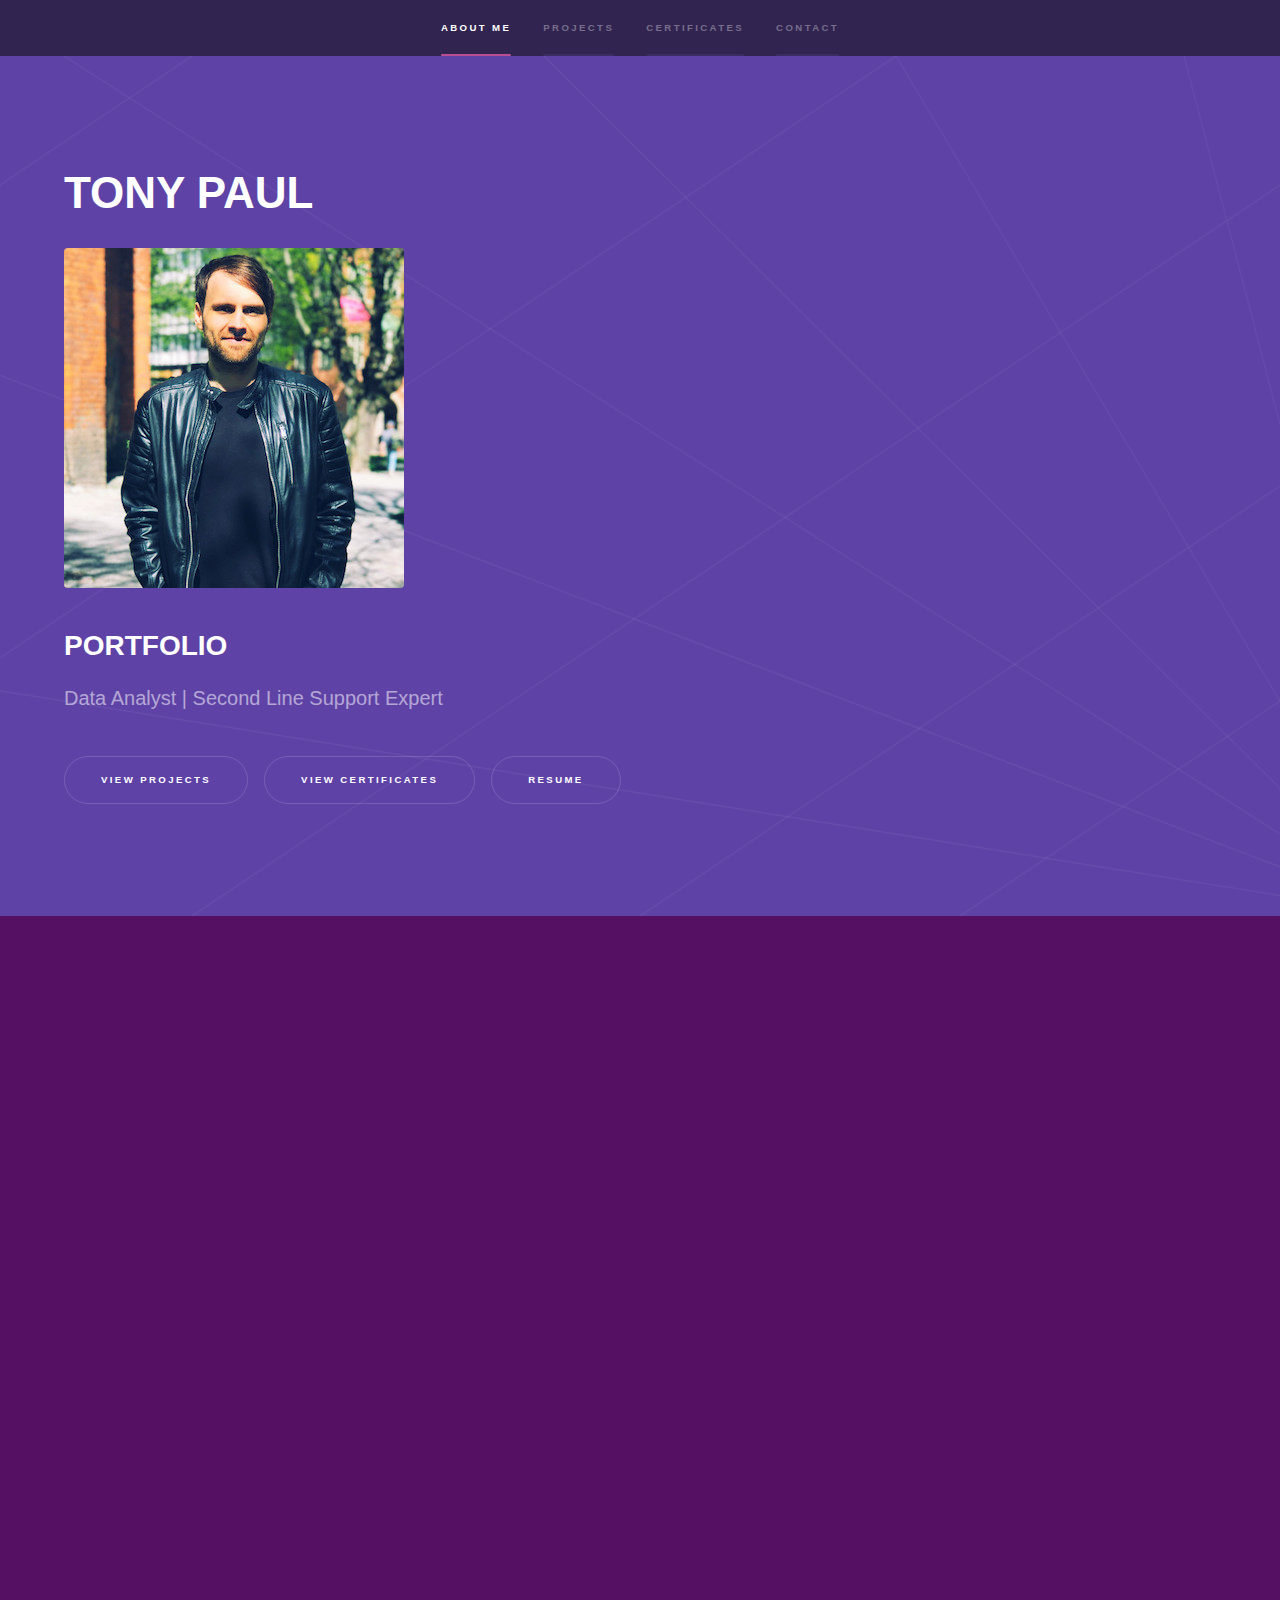
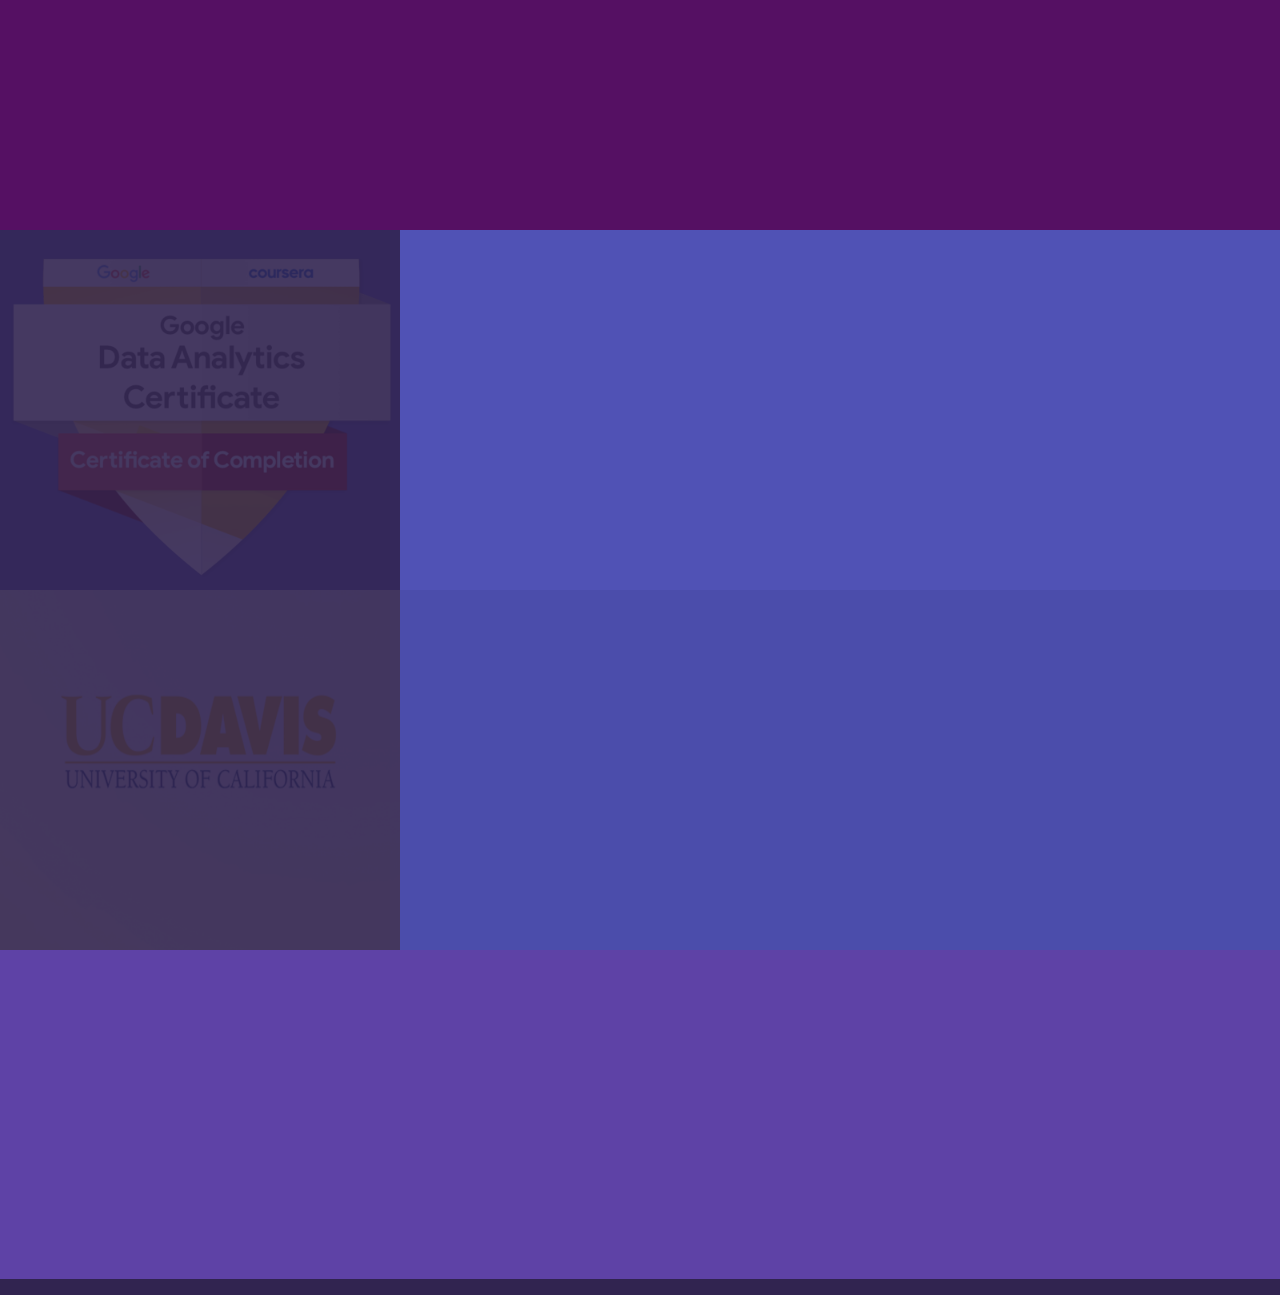
<file: index.html>
<!DOCTYPE HTML>
<!--
	Hyperspace by HTML5 UP
	html5up.net | @ajlkn
	Free for personal and commercial use under the CCA 3.0 license (html5up.net/license)
-->
<html>
	<head>
		<title>Tony Paul Portfolio</title>
		<meta charset="utf-8" />
		<meta name="viewport" content="width=device-width, initial-scale=1, user-scalable=no" />
		<link rel="stylesheet" href="assets/css/main.css" />
		<noscript><link rel="stylesheet" href="assets/css/noscript.css" /></noscript>
	</head>
	<body class="is-preload">

		<!-- Sidebar -->
			<section id="sidebar">
				<div class="inner">
					<nav>
						<ul>
							<li><a href="#intro">ABOUT ME</a></li>
							<li><a href="#one">PROJECTS</a></li>
							<li><a href="#two">CERTIFICATES</a></li>
							<li><a href="#three">CONTACT</a></li>
						</ul>
					</nav>
				</div>
			</section>

		<!-- Wrapper -->
			<div id="wrapper">

				<!-- Intro -->
					<section id="intro" class="wrapper style1 fullscreen fade-up">
						<div class="inner">
							<h1>TONY PAUL</h1>
							<a class="image"><img src="images/profile.jpeg" alt="" data-position="center center" /></a>
							<br></br>							
							<h2>PORTFOLIO</h2>
							<p>Data Analyst | Second Line Support Expert</p>
							<ul class="actions">
								<li><a href="#one" class="button scrolly">View Projects</a></li>
								<li><a href="#two" class="button scrolly">View Certificates</a></li><br><br/>
								<li><a href="https://drive.google.com/file/d/1R1nqn2apoKxb7-l10A1MjfHalS6gMVlI/view?usp=sharing" target="_blank" class="button scrolly">Resume</a></li>
							</ul>
						</div>
					</section>

				<!-- One -->
				<section id="one" class="wrapper style3 fade-up">
					<div class="inner">
						<h2>PROJECTS</h2>
						<p>This is a collection of data analysis projects using tools like Python, SQL and Tableau.</p>
						<div class="features">
							<section>
								<span class="icon solid major fa-desktop"></span>
									<h2>Bellabeat Case Study</h2>
									<h3>in Python</h3>
									<p>An analysis of data collected from Fitbit users to improve the product development of fitness trackers.</p>
									<ul class="actions">
									<li><a href="https://www.kaggle.com/code/topaul/bellabeat-case-study-python?scriptVersionId=138729636" target="_blank" class="button">Open</a></li>
									</ul>
							</section>
							<section>
								<span class="icon solid major fa-desktop"></span>
									<h2>Heart Failure Prediction</h2>
									<h3>in Python</h3>
									<p>An analysis to gather information that can be used to guide medical research, inform preventive care, and improve patient outcomes.</p>
									<ul class="actions">
									<li><a href="" class="button">Open</a></li>
									</ul>
							</section>
							<section>
								<span class="icon solid major fa-desktop"></span>
									<h2>Interactive KPI Management Dashboard</h2>
									<h3>with Tableau Public</h3>
									<p></p>
									<ul class="actions">
									<li><a href="Management Dashboard" class="button">Open</a></li>
									</ul>
							</section>						
						</div>
					</div>
				</section>			

				<!-- Two -->
				<section id="two" class="wrapper style2 spotlights">
					<section>
						<a class="image"><img src="images/gcc_badge.png" alt="" data-position="center center" /></a>
						<div class="content">
							<div class="inner">
								<h2>Google Data Analytics Certificate</h2>
								<ul class="actions">
									<li><a href="https://www.coursera.org/account/accomplishments/specialization/certificate/J9Q8PJA7FBEN" target="_blank" class="button">Certificate</a></li>
									<li><a href="https://www.credly.com/badges/83d4ec70-847a-4bc9-8dce-6829f308a4a3/public_url" target="_blank" class="button">Badge</a></li>
								</ul>
							</div>
						</div>
					</section>
					<section>
						<a class="image"><img src="images/uc_davis.png" alt="" data-position="25% 25%" /></a>
						<div class="content">
							<div class="inner">
								<h2>SQL for Data Science</h2>
								<p>Authorized by University of California, Davis and offered through Coursera</p>
								<ul class="actions">
									<li><a href="https://www.coursera.org/account/accomplishments/certificate/PEAA2YLA9GSH" target="_blank" class="button">Certificate</a></li>
								</ul>
							</div>
						</div>
					</section>
				</section>


				<!-- Three -->
					<section id="three" class="wrapper style1 fade-up">
						<div class="inner">
							<h2>Contact</h2>
								<section>
									<ul class="contact">
										<li>
											<h4>Email</h4>
											<a>mail@tonypaul.de</a>
										</li>									
										<li>
											<h4>Social</h4>
											<ul class="icons">
												<li><a href="https://www.linkedin.com/in/to-paul/" target="_blank" class="icon brands fa-linkedin-in"><span class="label">LinkedIn</span></a></li>
												<li><a href="https://github.com/to-paul" target="_blank" class="icon brands fa-github"><span class="label">GitHub</span></a></li>												
											</ul>
										</li>
									</ul>
								</section> 
						</div>
					</section>

			</div>

		<!-- Footer -->

		<!-- Scripts -->
			<script src="assets/js/jquery.min.js"></script>
			<script src="assets/js/jquery.scrollex.min.js"></script>
			<script src="assets/js/jquery.scrolly.min.js"></script>
			<script src="assets/js/browser.min.js"></script>
			<script src="assets/js/breakpoints.min.js"></script>
			<script src="assets/js/util.js"></script>
			<script src="assets/js/main.js"></script>

	</body>
</html>
</file>
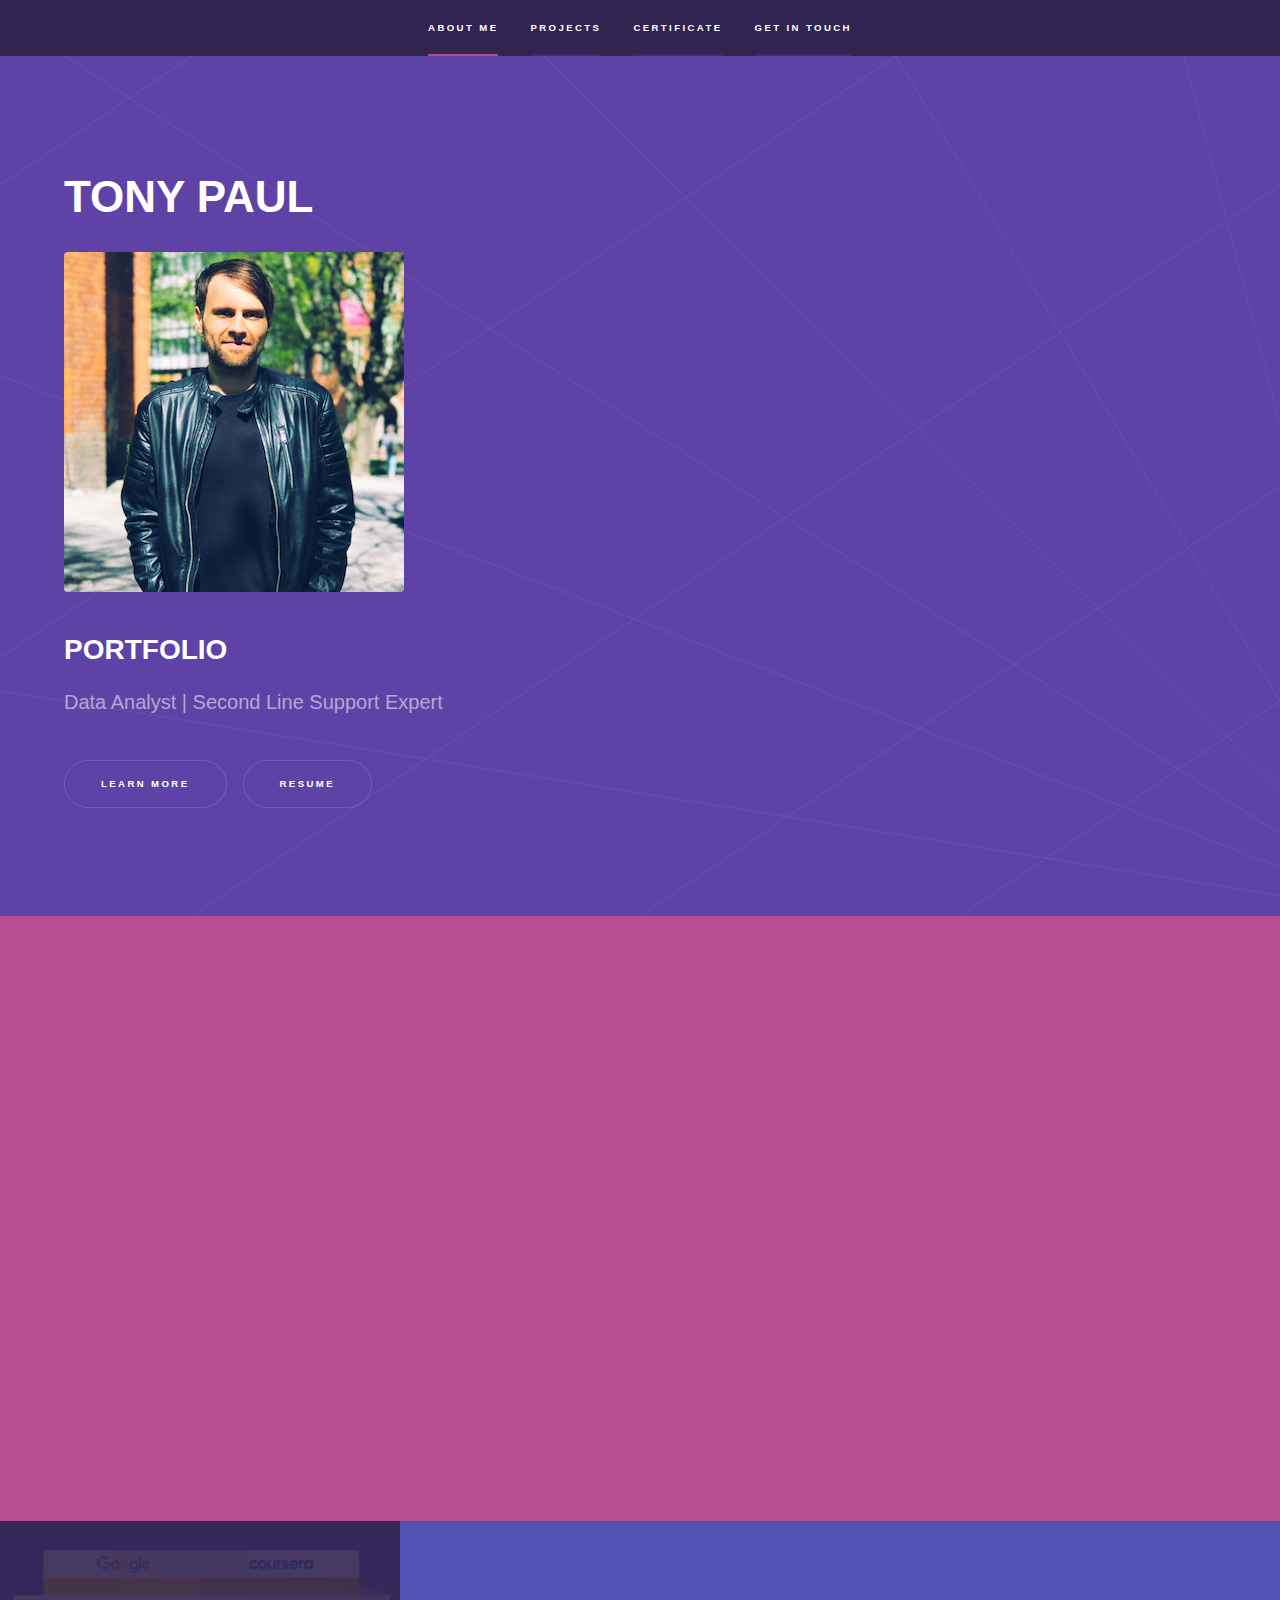
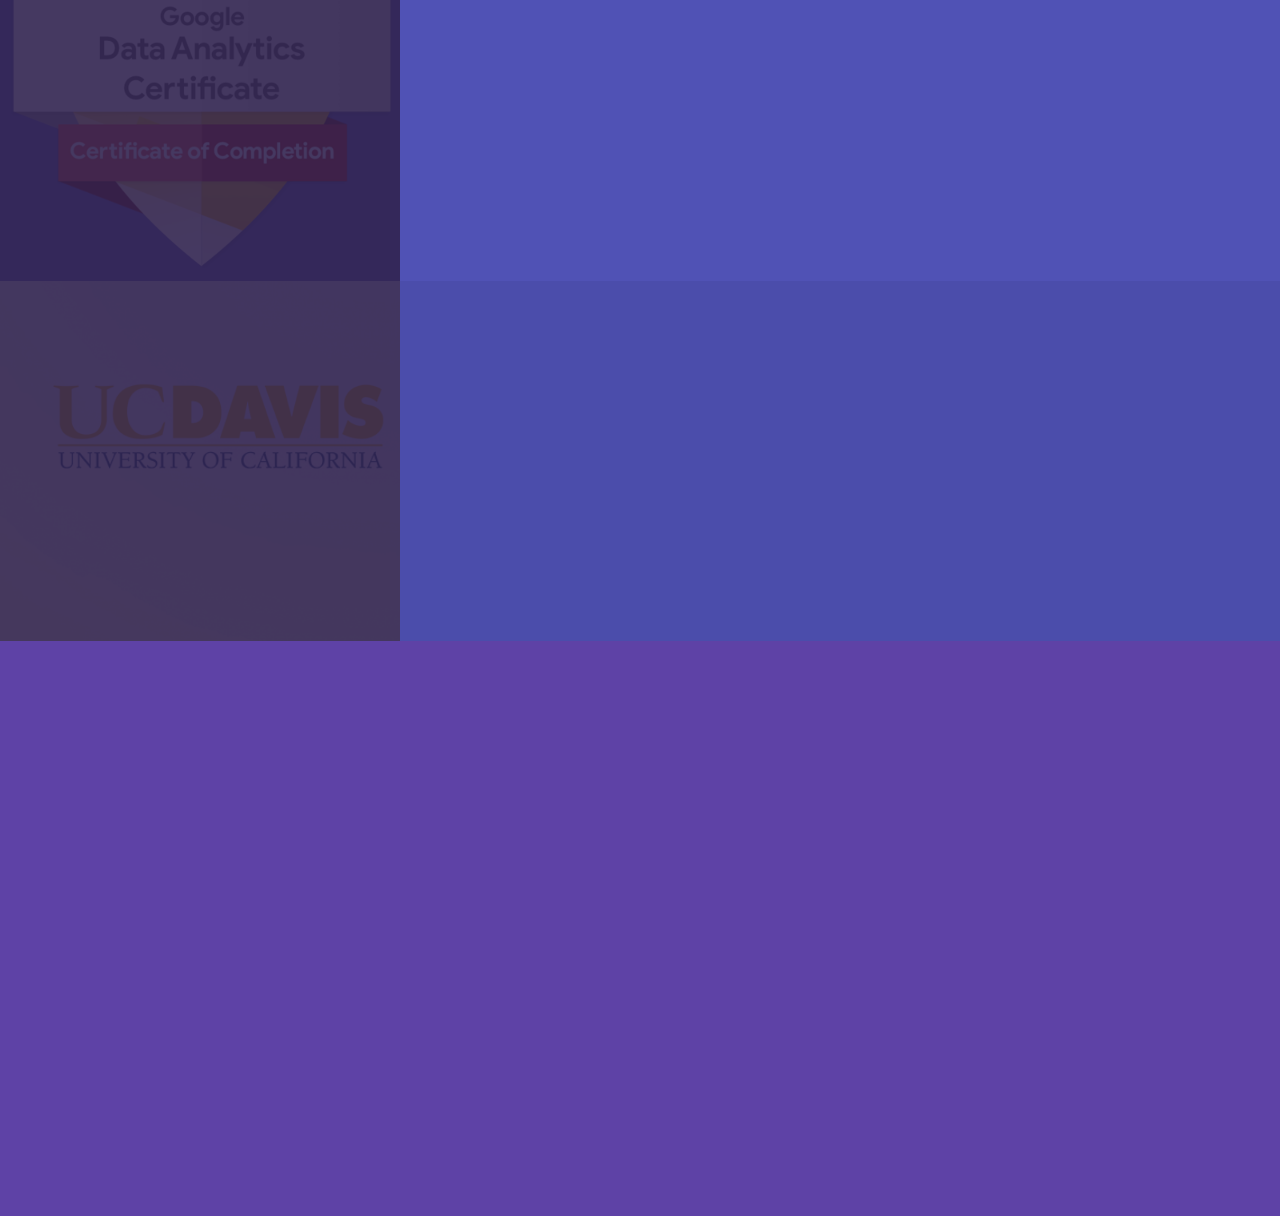
<file: html5up-hyperspace/index.html>
<!DOCTYPE HTML>
<!--
	Hyperspace by HTML5 UP
	html5up.net | @ajlkn
	Free for personal and commercial use under the CCA 3.0 license (html5up.net/license)
-->
<html>
	<head>
		<title>Tony Paul Portfolio</title>
		<meta charset="utf-8" />
		<meta name="viewport" content="width=device-width, initial-scale=1, user-scalable=no" />
		<link rel="stylesheet" href="assets/css/main.css" />
		<noscript><link rel="stylesheet" href="assets/css/noscript.css" /></noscript>
	</head>
	<body class="is-preload">

		<!-- Sidebar -->
			<section id="sidebar">
				<div class="inner">
					<nav>
						<ul>
							<li><a href="#intro">ABOUT ME</a></li>
							<li><a href="#one">PROJECTS</a></li>
							<li><a href="#two">CERTIFICATE</a></li>
							<li><a href="#three">GET IN TOUCH</a></li>
						</ul>
					</nav>
				</div>
			</section>

		<!-- Wrapper -->
			<div id="wrapper">

				<!-- Intro -->
					<section id="intro" class="wrapper style1 fullscreen fade-up">
						<div class="inner">
							<h1>TONY PAUL</h1>
							<a class="image"><img src="images/profile.jpeg" alt="" data-position="center center" /></a>
							<br></br>							
							<h2>PORTFOLIO</h2>
							<p>Data Analyst | Second Line Support Expert</p>
							<ul class="actions">
								<li><a href="#one" class="button scrolly">Learn more</a></li>
								<li><a href="#one" class="button scrolly">Resume</a></li>
							</ul>
						</div>
					</section>

				<!-- One -->
				<section id="one" class="wrapper style3 fade-up">
					<div class="inner">
						<h2>PROJECTS</h2>
						<p>This is a collection of data analysis projects using tools like Python, R, SQL, Tableau and Excel.</p>
						<div class="features">
							<section>
								<span class="fa-brands fa-r-project"></span>
								<div class="content">
									<div class="inner">
										<h2>Bellabeat Case Study</h2>
										<h3>in R</h3>
										<p>An analyses of data collected from Fitbit users to improve the product development of fitness trackers.</p>
										<ul class="actions">
											<li><a href="https://www.kaggle.com/code/topaul/bellabeat-case-study" class="button">Open</a></li>
										</ul>
									</div>
								</div>
							</section>
							<section>
								<span class="fab fa-python"></span>
								<div class="content">
									<div class="inner">
										<h2>Profitable App Profiles</h2>
										<h3>in Python</h3>
										<p>An analyses to determine profitable app profiles for the App Store and Google Play Markets</p>
										<ul class="actions">
											<li><a href="#" class="button">Open</a></li>
										</ul>
									</div>
								</div>
							</section>
						</div>
					</div>
				</section>

				<!-- Two -->
				<section id="two" class="wrapper style2 spotlights">
					<section>
						<a class="image"><img src="images/gcc_badge.png" alt="" data-position="center center" /></a>
						<div class="content">
							<div class="inner">
								<h2>Google Data Analytics Certificate</h2>
								<ul class="actions">
									<li><a href="https://www.coursera.org/account/accomplishments/specialization/certificate/J9Q8PJA7FBEN" target="_blank" class="button">Certificate</a></li>
									<li><a href="https://www.credly.com/badges/83d4ec70-847a-4bc9-8dce-6829f308a4a3/public_url" target="_blank" class="button">Badge</a></li>
								</ul>
							</div>
						</div>
					</section>
					<section>
						<a class="image"><img src="images/uc_davis.png" alt="" data-position="25% 25%" /></a>
						<div class="content">
							<div class="inner">
								<h2>SQL for Data Science</h2>
								<p>Authorized by University of California, Davis and offered through Coursera</p>
								<ul class="actions">
									<li><a href="https://www.coursera.org/account/accomplishments/certificate/PEAA2YLA9GSH" target="_blank" class="button">Certificate</a></li>
								</ul>
							</div>
						</div>
					</section>
				</section>


				<!-- Three -->
					<section id="three" class="wrapper style1 fade-up">
						<div class="inner">
							<h2>Get in touch</h2>
							<div class="split style1">
								<section>
									<form method="post" action="#">
										<div class="fields">
											<div class="field half">
												<label for="name">Name</label>
												<input type="text" name="name" id="name" />
											</div>
											<div class="field half">
												<label for="email">Email</label>
												<input type="text" name="email" id="email" />
											</div>
											<div class="field">
												<label for="message">Message</label>
												<textarea name="message" id="message" rows="5"></textarea>
											</div>
										</div>
										<ul class="actions">
											<li><a href="" class="button submit">Send Message</a></li>
										</ul>
									</form>
								</section>
								<section>
									<ul class="contact">
										<li>
											<h3>Email</h3>
											<a href="#">mail@tonypaul.de</a>
										</li>									
										<li>
											<h3>Social</h3>
											<ul class="icons">
												<li><a href="https://github.com/tonytheowl" target="_blank" class="icon brands fa-github"><span class="label">GitHub</span></a></li>
												<li><a href="https://www.linkedin.com/in/to-paul/" target="_blank" class="icon brands fa-linkedin-in"><span class="label">LinkedIn</span></a></li>
											</ul>
										</li>
									</ul>
								</section> 
							</div>
						</div>
					</section>

			</div>

		<!-- Footer -->

		<!-- Scripts -->
			<script src="assets/js/jquery.min.js"></script>
			<script src="assets/js/jquery.scrollex.min.js"></script>
			<script src="assets/js/jquery.scrolly.min.js"></script>
			<script src="assets/js/browser.min.js"></script>
			<script src="assets/js/breakpoints.min.js"></script>
			<script src="assets/js/util.js"></script>
			<script src="assets/js/main.js"></script>

	</body>
</html>
</file>
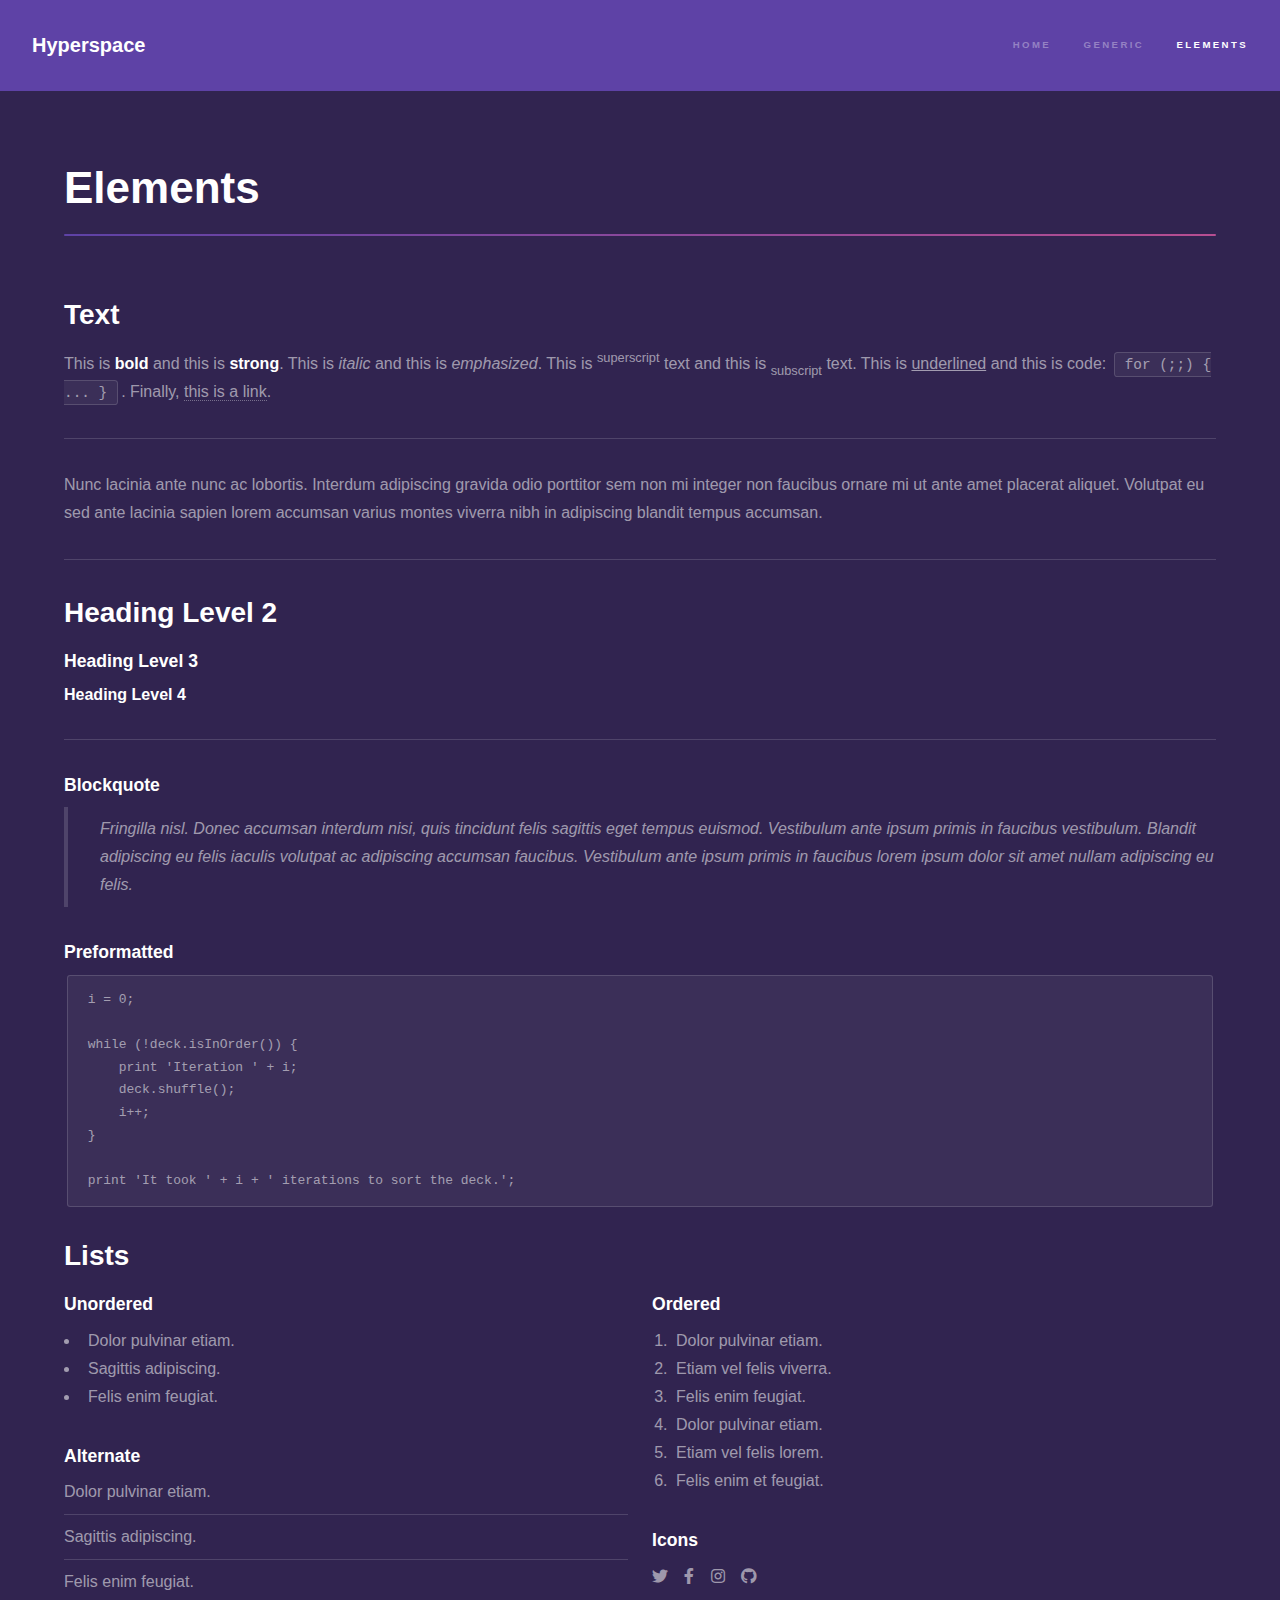
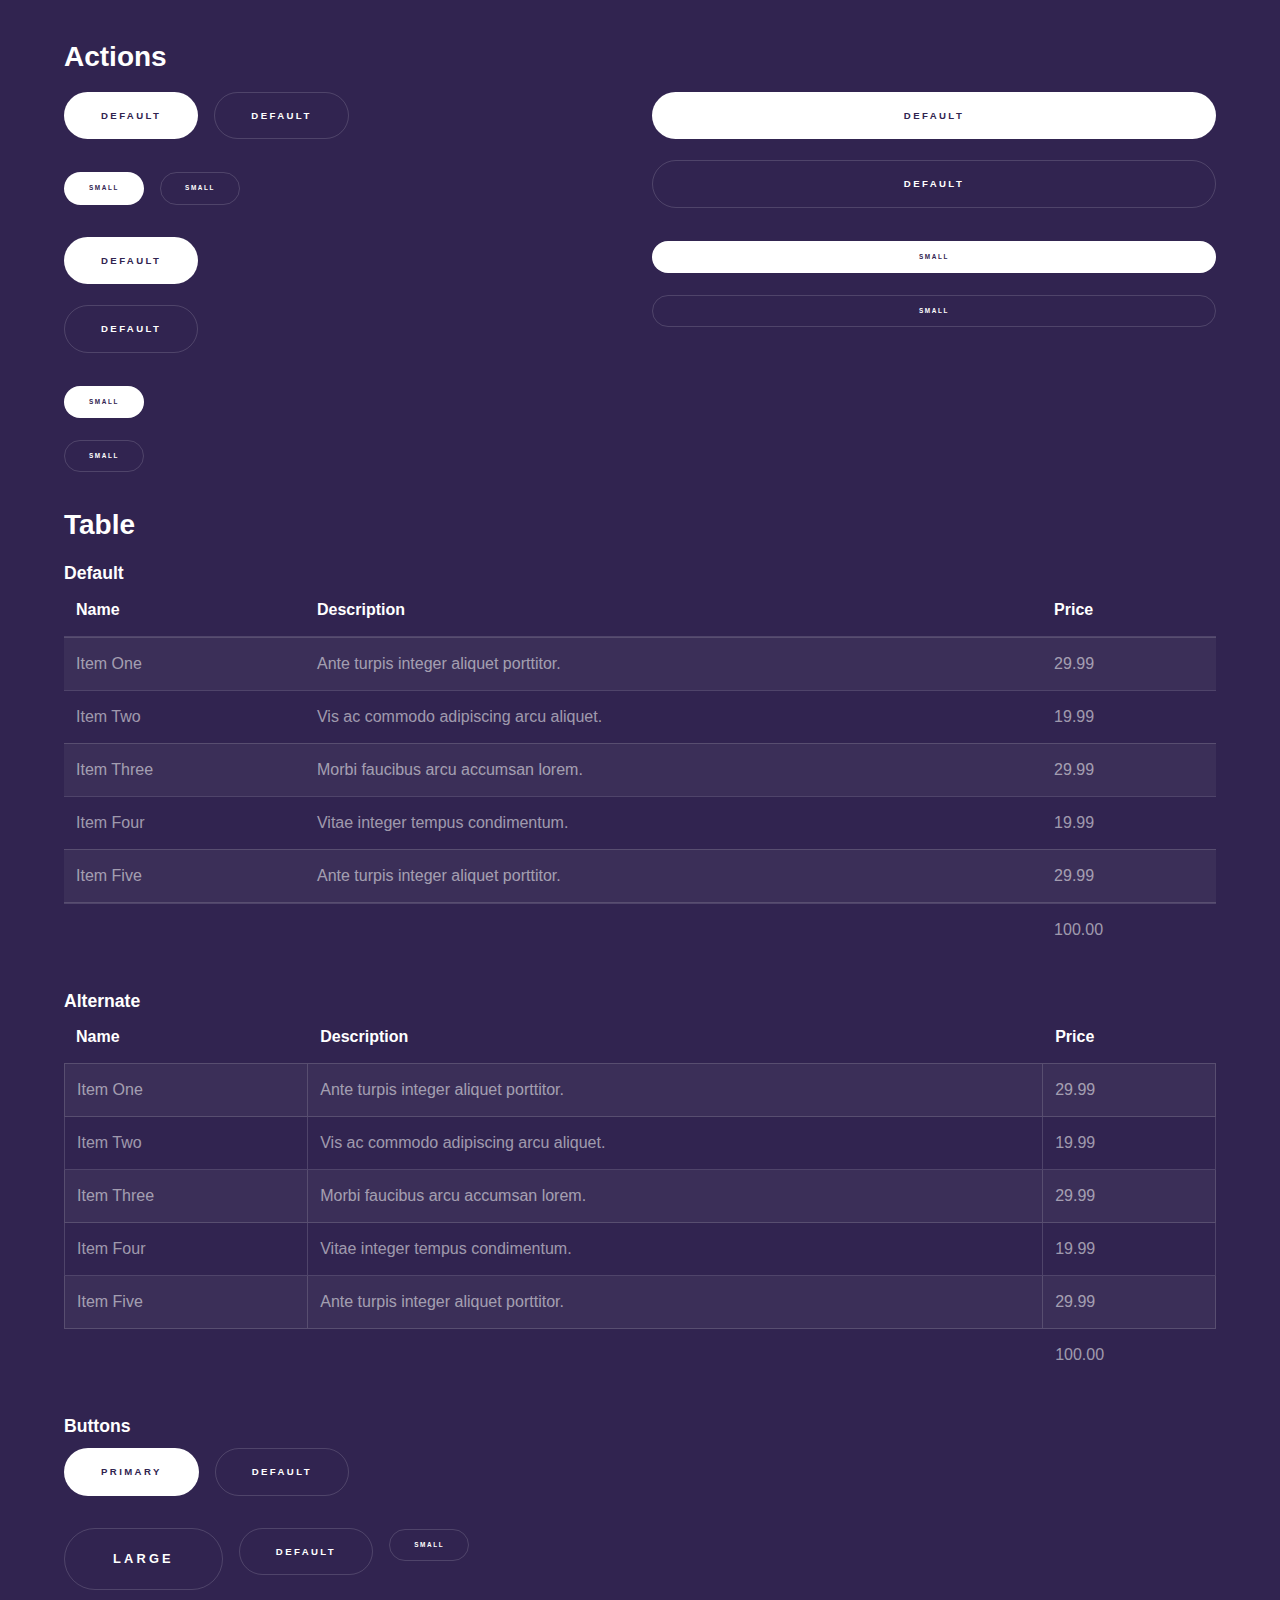
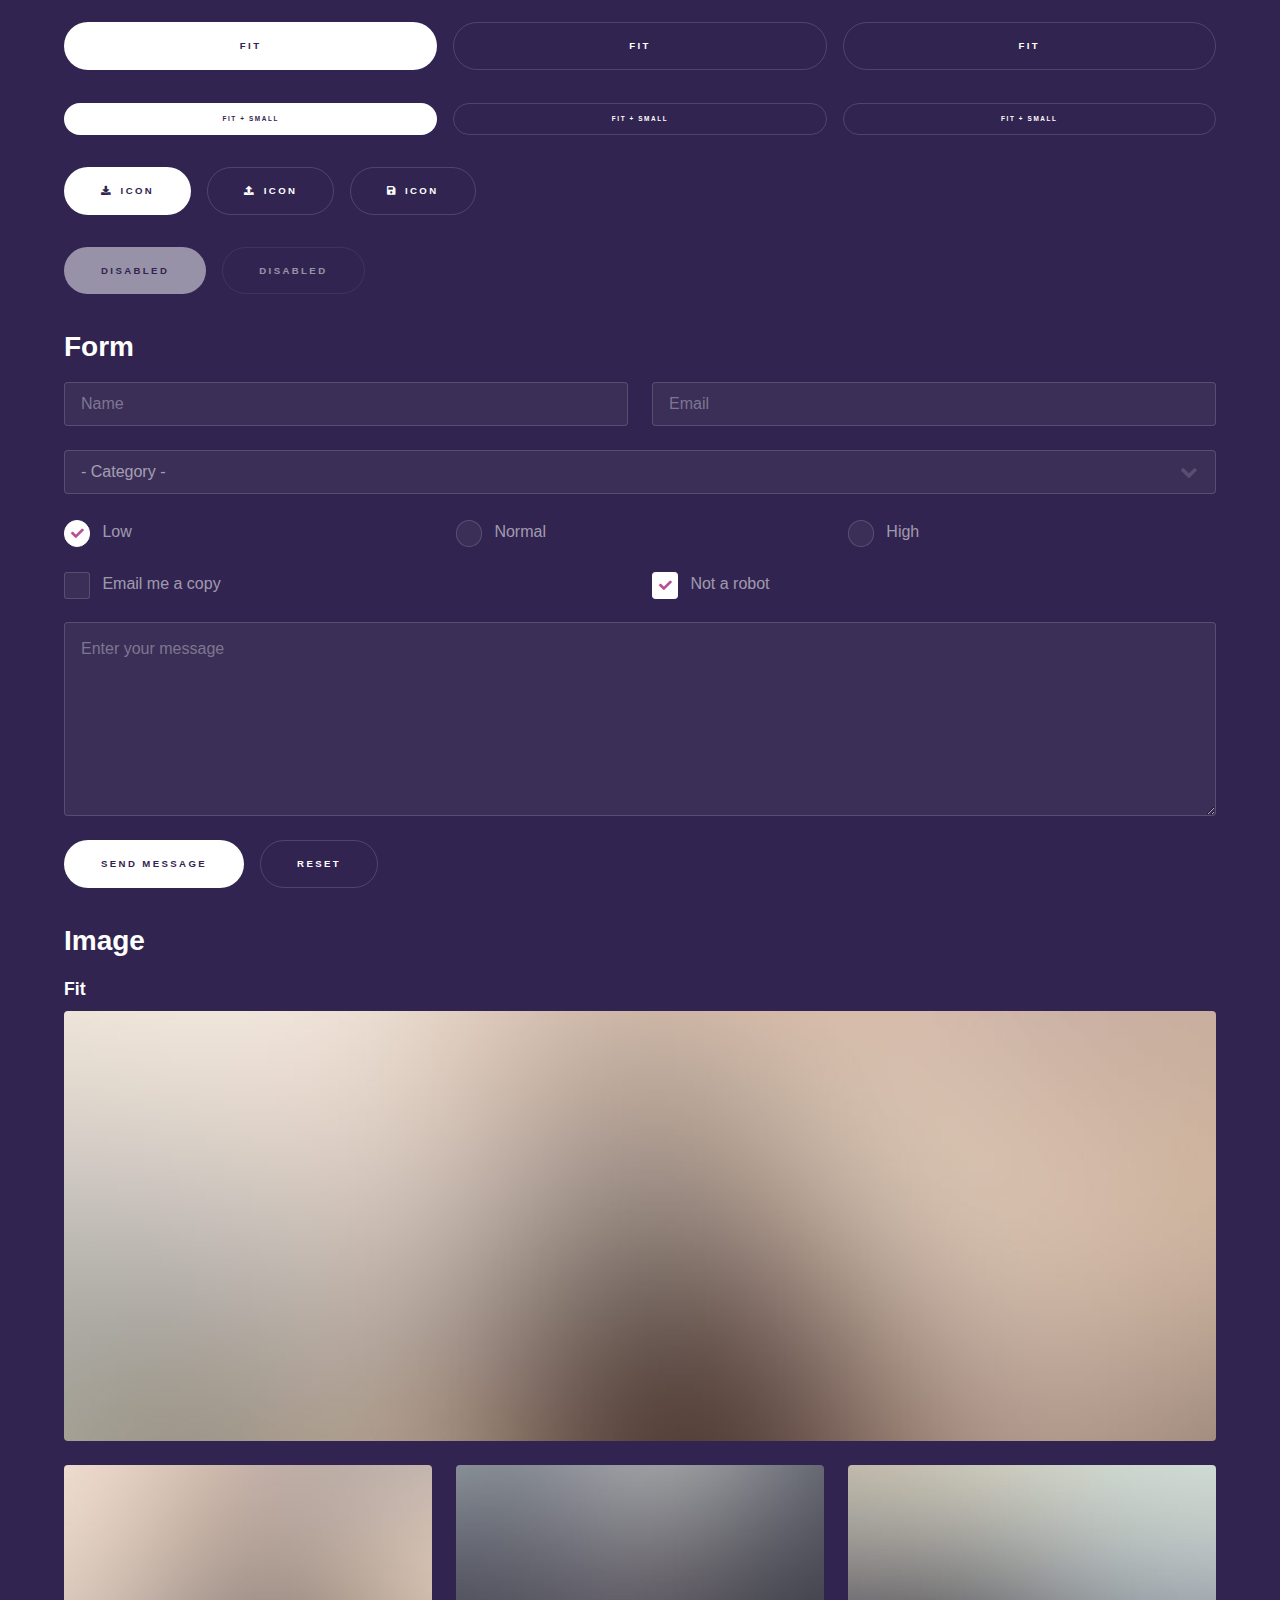
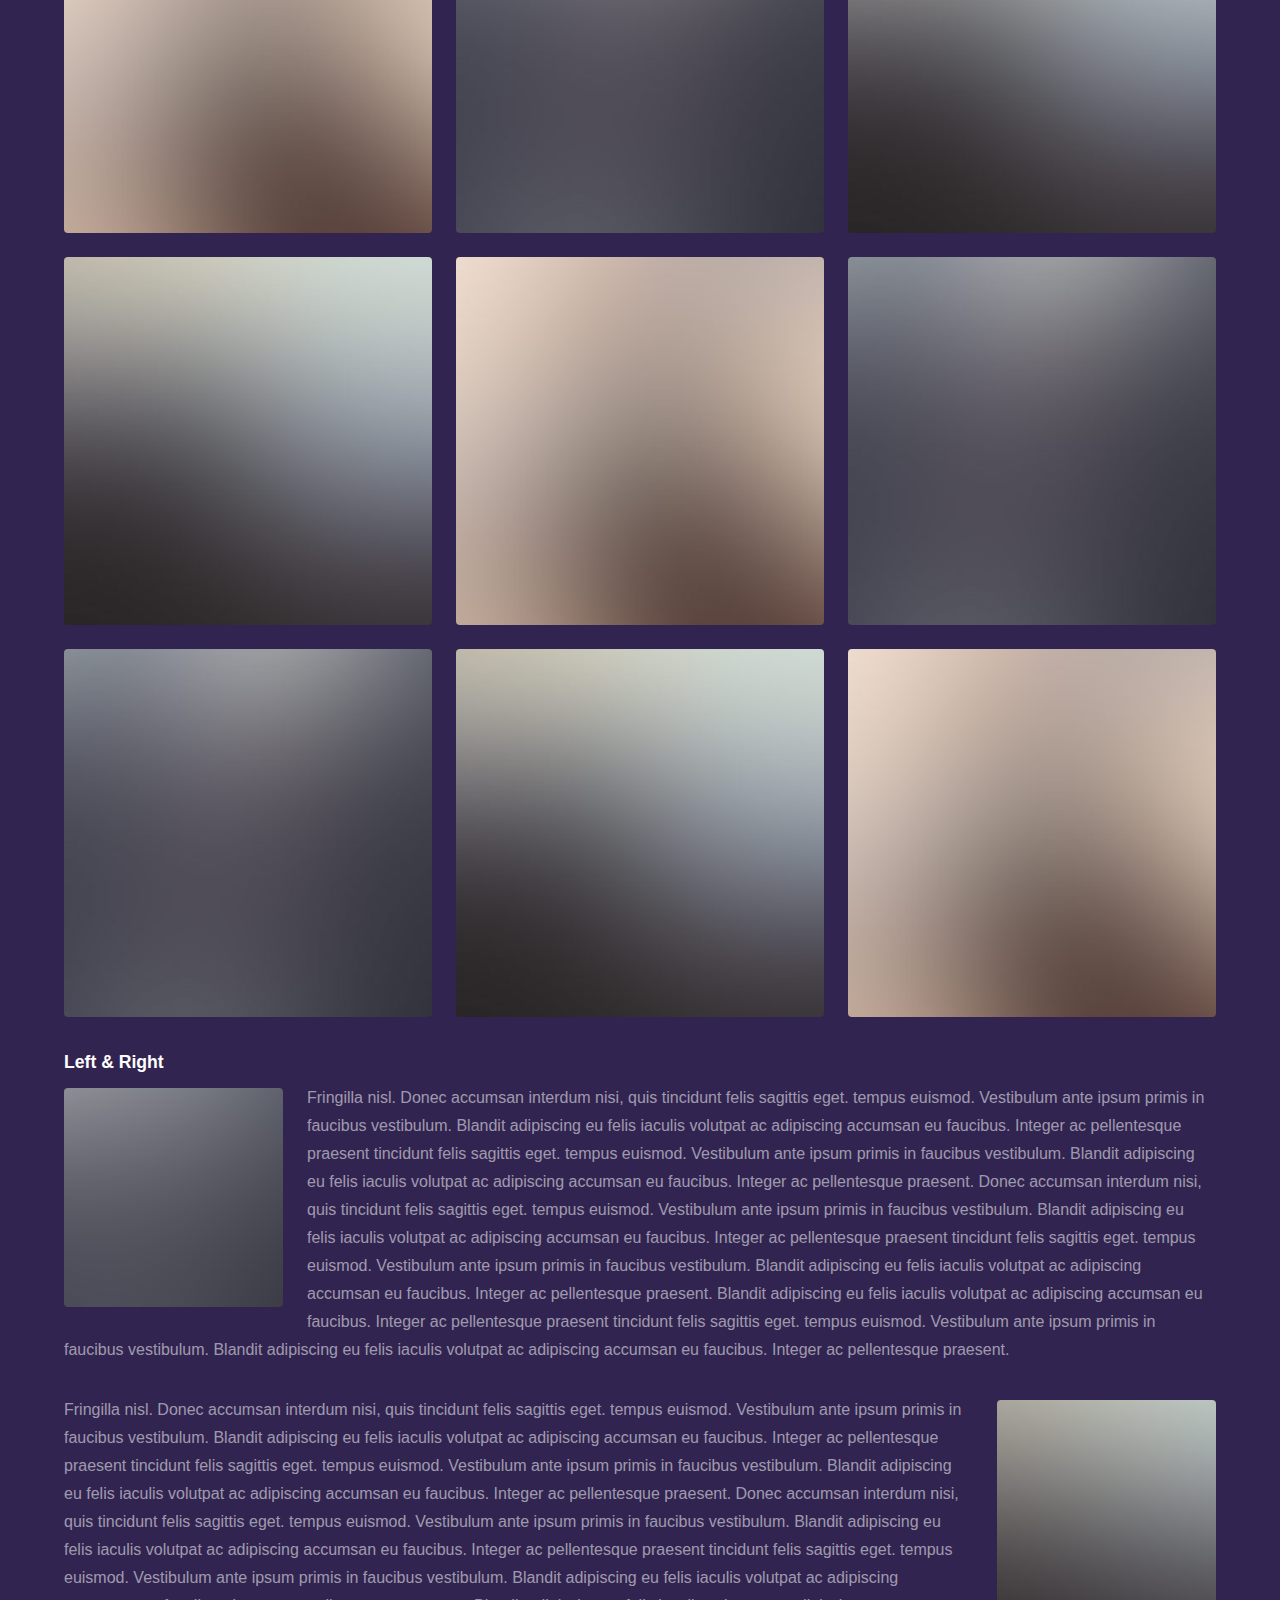
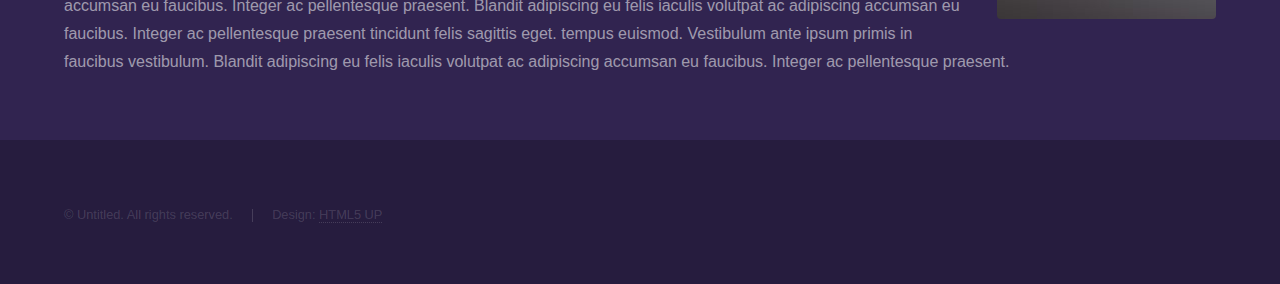
<file: elements.html>
<!DOCTYPE HTML>
<!--
	Hyperspace by HTML5 UP
	html5up.net | @ajlkn
	Free for personal and commercial use under the CCA 3.0 license (html5up.net/license)
-->
<html>
	<head>
		<title>Elements - Hyperspace by HTML5 UP</title>
		<meta charset="utf-8" />
		<meta name="viewport" content="width=device-width, initial-scale=1, user-scalable=no" />
		<link rel="stylesheet" href="assets/css/main.css" />
		<noscript><link rel="stylesheet" href="assets/css/noscript.css" /></noscript>
	</head>
	<body class="is-preload">

		<!-- Header -->
			<header id="header">
				<a href="index.html" class="title">Hyperspace</a>
				<nav>
					<ul>
						<li><a href="index.html">Home</a></li>
						<li><a href="generic.html">Generic</a></li>
						<li><a href="elements.html"  class="active">Elements</a></li>
					</ul>
				</nav>
			</header>

		<!-- Wrapper -->
			<div id="wrapper">

				<!-- Main -->
					<section id="main" class="wrapper">
						<div class="inner">
							<h1 class="major">Elements</h1>

							<!-- Text -->
								<section>
									<h2>Text</h2>
									<p>This is <b>bold</b> and this is <strong>strong</strong>. This is <i>italic</i> and this is <em>emphasized</em>.
									This is <sup>superscript</sup> text and this is <sub>subscript</sub> text.
									This is <u>underlined</u> and this is code: <code>for (;;) { ... }</code>. Finally, <a href="#">this is a link</a>.</p>
									<hr />
									<p>Nunc lacinia ante nunc ac lobortis. Interdum adipiscing gravida odio porttitor sem non mi integer non faucibus ornare mi ut ante amet placerat aliquet. Volutpat eu sed ante lacinia sapien lorem accumsan varius montes viverra nibh in adipiscing blandit tempus accumsan.</p>
									<hr />
									<h2>Heading Level 2</h2>
									<h3>Heading Level 3</h3>
									<h4>Heading Level 4</h4>
									<hr />
									<h3>Blockquote</h3>
									<blockquote>Fringilla nisl. Donec accumsan interdum nisi, quis tincidunt felis sagittis eget tempus euismod. Vestibulum ante ipsum primis in faucibus vestibulum. Blandit adipiscing eu felis iaculis volutpat ac adipiscing accumsan faucibus. Vestibulum ante ipsum primis in faucibus lorem ipsum dolor sit amet nullam adipiscing eu felis.</blockquote>
									<h3>Preformatted</h3>
									<pre><code>i = 0;

while (!deck.isInOrder()) {
    print 'Iteration ' + i;
    deck.shuffle();
    i++;
}

print 'It took ' + i + ' iterations to sort the deck.';</code></pre>
								</section>

							<!-- Lists -->
								<section>
									<h2>Lists</h2>
									<div class="row">
										<div class="col-6 col-12-medium">
											<h3>Unordered</h3>
											<ul>
												<li>Dolor pulvinar etiam.</li>
												<li>Sagittis adipiscing.</li>
												<li>Felis enim feugiat.</li>
											</ul>
											<h3>Alternate</h3>
											<ul class="alt">
												<li>Dolor pulvinar etiam.</li>
												<li>Sagittis adipiscing.</li>
												<li>Felis enim feugiat.</li>
											</ul>
										</div>
										<div class="col-6 col-12-medium">
											<h3>Ordered</h3>
											<ol>
												<li>Dolor pulvinar etiam.</li>
												<li>Etiam vel felis viverra.</li>
												<li>Felis enim feugiat.</li>
												<li>Dolor pulvinar etiam.</li>
												<li>Etiam vel felis lorem.</li>
												<li>Felis enim et feugiat.</li>
											</ol>
											<h3>Icons</h3>
											<ul class="icons">
												<li><a href="#" class="icon brands fa-twitter"><span class="label">Twitter</span></a></li>
												<li><a href="#" class="icon brands fa-facebook-f"><span class="label">Facebook</span></a></li>
												<li><a href="#" class="icon brands fa-instagram"><span class="label">Instagram</span></a></li>
												<li><a href="#" class="icon brands fa-github"><span class="label">Github</span></a></li>
											</ul>
										</div>
									</div>
									<h2>Actions</h2>
									<div class="row">
										<div class="col-6 col-12-medium">
											<ul class="actions">
												<li><a href="#" class="button primary">Default</a></li>
												<li><a href="#" class="button">Default</a></li>
											</ul>
											<ul class="actions small">
												<li><a href="#" class="button primary small">Small</a></li>
												<li><a href="#" class="button small">Small</a></li>
											</ul>
											<ul class="actions stacked">
												<li><a href="#" class="button primary">Default</a></li>
												<li><a href="#" class="button">Default</a></li>
											</ul>
											<ul class="actions stacked">
												<li><a href="#" class="button primary small">Small</a></li>
												<li><a href="#" class="button small">Small</a></li>
											</ul>
										</div>
										<div class="col-6 col-12-medium">
											<ul class="actions stacked">
												<li><a href="#" class="button primary fit">Default</a></li>
												<li><a href="#" class="button fit">Default</a></li>
											</ul>
											<ul class="actions stacked">
												<li><a href="#" class="button primary small fit">Small</a></li>
												<li><a href="#" class="button small fit">Small</a></li>
											</ul>
										</div>
									</div>
								</section>

							<!-- Table -->
								<section>
									<h2>Table</h2>
									<h3>Default</h3>
									<div class="table-wrapper">
										<table>
											<thead>
												<tr>
													<th>Name</th>
													<th>Description</th>
													<th>Price</th>
												</tr>
											</thead>
											<tbody>
												<tr>
													<td>Item One</td>
													<td>Ante turpis integer aliquet porttitor.</td>
													<td>29.99</td>
												</tr>
												<tr>
													<td>Item Two</td>
													<td>Vis ac commodo adipiscing arcu aliquet.</td>
													<td>19.99</td>
												</tr>
												<tr>
													<td>Item Three</td>
													<td> Morbi faucibus arcu accumsan lorem.</td>
													<td>29.99</td>
												</tr>
												<tr>
													<td>Item Four</td>
													<td>Vitae integer tempus condimentum.</td>
													<td>19.99</td>
												</tr>
												<tr>
													<td>Item Five</td>
													<td>Ante turpis integer aliquet porttitor.</td>
													<td>29.99</td>
												</tr>
											</tbody>
											<tfoot>
												<tr>
													<td colspan="2"></td>
													<td>100.00</td>
												</tr>
											</tfoot>
										</table>
									</div>

									<h3>Alternate</h3>
									<div class="table-wrapper">
										<table class="alt">
											<thead>
												<tr>
													<th>Name</th>
													<th>Description</th>
													<th>Price</th>
												</tr>
											</thead>
											<tbody>
												<tr>
													<td>Item One</td>
													<td>Ante turpis integer aliquet porttitor.</td>
													<td>29.99</td>
												</tr>
												<tr>
													<td>Item Two</td>
													<td>Vis ac commodo adipiscing arcu aliquet.</td>
													<td>19.99</td>
												</tr>
												<tr>
													<td>Item Three</td>
													<td> Morbi faucibus arcu accumsan lorem.</td>
													<td>29.99</td>
												</tr>
												<tr>
													<td>Item Four</td>
													<td>Vitae integer tempus condimentum.</td>
													<td>19.99</td>
												</tr>
												<tr>
													<td>Item Five</td>
													<td>Ante turpis integer aliquet porttitor.</td>
													<td>29.99</td>
												</tr>
											</tbody>
											<tfoot>
												<tr>
													<td colspan="2"></td>
													<td>100.00</td>
												</tr>
											</tfoot>
										</table>
									</div>
								</section>

							<!-- Buttons -->
								<section>
									<h3>Buttons</h3>
									<ul class="actions">
										<li><a href="#" class="button primary">Primary</a></li>
										<li><a href="#" class="button">Default</a></li>
									</ul>
									<ul class="actions">
										<li><a href="#" class="button large">Large</a></li>
										<li><a href="#" class="button">Default</a></li>
										<li><a href="#" class="button small">Small</a></li>
									</ul>
									<ul class="actions fit">
										<li><a href="#" class="button primary fit">Fit</a></li>
										<li><a href="#" class="button fit">Fit</a></li>
										<li><a href="#" class="button fit">Fit</a></li>
									</ul>
									<ul class="actions fit small">
										<li><a href="#" class="button primary fit small">Fit + Small</a></li>
										<li><a href="#" class="button fit small">Fit + Small</a></li>
										<li><a href="#" class="button fit small">Fit + Small</a></li>
									</ul>
									<ul class="actions">
										<li><a href="#" class="button primary icon solid fa-download">Icon</a></li>
										<li><a href="#" class="button icon solid fa-upload">Icon</a></li>
										<li><a href="#" class="button icon solid fa-save">Icon</a></li>
									</ul>
									<ul class="actions">
										<li><span class="button primary disabled">Disabled</span></li>
										<li><span class="button disabled">Disabled</span></li>
									</ul>
								</section>

							<!-- Form -->
								<section>
									<h2>Form</h2>
									<form method="post" action="#">
										<div class="row gtr-uniform">
											<div class="col-6 col-12-xsmall">
												<input type="text" name="demo-name" id="demo-name" value="" placeholder="Name" />
											</div>
											<div class="col-6 col-12-xsmall">
												<input type="email" name="demo-email" id="demo-email" value="" placeholder="Email" />
											</div>
											<div class="col-12">
												<select name="demo-category" id="demo-category">
													<option value="">- Category -</option>
													<option value="1">Manufacturing</option>
													<option value="1">Shipping</option>
													<option value="1">Administration</option>
													<option value="1">Human Resources</option>
												</select>
											</div>
											<div class="col-4 col-12-small">
												<input type="radio" id="demo-priority-low" name="demo-priority" checked>
												<label for="demo-priority-low">Low</label>
											</div>
											<div class="col-4 col-12-small">
												<input type="radio" id="demo-priority-normal" name="demo-priority">
												<label for="demo-priority-normal">Normal</label>
											</div>
											<div class="col-4 col-12-small">
												<input type="radio" id="demo-priority-high" name="demo-priority">
												<label for="demo-priority-high">High</label>
											</div>
											<div class="col-6 col-12-small">
												<input type="checkbox" id="demo-copy" name="demo-copy">
												<label for="demo-copy">Email me a copy</label>
											</div>
											<div class="col-6 col-12-small">
												<input type="checkbox" id="demo-human" name="demo-human" checked>
												<label for="demo-human">Not a robot</label>
											</div>
											<div class="col-12">
												<textarea name="demo-message" id="demo-message" placeholder="Enter your message" rows="6"></textarea>
											</div>
											<div class="col-12">
												<ul class="actions">
													<li><input type="submit" value="Send Message" class="primary" /></li>
													<li><input type="reset" value="Reset" /></li>
												</ul>
											</div>
										</div>
									</form>
								</section>

							<!-- Image -->
								<section>
									<h2>Image</h2>
									<h3>Fit</h3>
									<div class="box alt">
										<div class="row gtr-uniform">
											<div class="col-12"><span class="image fit"><img src="images/pic04.jpg" alt="" /></span></div>
											<div class="col-4"><span class="image fit"><img src="images/pic01.jpg" alt="" /></span></div>
											<div class="col-4"><span class="image fit"><img src="images/pic02.jpg" alt="" /></span></div>
											<div class="col-4"><span class="image fit"><img src="images/pic03.jpg" alt="" /></span></div>
											<div class="col-4"><span class="image fit"><img src="images/pic03.jpg" alt="" /></span></div>
											<div class="col-4"><span class="image fit"><img src="images/pic01.jpg" alt="" /></span></div>
											<div class="col-4"><span class="image fit"><img src="images/pic02.jpg" alt="" /></span></div>
											<div class="col-4"><span class="image fit"><img src="images/pic02.jpg" alt="" /></span></div>
											<div class="col-4"><span class="image fit"><img src="images/pic03.jpg" alt="" /></span></div>
											<div class="col-4"><span class="image fit"><img src="images/pic01.jpg" alt="" /></span></div>
										</div>
									</div>
									<h3>Left &amp; Right</h3>
									<p><span class="image left"><img src="images/pic05.jpg" alt="" /></span>Fringilla nisl. Donec accumsan interdum nisi, quis tincidunt felis sagittis eget. tempus euismod. Vestibulum ante ipsum primis in faucibus vestibulum. Blandit adipiscing eu felis iaculis volutpat ac adipiscing accumsan eu faucibus. Integer ac pellentesque praesent tincidunt felis sagittis eget. tempus euismod. Vestibulum ante ipsum primis in faucibus vestibulum. Blandit adipiscing eu felis iaculis volutpat ac adipiscing accumsan eu faucibus. Integer ac pellentesque praesent. Donec accumsan interdum nisi, quis tincidunt felis sagittis eget. tempus euismod. Vestibulum ante ipsum primis in faucibus vestibulum. Blandit adipiscing eu felis iaculis volutpat ac adipiscing accumsan eu faucibus. Integer ac pellentesque praesent tincidunt felis sagittis eget. tempus euismod. Vestibulum ante ipsum primis in faucibus vestibulum. Blandit adipiscing eu felis iaculis volutpat ac adipiscing accumsan eu faucibus. Integer ac pellentesque praesent. Blandit adipiscing eu felis iaculis volutpat ac adipiscing accumsan eu faucibus. Integer ac pellentesque praesent tincidunt felis sagittis eget. tempus euismod. Vestibulum ante ipsum primis in faucibus vestibulum. Blandit adipiscing eu felis iaculis volutpat ac adipiscing accumsan eu faucibus. Integer ac pellentesque praesent.</p>
									<p><span class="image right"><img src="images/pic06.jpg" alt="" /></span>Fringilla nisl. Donec accumsan interdum nisi, quis tincidunt felis sagittis eget. tempus euismod. Vestibulum ante ipsum primis in faucibus vestibulum. Blandit adipiscing eu felis iaculis volutpat ac adipiscing accumsan eu faucibus. Integer ac pellentesque praesent tincidunt felis sagittis eget. tempus euismod. Vestibulum ante ipsum primis in faucibus vestibulum. Blandit adipiscing eu felis iaculis volutpat ac adipiscing accumsan eu faucibus. Integer ac pellentesque praesent. Donec accumsan interdum nisi, quis tincidunt felis sagittis eget. tempus euismod. Vestibulum ante ipsum primis in faucibus vestibulum. Blandit adipiscing eu felis iaculis volutpat ac adipiscing accumsan eu faucibus. Integer ac pellentesque praesent tincidunt felis sagittis eget. tempus euismod. Vestibulum ante ipsum primis in faucibus vestibulum. Blandit adipiscing eu felis iaculis volutpat ac adipiscing accumsan eu faucibus. Integer ac pellentesque praesent. Blandit adipiscing eu felis iaculis volutpat ac adipiscing accumsan eu faucibus. Integer ac pellentesque praesent tincidunt felis sagittis eget. tempus euismod. Vestibulum ante ipsum primis in faucibus vestibulum. Blandit adipiscing eu felis iaculis volutpat ac adipiscing accumsan eu faucibus. Integer ac pellentesque praesent.</p>
								</section>

						</div>
					</section>

			</div>

		<!-- Footer -->
			<footer id="footer" class="wrapper alt">
				<div class="inner">
					<ul class="menu">
						<li>&copy; Untitled. All rights reserved.</li><li>Design: <a href="http://html5up.net">HTML5 UP</a></li>
					</ul>
				</div>
			</footer>

		<!-- Scripts -->
			<script src="assets/js/jquery.min.js"></script>
			<script src="assets/js/jquery.scrollex.min.js"></script>
			<script src="assets/js/jquery.scrolly.min.js"></script>
			<script src="assets/js/browser.min.js"></script>
			<script src="assets/js/breakpoints.min.js"></script>
			<script src="assets/js/util.js"></script>
			<script src="assets/js/main.js"></script>

	</body>
</html>
</file>
<file: assets/css/noscript.css>
/*
	Hyperspace by HTML5 UP
	html5up.net | @ajlkn
	Free for personal and commercial use under the CCA 3.0 license (html5up.net/license)
*/

/* Spotlights */

	.spotlights > section > .image:before {
		opacity: 0 !important;
	}

	.spotlights > section > .content > .inner {
		-moz-transform: none !important;
		-webkit-transform: none !important;
		-ms-transform: none !important;
		transform: none !important;
		opacity: 1 !important;
	}

/* Wrapper */

	.wrapper > .inner {
		opacity: 1 !important;
		-moz-transform: none !important;
		-webkit-transform: none !important;
		-ms-transform: none !important;
		transform: none !important;
	}

/* Sidebar */

	#sidebar > .inner {
		opacity: 1 !important;
	}

	#sidebar nav > ul > li {
		-moz-transform: none !important;
		-webkit-transform: none !important;
		-ms-transform: none !important;
		transform: none !important;
		opacity: 1 !important;
	}
</file>
<file: html5up-hyperspace/assets/css/noscript.css>
/*
	Hyperspace by HTML5 UP
	html5up.net | @ajlkn
	Free for personal and commercial use under the CCA 3.0 license (html5up.net/license)
*/

/* Spotlights */

	.spotlights > section > .image:before {
		opacity: 0 !important;
	}

	.spotlights > section > .content > .inner {
		-moz-transform: none !important;
		-webkit-transform: none !important;
		-ms-transform: none !important;
		transform: none !important;
		opacity: 1 !important;
	}

/* Wrapper */

	.wrapper > .inner {
		opacity: 1 !important;
		-moz-transform: none !important;
		-webkit-transform: none !important;
		-ms-transform: none !important;
		transform: none !important;
	}

/* Sidebar */

	#sidebar > .inner {
		opacity: 1 !important;
	}

	#sidebar nav > ul > li {
		-moz-transform: none !important;
		-webkit-transform: none !important;
		-ms-transform: none !important;
		transform: none !important;
		opacity: 1 !important;
	}
</file>
<file: assets/css/main.css>
@import url(fontawesome-all.min.css);

/*
	Hyperspace by HTML5 UP
	html5up.net | @ajlkn
	Free for personal and commercial use under the CCA 3.0 license (html5up.net/license)
*/

html, body, div, span, applet, object,
iframe, h1, h2, h3, h4, h5, h6, p, blockquote,
pre, a, abbr, acronym, address, big, cite,
code, del, dfn, em, img, ins, kbd, q, s, samp,
small, strike, strong, sub, sup, tt, var, b,
u, i, center, dl, dt, dd, ol, ul, li, fieldset,
form, label, legend, table, caption, tbody,
tfoot, thead, tr, th, td, article, aside,
canvas, details, embed, figure, figcaption,
footer, header, hgroup, menu, nav, output, ruby,
section, summary, time, mark, audio, video {
	margin: 0;
	padding: 0;
	border: 0;
	font-size: 100%;
	font: inherit;
	vertical-align: baseline;}

article, aside, details, figcaption, figure,
footer, header, hgroup, menu, nav, section {
	display: block;}

body {
	line-height: 1;
}

ol, ul {
	list-style: none;
}

blockquote, q {
	quotes: none;
}

	blockquote:before, blockquote:after, q:before, q:after {
		content: '';
		content: none;
	}

table {
	border-collapse: collapse;
	border-spacing: 0;
}

body {
	-webkit-text-size-adjust: none;
}

mark {
	background-color: transparent;
	color: inherit;
}

input::-moz-focus-inner {
	border: 0;
	padding: 0;
}

input, select, textarea {
	-moz-appearance: none;
	-webkit-appearance: none;
	-ms-appearance: none;
	appearance: none;
}

/* Basic */

	@-ms-viewport {
		width: device-width;
	}

	body {
		-ms-overflow-style: scrollbar;
	}

	@media screen and (max-width: 480px) {

		html, body {
			min-width: 320px;
		}

	}

	html {
		box-sizing: border-box;
	}

	*, *:before, *:after {
		box-sizing: inherit;
	}

	body {
		background: #312450;
	}

		body.is-preload *, body.is-preload *:before, body.is-preload *:after {
			-moz-animation: none !important;
			-webkit-animation: none !important;
			-ms-animation: none !important;
			animation: none !important;
			-moz-transition: none !important;
			-webkit-transition: none !important;
			-ms-transition: none !important;
			transition: none !important;
		}

/* Type */

	body, input, select, textarea {
		color: rgba(255, 255, 255, 0.55);
		font-family: Arial, Helvetica, sans-serif;
		font-size: 16.5pt;
		font-weight: normal;
		line-height: 1.75;
	}

		@media screen and (max-width: 1680px) {

			body, input, select, textarea {
				font-size: 13pt;
			}

		}

		@media screen and (max-width: 1280px) {

			body, input, select, textarea {
				font-size: 12pt;
			}

		}

		@media screen and (max-width: 360px) {

			body, input, select, textarea {
				font-size: 11pt;
			}

		}

	a {
		-moz-transition: color 0.2s ease, border-bottom-color 0.2s ease;
		-webkit-transition: color 0.2s ease, border-bottom-color 0.2s ease;
		-ms-transition: color 0.2s ease, border-bottom-color 0.2s ease;
		transition: color 0.2s ease, border-bottom-color 0.2s ease;
		border-bottom: dotted 1px rgba(255, 255, 255, 0.35);
		color: inherit;
		text-decoration: none;
	}

		a:hover {
			border-bottom-color: transparent;
			color: #ffffff;
		}

	strong, b {
		color: #ffffff;
		font-weight: bold;
	}

	em, i {
		font-style: italic;
	}

	p {
		margin: 0 0 2em 0;
	}

	h1, h2, h3, h4, h5, h6 {
		color: #ffffff;
		font-weight: bold;
		line-height: 1.5;
		margin: 0 0 0.5em 0;
	}

		h1 a, h2 a, h3 a, h4 a, h5 a, h6 a {
			color: inherit;
			text-decoration: none;
		}

	h1 {
		font-size: 2.75em;
	}

		h1.major {
			margin: 0 0 1.3em 0;
			position: relative;
			padding-bottom: 0.35em;
		}

			h1.major:after {
				background-image: -moz-linear-gradient(to right, #5e42a6, #b74e91);
				background-image: -webkit-linear-gradient(to right, #5e42a6, #b74e91);
				background-image: -ms-linear-gradient(to right, #5e42a6, #b74e91);
				background-image: linear-gradient(to right, #5e42a6, #b74e91);
				-moz-transition: max-width 0.2s ease;
				-webkit-transition: max-width 0.2s ease;
				-ms-transition: max-width 0.2s ease;
				transition: max-width 0.2s ease;
				border-radius: 0.2em;
				bottom: 0;
				content: '';
				height: 0.05em;
				position: absolute;
				right: 0;
				width: 100%;
			}

	h2 {
		font-size: 1.75em;
	}

	h3 {
		font-size: 1.1em;
	}

	h4 {
		font-size: 1em;
	}

	h5 {
		font-size: 0.8em;
	}

	h6 {
		font-size: 0.6em;
	}

	@media screen and (max-width: 736px) {

		h1 {
			font-size: 2em;
		}

		h2 {
			font-size: 1.25em;
		}

		h3 {
			font-size: 1em;
		}

		h4 {
			font-size: 0.8em;
		}

		h5 {
			font-size: 0.6em;
		}

		h6 {
			font-size: 0.6em;
		}

	}

	sub {
		font-size: 0.8em;
		position: relative;
		top: 0.5em;
	}

	sup {
		font-size: 0.8em;
		position: relative;
		top: -0.5em;
	}

	blockquote {
		border-left: solid 4px rgba(255, 255, 255, 0.15);
		font-style: italic;
		margin: 0 0 2em 0;
		padding: 0.5em 0 0.5em 2em;
	}

	code {
		background: rgba(255, 255, 255, 0.05);
		border-radius: 0.25em;
		border: solid 1px rgba(255, 255, 255, 0.15);
		font-family: "Courier New", monospace;
		font-size: 0.9em;
		margin: 0 0.25em;
		padding: 0.25em 0.65em;
	}

	pre {
		-webkit-overflow-scrolling: touch;
		font-family: "Courier New", monospace;
		font-size: 0.9em;
		margin: 0 0 2em 0;
	}

		pre code {
			display: block;
			line-height: 1.75em;
			padding: 1em 1.5em;
			overflow-x: auto;
		}

	hr {
		border: 0;
		border-bottom: solid 1px rgba(255, 255, 255, 0.15);
		margin: 2em 0;
	}

		hr.major {
			margin: 3em 0;
		}

	.align-left {
		text-align: left;
	}

	.align-center {
		text-align: center;
	}

	.align-right {
		text-align: right;
	}

/* Row */

	.row {
		display: flex;
		flex-wrap: wrap;
		box-sizing: border-box;
		align-items: stretch;
	}

		.row > * {
			box-sizing: border-box;
		}

		.row.gtr-uniform > * > :last-child {
			margin-bottom: 0;
		}

		.row.aln-left {
			justify-content: flex-start;
		}

		.row.aln-center {
			justify-content: center;
		}

		.row.aln-right {
			justify-content: flex-end;
		}

		.row.aln-top {
			align-items: flex-start;
		}

		.row.aln-middle {
			align-items: center;
		}

		.row.aln-bottom {
			align-items: flex-end;
		}

		.row > .imp {
			order: -1;
		}

		.row > .col-1 {
			width: 8.33333%;
		}

		.row > .off-1 {
			margin-left: 8.33333%;
		}

		.row > .col-2 {
			width: 16.66667%;
		}

		.row > .off-2 {
			margin-left: 16.66667%;
		}

		.row > .col-3 {
			width: 25%;
		}

		.row > .off-3 {
			margin-left: 25%;
		}

		.row > .col-4 {
			width: 33.33333%;
		}

		.row > .off-4 {
			margin-left: 33.33333%;
		}

		.row > .col-5 {
			width: 41.66667%;
		}

		.row > .off-5 {
			margin-left: 41.66667%;
		}

		.row > .col-6 {
			width: 50%;
		}

		.row > .off-6 {
			margin-left: 50%;
		}

		.row > .col-7 {
			width: 58.33333%;
		}

		.row > .off-7 {
			margin-left: 58.33333%;
		}

		.row > .col-8 {
			width: 66.66667%;
		}

		.row > .off-8 {
			margin-left: 66.66667%;
		}

		.row > .col-9 {
			width: 75%;
		}

		.row > .off-9 {
			margin-left: 75%;
		}

		.row > .col-10 {
			width: 83.33333%;
		}

		.row > .off-10 {
			margin-left: 83.33333%;
		}

		.row > .col-11 {
			width: 91.66667%;
		}

		.row > .off-11 {
			margin-left: 91.66667%;
		}

		.row > .col-12 {
			width: 100%;
		}

		.row > .off-12 {
			margin-left: 100%;
		}

		.row.gtr-0 {
			margin-top: 0;
			margin-left: 0em;
		}

			.row.gtr-0 > * {
				padding: 0 0 0 0em;
			}

			.row.gtr-0.gtr-uniform {
				margin-top: 0em;
			}

				.row.gtr-0.gtr-uniform > * {
					padding-top: 0em;
				}

		.row.gtr-25 {
			margin-top: 0;
			margin-left: -0.375em;
		}

			.row.gtr-25 > * {
				padding: 0 0 0 0.375em;
			}

			.row.gtr-25.gtr-uniform {
				margin-top: -0.375em;
			}

				.row.gtr-25.gtr-uniform > * {
					padding-top: 0.375em;
				}

		.row.gtr-50 {
			margin-top: 0;
			margin-left: -0.75em;
		}

			.row.gtr-50 > * {
				padding: 0 0 0 0.75em;
			}

			.row.gtr-50.gtr-uniform {
				margin-top: -0.75em;
			}

				.row.gtr-50.gtr-uniform > * {
					padding-top: 0.75em;
				}

		.row {
			margin-top: 0;
			margin-left: -1.5em;
		}

			.row > * {
				padding: 0 0 0 1.5em;
			}

			.row.gtr-uniform {
				margin-top: -1.5em;
			}

				.row.gtr-uniform > * {
					padding-top: 1.5em;
				}

		.row.gtr-150 {
			margin-top: 0;
			margin-left: -2.25em;
		}

			.row.gtr-150 > * {
				padding: 0 0 0 2.25em;
			}

			.row.gtr-150.gtr-uniform {
				margin-top: -2.25em;
			}

				.row.gtr-150.gtr-uniform > * {
					padding-top: 2.25em;
				}

		.row.gtr-200 {
			margin-top: 0;
			margin-left: -3em;
		}

			.row.gtr-200 > * {
				padding: 0 0 0 3em;
			}

			.row.gtr-200.gtr-uniform {
				margin-top: -3em;
			}

				.row.gtr-200.gtr-uniform > * {
					padding-top: 3em;
				}

		@media screen and (max-width: 1680px) {

			.row {
				display: flex;
				flex-wrap: wrap;
				box-sizing: border-box;
				align-items: stretch;
			}

				.row > * {
					box-sizing: border-box;
				}

				.row.gtr-uniform > * > :last-child {
					margin-bottom: 0;
				}

				.row.aln-left {
					justify-content: flex-start;
				}

				.row.aln-center {
					justify-content: center;
				}

				.row.aln-right {
					justify-content: flex-end;
				}

				.row.aln-top {
					align-items: flex-start;
				}

				.row.aln-middle {
					align-items: center;
				}

				.row.aln-bottom {
					align-items: flex-end;
				}

				.row > .imp-xlarge {
					order: -1;
				}

				.row > .col-1-xlarge {
					width: 8.33333%;
				}

				.row > .off-1-xlarge {
					margin-left: 8.33333%;
				}

				.row > .col-2-xlarge {
					width: 16.66667%;
				}

				.row > .off-2-xlarge {
					margin-left: 16.66667%;
				}

				.row > .col-3-xlarge {
					width: 25%;
				}

				.row > .off-3-xlarge {
					margin-left: 25%;
				}

				.row > .col-4-xlarge {
					width: 33.33333%;
				}

				.row > .off-4-xlarge {
					margin-left: 33.33333%;
				}

				.row > .col-5-xlarge {
					width: 41.66667%;
				}

				.row > .off-5-xlarge {
					margin-left: 41.66667%;
				}

				.row > .col-6-xlarge {
					width: 50%;
				}

				.row > .off-6-xlarge {
					margin-left: 50%;
				}

				.row > .col-7-xlarge {
					width: 58.33333%;
				}

				.row > .off-7-xlarge {
					margin-left: 58.33333%;
				}

				.row > .col-8-xlarge {
					width: 66.66667%;
				}

				.row > .off-8-xlarge {
					margin-left: 66.66667%;
				}

				.row > .col-9-xlarge {
					width: 75%;
				}

				.row > .off-9-xlarge {
					margin-left: 75%;
				}

				.row > .col-10-xlarge {
					width: 83.33333%;
				}

				.row > .off-10-xlarge {
					margin-left: 83.33333%;
				}

				.row > .col-11-xlarge {
					width: 91.66667%;
				}

				.row > .off-11-xlarge {
					margin-left: 91.66667%;
				}

				.row > .col-12-xlarge {
					width: 100%;
				}

				.row > .off-12-xlarge {
					margin-left: 100%;
				}

				.row.gtr-0 {
					margin-top: 0;
					margin-left: 0em;
				}

					.row.gtr-0 > * {
						padding: 0 0 0 0em;
					}

					.row.gtr-0.gtr-uniform {
						margin-top: 0em;
					}

						.row.gtr-0.gtr-uniform > * {
							padding-top: 0em;
						}

				.row.gtr-25 {
					margin-top: 0;
					margin-left: -0.375em;
				}

					.row.gtr-25 > * {
						padding: 0 0 0 0.375em;
					}

					.row.gtr-25.gtr-uniform {
						margin-top: -0.375em;
					}

						.row.gtr-25.gtr-uniform > * {
							padding-top: 0.375em;
						}

				.row.gtr-50 {
					margin-top: 0;
					margin-left: -0.75em;
				}

					.row.gtr-50 > * {
						padding: 0 0 0 0.75em;
					}

					.row.gtr-50.gtr-uniform {
						margin-top: -0.75em;
					}

						.row.gtr-50.gtr-uniform > * {
							padding-top: 0.75em;
						}

				.row {
					margin-top: 0;
					margin-left: -1.5em;
				}

					.row > * {
						padding: 0 0 0 1.5em;
					}

					.row.gtr-uniform {
						margin-top: -1.5em;
					}

						.row.gtr-uniform > * {
							padding-top: 1.5em;
						}

				.row.gtr-150 {
					margin-top: 0;
					margin-left: -2.25em;
				}

					.row.gtr-150 > * {
						padding: 0 0 0 2.25em;
					}

					.row.gtr-150.gtr-uniform {
						margin-top: -2.25em;
					}

						.row.gtr-150.gtr-uniform > * {
							padding-top: 2.25em;
						}

				.row.gtr-200 {
					margin-top: 0;
					margin-left: -3em;
				}

					.row.gtr-200 > * {
						padding: 0 0 0 3em;
					}

					.row.gtr-200.gtr-uniform {
						margin-top: -3em;
					}

						.row.gtr-200.gtr-uniform > * {
							padding-top: 3em;
						}

		}

		@media screen and (max-width: 1280px) {

			.row {
				display: flex;
				flex-wrap: wrap;
				box-sizing: border-box;
				align-items: stretch;
			}

				.row > * {
					box-sizing: border-box;
				}

				.row.gtr-uniform > * > :last-child {
					margin-bottom: 0;
				}

				.row.aln-left {
					justify-content: flex-start;
				}

				.row.aln-center {
					justify-content: center;
				}

				.row.aln-right {
					justify-content: flex-end;
				}

				.row.aln-top {
					align-items: flex-start;
				}

				.row.aln-middle {
					align-items: center;
				}

				.row.aln-bottom {
					align-items: flex-end;
				}

				.row > .imp-large {
					order: -1;
				}

				.row > .col-1-large {
					width: 8.33333%;
				}

				.row > .off-1-large {
					margin-left: 8.33333%;
				}

				.row > .col-2-large {
					width: 16.66667%;
				}

				.row > .off-2-large {
					margin-left: 16.66667%;
				}

				.row > .col-3-large {
					width: 25%;
				}

				.row > .off-3-large {
					margin-left: 25%;
				}

				.row > .col-4-large {
					width: 33.33333%;
				}

				.row > .off-4-large {
					margin-left: 33.33333%;
				}

				.row > .col-5-large {
					width: 41.66667%;
				}

				.row > .off-5-large {
					margin-left: 41.66667%;
				}

				.row > .col-6-large {
					width: 50%;
				}

				.row > .off-6-large {
					margin-left: 50%;
				}

				.row > .col-7-large {
					width: 58.33333%;
				}

				.row > .off-7-large {
					margin-left: 58.33333%;
				}

				.row > .col-8-large {
					width: 66.66667%;
				}

				.row > .off-8-large {
					margin-left: 66.66667%;
				}

				.row > .col-9-large {
					width: 75%;
				}

				.row > .off-9-large {
					margin-left: 75%;
				}

				.row > .col-10-large {
					width: 83.33333%;
				}

				.row > .off-10-large {
					margin-left: 83.33333%;
				}

				.row > .col-11-large {
					width: 91.66667%;
				}

				.row > .off-11-large {
					margin-left: 91.66667%;
				}

				.row > .col-12-large {
					width: 100%;
				}

				.row > .off-12-large {
					margin-left: 100%;
				}

				.row.gtr-0 {
					margin-top: 0;
					margin-left: 0em;
				}

					.row.gtr-0 > * {
						padding: 0 0 0 0em;
					}

					.row.gtr-0.gtr-uniform {
						margin-top: 0em;
					}

						.row.gtr-0.gtr-uniform > * {
							padding-top: 0em;
						}

				.row.gtr-25 {
					margin-top: 0;
					margin-left: -0.375em;
				}

					.row.gtr-25 > * {
						padding: 0 0 0 0.375em;
					}

					.row.gtr-25.gtr-uniform {
						margin-top: -0.375em;
					}

						.row.gtr-25.gtr-uniform > * {
							padding-top: 0.375em;
						}

				.row.gtr-50 {
					margin-top: 0;
					margin-left: -0.75em;
				}

					.row.gtr-50 > * {
						padding: 0 0 0 0.75em;
					}

					.row.gtr-50.gtr-uniform {
						margin-top: -0.75em;
					}

						.row.gtr-50.gtr-uniform > * {
							padding-top: 0.75em;
						}

				.row {
					margin-top: 0;
					margin-left: -1.5em;
				}

					.row > * {
						padding: 0 0 0 1.5em;
					}

					.row.gtr-uniform {
						margin-top: -1.5em;
					}

						.row.gtr-uniform > * {
							padding-top: 1.5em;
						}

				.row.gtr-150 {
					margin-top: 0;
					margin-left: -2.25em;
				}

					.row.gtr-150 > * {
						padding: 0 0 0 2.25em;
					}

					.row.gtr-150.gtr-uniform {
						margin-top: -2.25em;
					}

						.row.gtr-150.gtr-uniform > * {
							padding-top: 2.25em;
						}

				.row.gtr-200 {
					margin-top: 0;
					margin-left: -3em;
				}

					.row.gtr-200 > * {
						padding: 0 0 0 3em;
					}

					.row.gtr-200.gtr-uniform {
						margin-top: -3em;
					}

						.row.gtr-200.gtr-uniform > * {
							padding-top: 3em;
						}

		}

		@media screen and (max-width: 980px) {

			.row {
				display: flex;
				flex-wrap: wrap;
				box-sizing: border-box;
				align-items: stretch;
			}

				.row > * {
					box-sizing: border-box;
				}

				.row.gtr-uniform > * > :last-child {
					margin-bottom: 0;
				}

				.row.aln-left {
					justify-content: flex-start;
				}

				.row.aln-center {
					justify-content: center;
				}

				.row.aln-right {
					justify-content: flex-end;
				}

				.row.aln-top {
					align-items: flex-start;
				}

				.row.aln-middle {
					align-items: center;
				}

				.row.aln-bottom {
					align-items: flex-end;
				}

				.row > .imp-medium {
					order: -1;
				}

				.row > .col-1-medium {
					width: 8.33333%;
				}

				.row > .off-1-medium {
					margin-left: 8.33333%;
				}

				.row > .col-2-medium {
					width: 16.66667%;
				}

				.row > .off-2-medium {
					margin-left: 16.66667%;
				}

				.row > .col-3-medium {
					width: 25%;
				}

				.row > .off-3-medium {
					margin-left: 25%;
				}

				.row > .col-4-medium {
					width: 33.33333%;
				}

				.row > .off-4-medium {
					margin-left: 33.33333%;
				}

				.row > .col-5-medium {
					width: 41.66667%;
				}

				.row > .off-5-medium {
					margin-left: 41.66667%;
				}

				.row > .col-6-medium {
					width: 50%;
				}

				.row > .off-6-medium {
					margin-left: 50%;
				}

				.row > .col-7-medium {
					width: 58.33333%;
				}

				.row > .off-7-medium {
					margin-left: 58.33333%;
				}

				.row > .col-8-medium {
					width: 66.66667%;
				}

				.row > .off-8-medium {
					margin-left: 66.66667%;
				}

				.row > .col-9-medium {
					width: 75%;
				}

				.row > .off-9-medium {
					margin-left: 75%;
				}

				.row > .col-10-medium {
					width: 83.33333%;
				}

				.row > .off-10-medium {
					margin-left: 83.33333%;
				}

				.row > .col-11-medium {
					width: 91.66667%;
				}

				.row > .off-11-medium {
					margin-left: 91.66667%;
				}

				.row > .col-12-medium {
					width: 100%;
				}

				.row > .off-12-medium {
					margin-left: 100%;
				}

				.row.gtr-0 {
					margin-top: 0;
					margin-left: 0em;
				}

					.row.gtr-0 > * {
						padding: 0 0 0 0em;
					}

					.row.gtr-0.gtr-uniform {
						margin-top: 0em;
					}

						.row.gtr-0.gtr-uniform > * {
							padding-top: 0em;
						}

				.row.gtr-25 {
					margin-top: 0;
					margin-left: -0.375em;
				}

					.row.gtr-25 > * {
						padding: 0 0 0 0.375em;
					}

					.row.gtr-25.gtr-uniform {
						margin-top: -0.375em;
					}

						.row.gtr-25.gtr-uniform > * {
							padding-top: 0.375em;
						}

				.row.gtr-50 {
					margin-top: 0;
					margin-left: -0.75em;
				}

					.row.gtr-50 > * {
						padding: 0 0 0 0.75em;
					}

					.row.gtr-50.gtr-uniform {
						margin-top: -0.75em;
					}

						.row.gtr-50.gtr-uniform > * {
							padding-top: 0.75em;
						}

				.row {
					margin-top: 0;
					margin-left: -1.5em;
				}

					.row > * {
						padding: 0 0 0 1.5em;
					}

					.row.gtr-uniform {
						margin-top: -1.5em;
					}

						.row.gtr-uniform > * {
							padding-top: 1.5em;
						}

				.row.gtr-150 {
					margin-top: 0;
					margin-left: -2.25em;
				}

					.row.gtr-150 > * {
						padding: 0 0 0 2.25em;
					}

					.row.gtr-150.gtr-uniform {
						margin-top: -2.25em;
					}

						.row.gtr-150.gtr-uniform > * {
							padding-top: 2.25em;
						}

				.row.gtr-200 {
					margin-top: 0;
					margin-left: -3em;
				}

					.row.gtr-200 > * {
						padding: 0 0 0 3em;
					}

					.row.gtr-200.gtr-uniform {
						margin-top: -3em;
					}

						.row.gtr-200.gtr-uniform > * {
							padding-top: 3em;
						}

		}

		@media screen and (max-width: 736px) {

			.row {
				display: flex;
				flex-wrap: wrap;
				box-sizing: border-box;
				align-items: stretch;
			}

				.row > * {
					box-sizing: border-box;
				}

				.row.gtr-uniform > * > :last-child {
					margin-bottom: 0;
				}

				.row.aln-left {
					justify-content: flex-start;
				}

				.row.aln-center {
					justify-content: center;
				}

				.row.aln-right {
					justify-content: flex-end;
				}

				.row.aln-top {
					align-items: flex-start;
				}

				.row.aln-middle {
					align-items: center;
				}

				.row.aln-bottom {
					align-items: flex-end;
				}

				.row > .imp-small {
					order: -1;
				}

				.row > .col-1-small {
					width: 8.33333%;
				}

				.row > .off-1-small {
					margin-left: 8.33333%;
				}

				.row > .col-2-small {
					width: 16.66667%;
				}

				.row > .off-2-small {
					margin-left: 16.66667%;
				}

				.row > .col-3-small {
					width: 25%;
				}

				.row > .off-3-small {
					margin-left: 25%;
				}

				.row > .col-4-small {
					width: 33.33333%;
				}

				.row > .off-4-small {
					margin-left: 33.33333%;
				}

				.row > .col-5-small {
					width: 41.66667%;
				}

				.row > .off-5-small {
					margin-left: 41.66667%;
				}

				.row > .col-6-small {
					width: 50%;
				}

				.row > .off-6-small {
					margin-left: 50%;
				}

				.row > .col-7-small {
					width: 58.33333%;
				}

				.row > .off-7-small {
					margin-left: 58.33333%;
				}

				.row > .col-8-small {
					width: 66.66667%;
				}

				.row > .off-8-small {
					margin-left: 66.66667%;
				}

				.row > .col-9-small {
					width: 75%;
				}

				.row > .off-9-small {
					margin-left: 75%;
				}

				.row > .col-10-small {
					width: 83.33333%;
				}

				.row > .off-10-small {
					margin-left: 83.33333%;
				}

				.row > .col-11-small {
					width: 91.66667%;
				}

				.row > .off-11-small {
					margin-left: 91.66667%;
				}

				.row > .col-12-small {
					width: 100%;
				}

				.row > .off-12-small {
					margin-left: 100%;
				}

				.row.gtr-0 {
					margin-top: 0;
					margin-left: 0em;
				}

					.row.gtr-0 > * {
						padding: 0 0 0 0em;
					}

					.row.gtr-0.gtr-uniform {
						margin-top: 0em;
					}

						.row.gtr-0.gtr-uniform > * {
							padding-top: 0em;
						}

				.row.gtr-25 {
					margin-top: 0;
					margin-left: -0.375em;
				}

					.row.gtr-25 > * {
						padding: 0 0 0 0.375em;
					}

					.row.gtr-25.gtr-uniform {
						margin-top: -0.375em;
					}

						.row.gtr-25.gtr-uniform > * {
							padding-top: 0.375em;
						}

				.row.gtr-50 {
					margin-top: 0;
					margin-left: -0.75em;
				}

					.row.gtr-50 > * {
						padding: 0 0 0 0.75em;
					}

					.row.gtr-50.gtr-uniform {
						margin-top: -0.75em;
					}

						.row.gtr-50.gtr-uniform > * {
							padding-top: 0.75em;
						}

				.row {
					margin-top: 0;
					margin-left: -1.5em;
				}

					.row > * {
						padding: 0 0 0 1.5em;
					}

					.row.gtr-uniform {
						margin-top: -1.5em;
					}

						.row.gtr-uniform > * {
							padding-top: 1.5em;
						}

				.row.gtr-150 {
					margin-top: 0;
					margin-left: -2.25em;
				}

					.row.gtr-150 > * {
						padding: 0 0 0 2.25em;
					}

					.row.gtr-150.gtr-uniform {
						margin-top: -2.25em;
					}

						.row.gtr-150.gtr-uniform > * {
							padding-top: 2.25em;
						}

				.row.gtr-200 {
					margin-top: 0;
					margin-left: -3em;
				}

					.row.gtr-200 > * {
						padding: 0 0 0 3em;
					}

					.row.gtr-200.gtr-uniform {
						margin-top: -3em;
					}

						.row.gtr-200.gtr-uniform > * {
							padding-top: 3em;
						}

		}

		@media screen and (max-width: 480px) {

			.row {
				display: flex;
				flex-wrap: wrap;
				box-sizing: border-box;
				align-items: stretch;
			}

				.row > * {
					box-sizing: border-box;
				}

				.row.gtr-uniform > * > :last-child {
					margin-bottom: 0;
				}

				.row.aln-left {
					justify-content: flex-start;
				}

				.row.aln-center {
					justify-content: center;
				}

				.row.aln-right {
					justify-content: flex-end;
				}

				.row.aln-top {
					align-items: flex-start;
				}

				.row.aln-middle {
					align-items: center;
				}

				.row.aln-bottom {
					align-items: flex-end;
				}

				.row > .imp-xsmall {
					order: -1;
				}

				.row > .col-1-xsmall {
					width: 8.33333%;
				}

				.row > .off-1-xsmall {
					margin-left: 8.33333%;
				}

				.row > .col-2-xsmall {
					width: 16.66667%;
				}

				.row > .off-2-xsmall {
					margin-left: 16.66667%;
				}

				.row > .col-3-xsmall {
					width: 25%;
				}

				.row > .off-3-xsmall {
					margin-left: 25%;
				}

				.row > .col-4-xsmall {
					width: 33.33333%;
				}

				.row > .off-4-xsmall {
					margin-left: 33.33333%;
				}

				.row > .col-5-xsmall {
					width: 41.66667%;
				}

				.row > .off-5-xsmall {
					margin-left: 41.66667%;
				}

				.row > .col-6-xsmall {
					width: 50%;
				}

				.row > .off-6-xsmall {
					margin-left: 50%;
				}

				.row > .col-7-xsmall {
					width: 58.33333%;
				}

				.row > .off-7-xsmall {
					margin-left: 58.33333%;
				}

				.row > .col-8-xsmall {
					width: 66.66667%;
				}

				.row > .off-8-xsmall {
					margin-left: 66.66667%;
				}

				.row > .col-9-xsmall {
					width: 75%;
				}

				.row > .off-9-xsmall {
					margin-left: 75%;
				}

				.row > .col-10-xsmall {
					width: 83.33333%;
				}

				.row > .off-10-xsmall {
					margin-left: 83.33333%;
				}

				.row > .col-11-xsmall {
					width: 91.66667%;
				}

				.row > .off-11-xsmall {
					margin-left: 91.66667%;
				}

				.row > .col-12-xsmall {
					width: 100%;
				}

				.row > .off-12-xsmall {
					margin-left: 100%;
				}

				.row.gtr-0 {
					margin-top: 0;
					margin-left: 0em;
				}

					.row.gtr-0 > * {
						padding: 0 0 0 0em;
					}

					.row.gtr-0.gtr-uniform {
						margin-top: 0em;
					}

						.row.gtr-0.gtr-uniform > * {
							padding-top: 0em;
						}

				.row.gtr-25 {
					margin-top: 0;
					margin-left: -0.375em;
				}

					.row.gtr-25 > * {
						padding: 0 0 0 0.375em;
					}

					.row.gtr-25.gtr-uniform {
						margin-top: -0.375em;
					}

						.row.gtr-25.gtr-uniform > * {
							padding-top: 0.375em;
						}

				.row.gtr-50 {
					margin-top: 0;
					margin-left: -0.75em;
				}

					.row.gtr-50 > * {
						padding: 0 0 0 0.75em;
					}

					.row.gtr-50.gtr-uniform {
						margin-top: -0.75em;
					}

						.row.gtr-50.gtr-uniform > * {
							padding-top: 0.75em;
						}

				.row {
					margin-top: 0;
					margin-left: -1.5em;
				}

					.row > * {
						padding: 0 0 0 1.5em;
					}

					.row.gtr-uniform {
						margin-top: -1.5em;
					}

						.row.gtr-uniform > * {
							padding-top: 1.5em;
						}

				.row.gtr-150 {
					margin-top: 0;
					margin-left: -2.25em;
				}

					.row.gtr-150 > * {
						padding: 0 0 0 2.25em;
					}

					.row.gtr-150.gtr-uniform {
						margin-top: -2.25em;
					}

						.row.gtr-150.gtr-uniform > * {
							padding-top: 2.25em;
						}

				.row.gtr-200 {
					margin-top: 0;
					margin-left: -3em;
				}

					.row.gtr-200 > * {
						padding: 0 0 0 3em;
					}

					.row.gtr-200.gtr-uniform {
						margin-top: -3em;
					}

						.row.gtr-200.gtr-uniform > * {
							padding-top: 3em;
						}

		}

/* Box */

	.box {
		border-radius: 0.25em;
		border: solid 1px rgba(255, 255, 255, 0.15);
		margin-bottom: 2em;
		padding: 1.5em;
	}

		.box > :last-child,
		.box > :last-child > :last-child,
		.box > :last-child > :last-child > :last-child {
			margin-bottom: 0;
		}

		.box.alt {
			border: 0;
			border-radius: 0;
			padding: 0;
		}

/* Button */

	input[type="submit"],
	input[type="reset"],
	input[type="button"],
	button,
	.button {
		-moz-appearance: none;
		-webkit-appearance: none;
		-ms-appearance: none;
		appearance: none;
		-moz-transition: border-color 0.2s ease;
		-webkit-transition: border-color 0.2s ease;
		-ms-transition: border-color 0.2s ease;
		transition: border-color 0.2s ease;
		background-color: transparent;
		border: solid 1px !important;
		border-color: rgba(255, 255, 255, 0.15) !important;
		border-radius: 3em;
		color: #ffffff !important;
		cursor: pointer;
		display: inline-block;
		font-size: 0.6em;
		font-weight: bold;
		height: calc(4.75em + 2px);
		letter-spacing: 0.25em;
		line-height: 4.75em;
		outline: 0;
		padding: 0 3.75em;
		position: relative;
		text-align: center;
		text-decoration: none;
		text-transform: uppercase;
		white-space: nowrap;
	}

		input[type="submit"]:after,
		input[type="reset"]:after,
		input[type="button"]:after,
		button:after,
		.button:after {
			-moz-transform: scale(0.25);
			-webkit-transform: scale(0.25);
			-ms-transform: scale(0.25);
			transform: scale(0.25);
			pointer-events: none;
			-moz-transition: opacity 0.2s ease, -moz-transform 0.2s ease;
			-webkit-transition: opacity 0.2s ease, -webkit-transform 0.2s ease;
			-ms-transition: opacity 0.2s ease, -ms-transform 0.2s ease;
			transition: opacity 0.2s ease, transform 0.2s ease;
			background: #ffffff;
			border-radius: 3em;
			content: '';
			height: 100%;
			left: 0;
			opacity: 0;
			position: absolute;
			top: 0;
			width: 100%;
		}

		input[type="submit"].icon:before,
		input[type="reset"].icon:before,
		input[type="button"].icon:before,
		button.icon:before,
		.button.icon:before {
			margin-right: 0.75em;
		}

		input[type="submit"].fit,
		input[type="reset"].fit,
		input[type="button"].fit,
		button.fit,
		.button.fit {
			width: 100%;
		}

		input[type="submit"].small,
		input[type="reset"].small,
		input[type="button"].small,
		button.small,
		.button.small {
			font-size: 0.4em;
		}

		input[type="submit"].large,
		input[type="reset"].large,
		input[type="button"].large,
		button.large,
		.button.large {
			font-size: 0.8em;
		}

		input[type="submit"].primary,
		input[type="reset"].primary,
		input[type="button"].primary,
		button.primary,
		.button.primary {
			background-color: #ffffff;
			color: #312450 !important;
		}

			input[type="submit"].primary:after,
			input[type="reset"].primary:after,
			input[type="button"].primary:after,
			button.primary:after,
			.button.primary:after {
				display: none;
			}

		input[type="submit"].disabled, input[type="submit"]:disabled,
		input[type="reset"].disabled,
		input[type="reset"]:disabled,
		input[type="button"].disabled,
		input[type="button"]:disabled,
		button.disabled,
		button:disabled,
		.button.disabled,
		.button:disabled {
			cursor: default;
			opacity: 0.5;
			pointer-events: none;
		}

		input[type="submit"]:hover,
		input[type="reset"]:hover,
		input[type="button"]:hover,
		button:hover,
		.button:hover {
			border-color: rgba(255, 255, 255, 0.55) !important;
		}

			input[type="submit"]:hover:after,
			input[type="reset"]:hover:after,
			input[type="button"]:hover:after,
			button:hover:after,
			.button:hover:after {
				opacity: 0.05;
				-moz-transform: scale(1);
				-webkit-transform: scale(1);
				-ms-transform: scale(1);
				transform: scale(1);
			}

			input[type="submit"]:hover:active,
			input[type="reset"]:hover:active,
			input[type="button"]:hover:active,
			button:hover:active,
			.button:hover:active {
				border-color: #ffffff !important;
			}

				input[type="submit"]:hover:active:after,
				input[type="reset"]:hover:active:after,
				input[type="button"]:hover:active:after,
				button:hover:active:after,
				.button:hover:active:after {
					opacity: 0.1;
				}

/* Features */

	.features {
		display: -moz-flex;
		display: -webkit-flex;
		display: -ms-flex;
		display: flex;
		-moz-flex-wrap: wrap;
		-webkit-flex-wrap: wrap;
		-ms-flex-wrap: wrap;
		flex-wrap: wrap;
		border-radius: 0.25em;
		border: solid 1px rgba(255, 255, 255, 0.15);
		background: rgba(255, 255, 255, 0.05);
		margin: 0 0 2em 0;
	}

		.features section {
			padding: 3.5em 3em 1em 7em ;
			width: 50%;
			border-top: solid 1px rgba(255, 255, 255, 0.15);
			position: relative;
		}

			.features section:nth-child(-n + 2) {
				border-top-width: 0;
			}

			.features section:nth-child(2n) {
				border-left: solid 1px rgba(255, 255, 255, 0.15);
			}

			.features section .icon {
				-moz-transition: opacity 0.5s ease, -moz-transform 0.5s ease;
				-webkit-transition: opacity 0.5s ease, -webkit-transform 0.5s ease;
				-ms-transition: opacity 0.5s ease, -ms-transform 0.5s ease;
				transition: opacity 0.5s ease, transform 0.5s ease;
				-moz-transition-delay: 1s;
				-webkit-transition-delay: 1s;
				-ms-transition-delay: 1s;
				transition-delay: 1s;
				-moz-transform: scale(1);
				-webkit-transform: scale(1);
				-ms-transform: scale(1);
				transform: scale(1);
				position: absolute;
				left: 3em;
				top: 3em;
				opacity: 1;
			}

			.features section:nth-child(1) .icon {
				-moz-transition-delay: 0.15s;
				-webkit-transition-delay: 0.15s;
				-ms-transition-delay: 0.15s;
				transition-delay: 0.15s;
			}

			.features section:nth-child(2) .icon {
				-moz-transition-delay: 0.3s;
				-webkit-transition-delay: 0.3s;
				-ms-transition-delay: 0.3s;
				transition-delay: 0.3s;
			}

			.features section:nth-child(3) .icon {
				-moz-transition-delay: 0.45s;
				-webkit-transition-delay: 0.45s;
				-ms-transition-delay: 0.45s;
				transition-delay: 0.45s;
			}

			.features section:nth-child(4) .icon {
				-moz-transition-delay: 0.6s;
				-webkit-transition-delay: 0.6s;
				-ms-transition-delay: 0.6s;
				transition-delay: 0.6s;
			}

			.features section:nth-child(5) .icon {
				-moz-transition-delay: 0.75s;
				-webkit-transition-delay: 0.75s;
				-ms-transition-delay: 0.75s;
				transition-delay: 0.75s;
			}

			.features section:nth-child(6) .icon {
				-moz-transition-delay: 0.9s;
				-webkit-transition-delay: 0.9s;
				-ms-transition-delay: 0.9s;
				transition-delay: 0.9s;
			}

			.features section:nth-child(7) .icon {
				-moz-transition-delay: 1.05s;
				-webkit-transition-delay: 1.05s;
				-ms-transition-delay: 1.05s;
				transition-delay: 1.05s;
			}

			.features section:nth-child(8) .icon {
				-moz-transition-delay: 1.2s;
				-webkit-transition-delay: 1.2s;
				-ms-transition-delay: 1.2s;
				transition-delay: 1.2s;
			}

			.features section:nth-child(9) .icon {
				-moz-transition-delay: 1.35s;
				-webkit-transition-delay: 1.35s;
				-ms-transition-delay: 1.35s;
				transition-delay: 1.35s;
			}

			.features section:nth-child(10) .icon {
				-moz-transition-delay: 1.5s;
				-webkit-transition-delay: 1.5s;
				-ms-transition-delay: 1.5s;
				transition-delay: 1.5s;
			}

			.features section:nth-child(11) .icon {
				-moz-transition-delay: 1.65s;
				-webkit-transition-delay: 1.65s;
				-ms-transition-delay: 1.65s;
				transition-delay: 1.65s;
			}

			.features section:nth-child(12) .icon {
				-moz-transition-delay: 1.8s;
				-webkit-transition-delay: 1.8s;
				-ms-transition-delay: 1.8s;
				transition-delay: 1.8s;
			}

			.features section:nth-child(13) .icon {
				-moz-transition-delay: 1.95s;
				-webkit-transition-delay: 1.95s;
				-ms-transition-delay: 1.95s;
				transition-delay: 1.95s;
			}

			.features section:nth-child(14) .icon {
				-moz-transition-delay: 2.1s;
				-webkit-transition-delay: 2.1s;
				-ms-transition-delay: 2.1s;
				transition-delay: 2.1s;
			}

			.features section:nth-child(15) .icon {
				-moz-transition-delay: 2.25s;
				-webkit-transition-delay: 2.25s;
				-ms-transition-delay: 2.25s;
				transition-delay: 2.25s;
			}

			.features section:nth-child(16) .icon {
				-moz-transition-delay: 2.4s;
				-webkit-transition-delay: 2.4s;
				-ms-transition-delay: 2.4s;
				transition-delay: 2.4s;
			}

			.features section:nth-child(17) .icon {
				-moz-transition-delay: 2.55s;
				-webkit-transition-delay: 2.55s;
				-ms-transition-delay: 2.55s;
				transition-delay: 2.55s;
			}

			.features section:nth-child(18) .icon {
				-moz-transition-delay: 2.7s;
				-webkit-transition-delay: 2.7s;
				-ms-transition-delay: 2.7s;
				transition-delay: 2.7s;
			}

			.features section:nth-child(19) .icon {
				-moz-transition-delay: 2.85s;
				-webkit-transition-delay: 2.85s;
				-ms-transition-delay: 2.85s;
				transition-delay: 2.85s;
			}

			.features section:nth-child(20) .icon {
				-moz-transition-delay: 3s;
				-webkit-transition-delay: 3s;
				-ms-transition-delay: 3s;
				transition-delay: 3s;
			}

		.features.inactive section .icon {
			-moz-transform: scale(0.5);
			-webkit-transform: scale(0.5);
			-ms-transform: scale(0.5);
			transform: scale(0.5);
			opacity: 0;
		}

		@media screen and (max-width: 980px) {

			.features {
				display: block;
			}

				.features section {
					border-top-width: 1px !important;
					border-left-width: 0 !important;
					width: 100%;
				}

					.features section:first-child {
						border-top-width: 0 !important;
					}

		}

		@media screen and (max-width: 736px) {

			.features section {
				padding: 2.5em 1.5em 0.1em 5.5em ;
			}

				.features section .icon {
					left: 1.5em;
					top: 2em;
				}

		}

		@media screen and (max-width: 480px) {

			.features section {
				padding: 2em 1.5em 0.1em 1.5em ;
			}

				.features section .icon {
					left: 0;
					position: relative;
					top: 0;
				}

		}

/* Form */

	form {
		margin: 0 0 2em 0;
	}

		form > :last-child {
			margin-bottom: 0;
		}

		form > .fields {
			display: -moz-flex;
			display: -webkit-flex;
			display: -ms-flex;
			display: flex;
			-moz-flex-wrap: wrap;
			-webkit-flex-wrap: wrap;
			-ms-flex-wrap: wrap;
			flex-wrap: wrap;
			width: calc(100% + 3em);
			margin: -1.5em 0 2em -1.5em;
		}

			form > .fields > .field {
				-moz-flex-grow: 0;
				-webkit-flex-grow: 0;
				-ms-flex-grow: 0;
				flex-grow: 0;
				-moz-flex-shrink: 0;
				-webkit-flex-shrink: 0;
				-ms-flex-shrink: 0;
				flex-shrink: 0;
				padding: 1.5em 0 0 1.5em;
				width: calc(100% - 1.5em);
			}

				form > .fields > .field.half {
					width: calc(50% - 0.75em);
				}

				form > .fields > .field.third {
					width: calc(100%/3 - 0.5em);
				}

				form > .fields > .field.quarter {
					width: calc(25% - 0.375em);
				}

		@media screen and (max-width: 480px) {

			form > .fields {
				width: calc(100% + 3em);
				margin: -1.5em 0 2em -1.5em;
			}

				form > .fields > .field {
					padding: 1.5em 0 0 1.5em;
					width: calc(100% - 1.5em);
				}

					form > .fields > .field.half {
						width: calc(100% - 1.5em);
					}

					form > .fields > .field.third {
						width: calc(100% - 1.5em);
					}

					form > .fields > .field.quarter {
						width: calc(100% - 1.5em);
					}

		}

	label {
		color: #ffffff;
		font-weight: bold;
		line-height: 1.5;
		margin: 0 0 0.7em 0;
		display: block;
		font-size: 1.1em;
	}

	input[type="text"],
	input[type="password"],
	input[type="email"],
	input[type="tel"],
	select,
	textarea {
		-moz-appearance: none;
		-webkit-appearance: none;
		-ms-appearance: none;
		appearance: none;
		background: rgba(255, 255, 255, 0.05);
		border-radius: 0.25em;
		border: none;
		border: solid 1px rgba(255, 255, 255, 0.15);
		color: inherit;
		display: block;
		outline: 0;
		padding: 0 1em;
		text-decoration: none;
		width: 100%;
	}

		input[type="text"]:invalid,
		input[type="password"]:invalid,
		input[type="email"]:invalid,
		input[type="tel"]:invalid,
		select:invalid,
		textarea:invalid {
			box-shadow: none;
		}

		input[type="text"]:focus,
		input[type="password"]:focus,
		input[type="email"]:focus,
		input[type="tel"]:focus,
		select:focus,
		textarea:focus {
			border-color: #ffffff;
			box-shadow: 0 0 0 1px #ffffff;
		}

	select {
		background-image: url("data:image/svg+xml;charset=utf8,%3Csvg xmlns='http://www.w3.org/2000/svg' width='40' height='40' preserveAspectRatio='none' viewBox='0 0 40 40'%3E%3Cpath d='M9.4,12.3l10.4,10.4l10.4-10.4c0.2-0.2,0.5-0.4,0.9-0.4c0.3,0,0.6,0.1,0.9,0.4l3.3,3.3c0.2,0.2,0.4,0.5,0.4,0.9 c0,0.4-0.1,0.6-0.4,0.9L20.7,31.9c-0.2,0.2-0.5,0.4-0.9,0.4c-0.3,0-0.6-0.1-0.9-0.4L4.3,17.3c-0.2-0.2-0.4-0.5-0.4-0.9 c0-0.4,0.1-0.6,0.4-0.9l3.3-3.3c0.2-0.2,0.5-0.4,0.9-0.4S9.1,12.1,9.4,12.3z' fill='rgba(255, 255, 255, 0.15)' /%3E%3C/svg%3E");
		background-size: 1.25rem;
		background-repeat: no-repeat;
		background-position: calc(100% - 1rem) center;
		height: 2.75em;
		padding-right: 2.75em;
		text-overflow: ellipsis;
	}

		select option {
			color: #ffffff;
			background: #312450;
		}

		select:focus::-ms-value {
			background-color: transparent;
		}

		select::-ms-expand {
			display: none;
		}

	input[type="text"],
	input[type="password"],
	input[type="email"],
	select {
		height: 2.75em;
	}

	textarea {
		padding: 0.75em 1em;
	}

		body.is-ie textarea {
			min-height: 10em;
		}

	input[type="checkbox"],
	input[type="radio"] {
		-moz-appearance: none;
		-webkit-appearance: none;
		-ms-appearance: none;
		appearance: none;
		display: block;
		float: left;
		margin-right: -2em;
		opacity: 0;
		width: 1em;
		z-index: -1;
	}

		input[type="checkbox"] + label,
		input[type="radio"] + label {
			text-decoration: none;
			color: rgba(255, 255, 255, 0.55);
			cursor: pointer;
			display: inline-block;
			font-size: 1em;
			font-weight: normal;
			padding-left: 2.4em;
			padding-right: 0.75em;
			position: relative;
		}

			input[type="checkbox"] + label:before,
			input[type="radio"] + label:before {
				-moz-osx-font-smoothing: grayscale;
				-webkit-font-smoothing: antialiased;
				display: inline-block;
				font-style: normal;
				font-variant: normal;
				text-rendering: auto;
				line-height: 1;
				text-transform: none !important;
				font-family: 'Font Awesome 5 Free';
				font-weight: 900;
			}

			input[type="checkbox"] + label:before,
			input[type="radio"] + label:before {
				background: rgba(255, 255, 255, 0.05);
				border-radius: 0.25em;
				border: solid 1px rgba(255, 255, 255, 0.15);
				content: '';
				display: inline-block;
				font-size: 0.8em;
				height: 2.0625em;
				left: 0;
				line-height: 2.0625em;
				position: absolute;
				text-align: center;
				top: 0;
				width: 2.0625em;
			}

		input[type="checkbox"]:checked + label:before,
		input[type="radio"]:checked + label:before {
			background: #ffffff;
			border-color: #ffffff;
			color: #b74e91;
			content: '\f00c';
		}

		input[type="checkbox"]:focus + label:before,
		input[type="radio"]:focus + label:before {
			border-color: #ffffff;
			box-shadow: 0 0 0 1px #ffffff;
		}

	input[type="checkbox"] + label:before {
		border-radius: 0.25em;
	}

	input[type="radio"] + label:before {
		border-radius: 100%;
	}

	::-webkit-input-placeholder {
		color: rgba(255, 255, 255, 0.35) !important;
		opacity: 1.0;
	}

	:-moz-placeholder {
		color: rgba(255, 255, 255, 0.35) !important;
		opacity: 1.0;
	}

	::-moz-placeholder {
		color: rgba(255, 255, 255, 0.35) !important;
		opacity: 1.0;
	}

	:-ms-input-placeholder {
		color: rgba(255, 255, 255, 0.35) !important;
		opacity: 1.0;
	}

/* Icon */

	.icon {
		text-decoration: none;
		border-bottom: none;
		position: relative;
	}

		.icon:before {
			-moz-osx-font-smoothing: grayscale;
			-webkit-font-smoothing: antialiased;
			display: inline-block;
			font-style: normal;
			font-variant: normal;
			text-rendering: auto;
			line-height: 1;
			text-transform: none !important;
			font-family: 'Font Awesome 5 Free';
			font-weight: 400;
		}

		.icon > .label {
			display: none;
		}

		.icon:before {
			line-height: inherit;
		}

		.icon.solid:before {
			font-weight: 900;
		}

		.icon.brands:before {
			font-family: 'Font Awesome 5 Brands';
		}

		.icon.major {
			width: 2.5em;
			height: 2.5em;
			display: block;
			background: #ffffff;
			border-radius: 100%;
			color: #312450;
			text-align: center;
			line-height: 2.5em;
			margin: 0 0 1.3em 0;
		}

			.icon.major:before {
				font-size: 1.25em;
			}

				.wrapper.style1 .icon.major:before {
					color: #5e42a6;
				}

				.wrapper.style1-alt .icon.major:before {
					color: #493382;
				}

				.wrapper.style2 .icon.major:before {
					color: #5052b5;
				}

				.wrapper.style2-alt .icon.major:before {
					color: #3e4094;
				}

				.wrapper.style3 .icon.major:before {
					color: #b74e91;
				}

				.wrapper.style3-alt .icon.major:before {
					color: #953d75;
				}

/* Image */

	.image {
		border-radius: 0.25em;
		border: 0;
		display: inline-block;
		position: relative;
	}

		.image img {
			border-radius: 0.25em;
			display: block;
		}

		.image.left, .image.right {
			max-width: 40%;
		}

			.image.left img, .image.right img {
				width: 100%;
			}

		.image.left {
			float: left;
			margin: 0 1.5em 1em 0;
			top: 0.25em;
		}

		.image.right {
			float: right;
			margin: 0 0 1em 1.5em;
			top: 0.25em;
		}

		.image.fit {
			display: block;
			margin: 0 0 2em 0;
			width: 100%;
		}

			.image.fit img {
				width: 100%;
			}

		.image.main {
			display: block;
			margin: 0 0 3em 0;
			width: 100%;
		}

			.image.main img {
				width: 100%;
			}

/* List */

	ol {
		list-style: decimal;
		margin: 0 0 2em 0;
		padding-left: 1.25em;
	}

		ol li {
			padding-left: 0.25em;
		}

	ul {
		list-style: disc;
		margin: 0 0 2em 0;
		padding-left: 1em;
	}

		ul li {
			padding-left: 0.5em;
		}

		ul.alt {
			list-style: none;
			padding-left: 0;
		}

			ul.alt li {
				border-top: solid 1px rgba(255, 255, 255, 0.15);
				padding: 0.5em 0;
			}

				ul.alt li:first-child {
					border-top: 0;
					padding-top: 0;
				}

	dl {
		margin: 0 0 2em 0;
	}

		dl dt {
			display: block;
			font-weight: bold;
			margin: 0 0 1em 0;
		}

		dl dd {
			margin-left: 2em;
		}

/* Actions */

	ul.actions {
		display: -moz-flex;
		display: -webkit-flex;
		display: -ms-flex;
		display: flex;
		cursor: default;
		list-style: none;
		margin-left: -1em;
		padding-left: 0;
	}

		ul.actions li {
			padding: 0 0 0 1em;
			vertical-align: middle;
		}

		ul.actions.special {
			-moz-justify-content: center;
			-webkit-justify-content: center;
			-ms-justify-content: center;
			justify-content: center;
			width: 100%;
			margin-left: 0;
		}

			ul.actions.special li:first-child {
				padding-left: 0;
			}

		ul.actions.stacked {
			-moz-flex-direction: column;
			-webkit-flex-direction: column;
			-ms-flex-direction: column;
			flex-direction: column;
			margin-left: 0;
		}

			ul.actions.stacked li {
				padding: 1.3em 0 0 0;
			}

				ul.actions.stacked li:first-child {
					padding-top: 0;
				}

		ul.actions.fit {
			width: calc(100% + 1em);
		}

			ul.actions.fit li {
				-moz-flex-grow: 1;
				-webkit-flex-grow: 1;
				-ms-flex-grow: 1;
				flex-grow: 1;
				-moz-flex-shrink: 1;
				-webkit-flex-shrink: 1;
				-ms-flex-shrink: 1;
				flex-shrink: 1;
				width: 100%;
			}

				ul.actions.fit li > * {
					width: 100%;
				}

			ul.actions.fit.stacked {
				width: 100%;
			}

		@media screen and (max-width: 480px) {

			ul.actions:not(.fixed) {
				-moz-flex-direction: column;
				-webkit-flex-direction: column;
				-ms-flex-direction: column;
				flex-direction: column;
				margin-left: 0;
				width: 100% !important;
			}

				ul.actions:not(.fixed) li {
					-moz-flex-grow: 1;
					-webkit-flex-grow: 1;
					-ms-flex-grow: 1;
					flex-grow: 1;
					-moz-flex-shrink: 1;
					-webkit-flex-shrink: 1;
					-ms-flex-shrink: 1;
					flex-shrink: 1;
					padding: 1em 0 0 0;
					text-align: center;
					width: 100%;
				}

					ul.actions:not(.fixed) li > * {
						width: 100%;
					}

					ul.actions:not(.fixed) li:first-child {
						padding-top: 0;
					}

					ul.actions:not(.fixed) li input[type="submit"],
					ul.actions:not(.fixed) li input[type="reset"],
					ul.actions:not(.fixed) li input[type="button"],
					ul.actions:not(.fixed) li button,
					ul.actions:not(.fixed) li .button {
						width: 100%;
					}

						ul.actions:not(.fixed) li input[type="submit"].icon:before,
						ul.actions:not(.fixed) li input[type="reset"].icon:before,
						ul.actions:not(.fixed) li input[type="button"].icon:before,
						ul.actions:not(.fixed) li button.icon:before,
						ul.actions:not(.fixed) li .button.icon:before {
							margin-left: -0.5rem;
						}

		}

/* Contact */

	ul.contact {
		list-style: none;
		padding: 0;
	}

		ul.contact > li {
			padding: 0;
			margin: 1.5em 0 0 0;
		}

			ul.contact > li:first-child {
				margin-top: 0;
			}

/* Icons */

	ul.icons {
		cursor: default;
		list-style: none;
		padding-left: 0;
	}

		ul.icons li {
			display: inline-block;
			padding: 0 0.75em 0 0;
		}

			ul.icons li:last-child {
				padding-right: 0;
			}

			ul.icons li > a, ul.icons li > span {
				border: 0;
			}

				ul.icons li > a .label, ul.icons li > span .label {
					display: none;
				}

/* Menu */

	ul.menu {
		list-style: none;
		padding: 0;
	}

		ul.menu > li {
			border-left: solid 1px rgba(255, 255, 255, 0.15);
			display: inline-block;
			line-height: 1;
			margin-left: 1.5em;
			padding: 0 0 0 1.5em;
		}

			ul.menu > li:first-child {
				border-left: 0;
				margin: 0;
				padding-left: 0;
			}

		@media screen and (max-width: 480px) {

			ul.menu > li {
				border-left: 0;
				display: block;
				line-height: inherit;
				margin: 0.5em 0 0 0;
				padding-left: 0;
			}

		}

/* Section/Article */

	section.special, article.special {
		text-align: center;
	}

	header p {
		color: rgba(255, 255, 255, 0.35);
		position: relative;
		margin: 0 0 1.5em 0;
	}

	header h2 + p {
		font-size: 1.25em;
		margin-top: -1em;
		line-height: 1.5em;
	}

	header h3 + p {
		font-size: 1.1em;
		margin-top: -0.8em;
		line-height: 1.5em;
	}

	header h4 + p,
	header h5 + p,
	header h6 + p {
		font-size: 0.9em;
		margin-top: -0.6em;
		line-height: 1.5em;
	}

/* Split */

	.split {
		display: -moz-flex;
		display: -webkit-flex;
		display: -ms-flex;
		display: flex;
	}

		.split > * {
			width: calc(50% - 2.5em);
		}

		.split > :nth-child(2n - 1) {
			padding-right: 2.5em;
			border-right: solid 1px rgba(255, 255, 255, 0.15);
		}

		.split > :nth-child(2n) {
			padding-left: 2.5em;
		}

		.split.style1 > :nth-child(2n - 1) {
			width: calc(66.66666% - 2.5em);
		}

		.split.style1 > :nth-child(2n) {
			width: calc(33.33333% - 2.5em);
		}

		@media screen and (max-width: 1680px) {

			.split > * {
				width: calc(50% - 2em);
			}

			.split > :nth-child(2n - 1) {
				padding-right: 2em;
			}

			.split > :nth-child(2n) {
				padding-left: 2em;
			}

			.split.style1 > :nth-child(2n - 1) {
				width: calc(66.66666% - 2em);
			}

			.split.style1 > :nth-child(2n) {
				width: calc(33.33333% - 2em);
			}

		}

		@media screen and (max-width: 980px) {

			.split {
				display: block;
			}

				.split > * {
					border-top: solid 1px rgba(255, 255, 255, 0.15);
					margin: 4em 0 0 0;
					padding: 4em 0 0 0;
					width: 100% !important;
				}

				.split > :nth-child(2n - 1) {
					border-right: 0;
					padding-right: 0;
				}

				.split > :nth-child(2n) {
					padding-left: 0;
				}

				.split > :first-child {
					border-top: 0;
					margin-top: 0;
					padding-top: 0;
				}

		}

		@media screen and (max-width: 736px) {

			.split > * {
				margin: 3em 0 0 0;
				padding: 3em 0 0 0;
			}

		}

/* Spotlights */

	.spotlights > section {
		display: -moz-flex;
		display: -webkit-flex;
		display: -ms-flex;
		display: flex;
		-moz-flex-direction: row;
		-webkit-flex-direction: row;
		-ms-flex-direction: row;
		flex-direction: row;
		min-height: 22.5em;
	}

		body.is-ie .spotlights > section {
			min-height: 0;
		}

		.spotlights > section > .image {
			background-position: center center;
			background-size: cover;
			border-radius: 0;
			display: block;
			position: relative;
			width: 25em;
		}

			.spotlights > section > .image img {
				border-radius: 0;
				display: block;
			}

			.spotlights > section > .image:before {
				-moz-transition: opacity 1s ease;
				-webkit-transition: opacity 1s ease;
				-ms-transition: opacity 1s ease;
				transition: opacity 1s ease;
				background: rgba(49, 36, 80, 0.9);
				content: '';
				display: block;
				height: 100%;
				left: 0;
				opacity: 0;
				position: absolute;
				top: 0;
				width: 100%;
			}

		.spotlights > section > .content {
			padding: 4em 5em 2em 5em ;
			display: -moz-flex;
			display: -webkit-flex;
			display: -ms-flex;
			display: flex;
			-moz-flex-direction: column;
			-webkit-flex-direction: column;
			-ms-flex-direction: column;
			flex-direction: column;
			-moz-justify-content: center;
			-webkit-justify-content: center;
			-ms-justify-content: center;
			justify-content: center;
			width: 50em;
			-ms-flex: 1;
		}

			.spotlights > section > .content > .inner {
				-moz-transform: translateX(0) translateY(0);
				-webkit-transform: translateX(0) translateY(0);
				-ms-transform: translateX(0) translateY(0);
				transform: translateX(0) translateY(0);
				-moz-transition: opacity 1s ease, -moz-transform 1s ease;
				-webkit-transition: opacity 1s ease, -webkit-transform 1s ease;
				-ms-transition: opacity 1s ease, -ms-transform 1s ease;
				transition: opacity 1s ease, transform 1s ease;
				opacity: 1;
			}

		.spotlights > section:nth-child(2) {
			background-color: rgba(0, 0, 0, 0.05);
		}

		.spotlights > section:nth-child(3) {
			background-color: rgba(0, 0, 0, 0.1);
		}

		.spotlights > section.inactive > .image:before,
		body.is-preload .spotlights > section > .image:before {
			opacity: 1;
		}

		.spotlights > section.inactive > .content > .inner,
		body.is-preload .spotlights > section > .content > .inner {
			-moz-transform: translateX(-1em);
			-webkit-transform: translateX(-1em);
			-ms-transform: translateX(-1em);
			transform: translateX(-1em);
			opacity: 0;
		}

		@media screen and (max-width: 1680px) {

			.spotlights > section > .content {
				padding: 4em 4em 2em 4em ;
			}

		}

		@media screen and (max-width: 980px) {

			.spotlights > section {
				display: block;
			}

				.spotlights > section > .image {
					width: 100%;
					height: 50vh;
				}

				.spotlights > section > .content {
					width: 100%;
				}

				.spotlights > section.inactive > .content > .inner,
				body.is-preload .spotlights > section > .content > .inner {
					-moz-transform: translateY(1em);
					-webkit-transform: translateY(1em);
					-ms-transform: translateY(1em);
					transform: translateY(1em);
				}

		}

		@media screen and (max-width: 736px) {

			.spotlights > section > .image {
				height: 50vh;
				min-height: 15em;
			}

			.spotlights > section > .content {
				padding: 3em 2em 1em 2em ;
			}

		}

/* Table */

	.table-wrapper {
		-webkit-overflow-scrolling: touch;
		overflow-x: auto;
	}

	table {
		margin: 0 0 2em 0;
		width: 100%;
	}

		table tbody tr {
			border: solid 1px rgba(255, 255, 255, 0.15);
			border-left: 0;
			border-right: 0;
		}

			table tbody tr:nth-child(2n + 1) {
				background-color: rgba(255, 255, 255, 0.05);
			}

		table td {
			padding: 0.75em 0.75em;
		}

		table th {
			color: #ffffff;
			font-size: 1em;
			font-weight: bold;
			padding: 0 0.75em 0.75em 0.75em;
			text-align: left;
		}

		table thead {
			border-bottom: solid 2px rgba(255, 255, 255, 0.15);
		}

		table tfoot {
			border-top: solid 2px rgba(255, 255, 255, 0.15);
		}

		table.alt {
			border-collapse: separate;
		}

			table.alt tbody tr td {
				border: solid 1px rgba(255, 255, 255, 0.15);
				border-left-width: 0;
				border-top-width: 0;
			}

				table.alt tbody tr td:first-child {
					border-left-width: 1px;
				}

			table.alt tbody tr:first-child td {
				border-top-width: 1px;
			}

			table.alt thead {
				border-bottom: 0;
			}

			table.alt tfoot {
				border-top: 0;
			}

/* Wrapper */

	.wrapper {
		position: relative;
	}

		.wrapper > .inner {
			padding: 5em 5em 3em 5em ;
			max-width: 100%;
			width: 75em;
		}

			@media screen and (max-width: 1680px) {

				.wrapper > .inner {
					padding: 4em 4em 2em 4em ;
				}

			}

			@media screen and (max-width: 1280px) {

				.wrapper > .inner {
					width: 100%;
				}

			}

			@media screen and (max-width: 736px) {

				.wrapper > .inner {
					padding: 3em 2em 1em 2em ;
				}

			}

		.wrapper.alt {
			background-color: #261c3e;
		}

		.wrapper.style1 {
			background-color: #5e42a6;
		}

		.wrapper.style1-alt {
			background-color: #493382;
		}

		.wrapper.style2 {
			background-color: #5052b5;
		}

		.wrapper.style2-alt {
			background-color: #3e4094;
		}

		.wrapper.style3 {
			background-color: #551063;
		}

		.wrapper.style3-alt {
			background-color: #953d75;
		}

		.wrapper.fullscreen {
			display: -moz-flex;
			display: -webkit-flex;
			display: -ms-flex;
			display: flex;
			-moz-flex-direction: column;
			-webkit-flex-direction: column;
			-ms-flex-direction: column;
			flex-direction: column;
			-moz-justify-content: center;
			-webkit-justify-content: center;
			-ms-justify-content: center;
			justify-content: center;
			min-height: 100vh;
		}

			body.is-ie .wrapper.fullscreen {
				height: 100vh;
			}

			@media screen and (max-width: 1280px) {

				.wrapper.fullscreen {
					min-height: calc(100vh - 2.5em);
				}

					body.is-ie .wrapper.fullscreen {
						height: calc(100vh - 2.5em);
					}

			}

			@media screen and (max-width: 736px) {

				.wrapper.fullscreen {
					padding: 2em 0;
					min-height: 0;
				}

					body.is-ie .wrapper.fullscreen {
						height: auto;
					}

			}

		.wrapper.fade-up > .inner {
			-moz-transform: translateY(0);
			-webkit-transform: translateY(0);
			-ms-transform: translateY(0);
			transform: translateY(0);
			-moz-transition: opacity 1s ease, -moz-transform 1s ease;
			-webkit-transition: opacity 1s ease, -webkit-transform 1s ease;
			-ms-transition: opacity 1s ease, -ms-transform 1s ease;
			transition: opacity 1s ease, transform 1s ease;
			opacity: 1.0;
		}

		.wrapper.fade-up.inactive > .inner,
		body.is-preload .wrapper.fade-up > .inner {
			opacity: 0;
			-moz-transform: translateY(1em);
			-webkit-transform: translateY(1em);
			-ms-transform: translateY(1em);
			transform: translateY(1em);
		}

		.wrapper.fade-down > .inner {
			-moz-transform: translateY(0);
			-webkit-transform: translateY(0);
			-ms-transform: translateY(0);
			transform: translateY(0);
			-moz-transition: opacity 1s ease, -moz-transform 1s ease;
			-webkit-transition: opacity 1s ease, -webkit-transform 1s ease;
			-ms-transition: opacity 1s ease, -ms-transform 1s ease;
			transition: opacity 1s ease, transform 1s ease;
			opacity: 1.0;
		}

		.wrapper.fade-down.inactive > .inner,
		body.is-preload .wrapper.fade-down > .inner {
			opacity: 0;
			-moz-transform: translateY(-1em);
			-webkit-transform: translateY(-1em);
			-ms-transform: translateY(-1em);
			transform: translateY(-1em);
		}

		.wrapper.fade > .inner {
			-moz-transition: opacity 1s ease;
			-webkit-transition: opacity 1s ease;
			-ms-transition: opacity 1s ease;
			transition: opacity 1s ease;
			opacity: 1.0;
		}

		.wrapper.fade.inactive > .inner,
		body.is-preload .wrapper.fade > .inner {
			opacity: 0;
		}

/* Header */

	#header {
		display: -moz-flex;
		display: -webkit-flex;
		display: -ms-flex;
		display: flex;
		background-color: #5e42a6;
		cursor: default;
		padding: 1.75em 2em;
	}

		#header > .title {
			border: 0;
			color: #ffffff;
			display: block;
			font-size: 1.25em;
			font-weight: bold;
		}

		#header > nav {
			-moz-flex: 1;
			-webkit-flex: 1;
			-ms-flex: 1;
			flex: 1;
			text-align: right;
		}

			#header > nav > ul {
				margin: 0;
				padding: 0;
			}

				#header > nav > ul > li {
					display: inline-block;
					margin-left: 1.75em;
					padding: 0;
					vertical-align: middle;
				}

					#header > nav > ul > li:first-child {
						margin-left: 0;
					}

					#header > nav > ul > li a {
						border: 0;
						color: rgba(255, 255, 255, 0.35);
						display: inline-block;
						font-size: 0.6em;
						font-weight: bold;
						letter-spacing: 0.25em;
						text-transform: uppercase;
					}

						#header > nav > ul > li a:hover {
							color: rgba(255, 255, 255, 0.55);
						}

						#header > nav > ul > li a.active {
							color: #ffffff;
						}

		@media screen and (max-width: 736px) {

			#header {
				padding: 1em 2em;
			}

		}

		@media screen and (max-width: 480px) {

			#header {
				display: block;
				padding: 0 2em;
				text-align: left;
			}

				#header .title {
					font-size: 1.25em;
					padding: 1em 0;
				}

				#header > nav {
					border-top: solid 1px rgba(255, 255, 255, 0.15);
					text-align: inherit;
				}

					#header > nav > ul > li {
						margin-left: 1.5em;
					}

						#header > nav > ul > li a {
							height: 6em;
							line-height: 6em;
						}

		}

/* Wrapper (main) */

	#sidebar + #wrapper {
		margin-left: 18em;
	}

		@media screen and (max-width: 1280px) {

			#sidebar + #wrapper {
				margin-left: 0;
				padding-top: 3.5em;
			}

		}

		@media screen and (max-width: 736px) {

			#sidebar + #wrapper {
				padding-top: 0;
			}

		}

	#header + #wrapper > .wrapper > .inner {
		margin: 0 auto;
	}

/* Footer */

	#sidebar + #wrapper + #footer {
		margin-left: 18em;
	}

		@media screen and (max-width: 1280px) {

			#sidebar + #wrapper + #footer {
				margin-left: 0;
			}

		}

	#footer > .inner a {
		border-bottom-color: rgba(255, 255, 255, 0.15);
	}

		#footer > .inner a:hover {
			border-bottom-color: transparent;
		}

	#footer > .inner .menu {
		font-size: 0.8em;
		color: rgba(255, 255, 255, 0.15);
	}

	#header + #wrapper + #footer > .inner {
		margin: 0 auto;
	}

/* Sidebar */

	#sidebar {
		padding: 2.5em 2.5em 0.5em 2.5em ;
		background: #312450;
		cursor: default;
		height: 100vh;
		left: 0;
		overflow-x: hidden;
		overflow-y: auto;
		position: fixed;
		text-align: right;
		top: 0;
		width: 18em;
		z-index: 10000;
	}

		#sidebar > .inner {
			display: -moz-flex;
			display: -webkit-flex;
			display: -ms-flex;
			display: flex;
			-moz-flex-direction: column;
			-webkit-flex-direction: column;
			-ms-flex-direction: column;
			flex-direction: column;
			-moz-justify-content: center;
			-webkit-justify-content: center;
			-ms-justify-content: center;
			justify-content: center;
			-moz-transform: translateY(0);
			-webkit-transform: translateY(0);
			-ms-transform: translateY(0);
			transform: translateY(0);
			-moz-transition: opacity 1s ease;
			-webkit-transition: opacity 1s ease;
			-ms-transition: opacity 1s ease;
			transition: opacity 1s ease;
			min-height: 100%;
			opacity: 1;
			width: 100%;
		}

			body.is-ie #sidebar > .inner {
				height: 100%;
			}

		#sidebar nav > ul {
			list-style: none;
			padding: 0;
		}

			#sidebar nav > ul > li {
				-moz-transform: translateY(0);
				-webkit-transform: translateY(0);
				-ms-transform: translateY(0);
				transform: translateY(0);
				-moz-transition: opacity 0.15s ease, -moz-transform 0.75s ease;
				-webkit-transition: opacity 0.15s ease, -webkit-transform 0.75s ease;
				-ms-transition: opacity 0.15s ease, -ms-transform 0.75s ease;
				transition: opacity 0.15s ease, transform 0.75s ease;
				margin: 1.5em 0 0 0;
				opacity: 1;
				padding: 0;
				position: relative;
			}

				#sidebar nav > ul > li:first-child {
					margin: 0;
				}

				#sidebar nav > ul > li:nth-child(1) {
					-moz-transition-delay: 0.45s;
					-webkit-transition-delay: 0.45s;
					-ms-transition-delay: 0.45s;
					transition-delay: 0.45s;
				}

				#sidebar nav > ul > li:nth-child(2) {
					-moz-transition-delay: 0.65s;
					-webkit-transition-delay: 0.65s;
					-ms-transition-delay: 0.65s;
					transition-delay: 0.65s;
				}

				#sidebar nav > ul > li:nth-child(3) {
					-moz-transition-delay: 0.85s;
					-webkit-transition-delay: 0.85s;
					-ms-transition-delay: 0.85s;
					transition-delay: 0.85s;
				}

				#sidebar nav > ul > li:nth-child(4) {
					-moz-transition-delay: 1.05s;
					-webkit-transition-delay: 1.05s;
					-ms-transition-delay: 1.05s;
					transition-delay: 1.05s;
				}

				#sidebar nav > ul > li:nth-child(5) {
					-moz-transition-delay: 1.25s;
					-webkit-transition-delay: 1.25s;
					-ms-transition-delay: 1.25s;
					transition-delay: 1.25s;
				}

				#sidebar nav > ul > li:nth-child(6) {
					-moz-transition-delay: 1.45s;
					-webkit-transition-delay: 1.45s;
					-ms-transition-delay: 1.45s;
					transition-delay: 1.45s;
				}

				#sidebar nav > ul > li:nth-child(7) {
					-moz-transition-delay: 1.65s;
					-webkit-transition-delay: 1.65s;
					-ms-transition-delay: 1.65s;
					transition-delay: 1.65s;
				}

				#sidebar nav > ul > li:nth-child(8) {
					-moz-transition-delay: 1.85s;
					-webkit-transition-delay: 1.85s;
					-ms-transition-delay: 1.85s;
					transition-delay: 1.85s;
				}

				#sidebar nav > ul > li:nth-child(9) {
					-moz-transition-delay: 2.05s;
					-webkit-transition-delay: 2.05s;
					-ms-transition-delay: 2.05s;
					transition-delay: 2.05s;
				}

				#sidebar nav > ul > li:nth-child(10) {
					-moz-transition-delay: 2.25s;
					-webkit-transition-delay: 2.25s;
					-ms-transition-delay: 2.25s;
					transition-delay: 2.25s;
				}

				#sidebar nav > ul > li:nth-child(11) {
					-moz-transition-delay: 2.45s;
					-webkit-transition-delay: 2.45s;
					-ms-transition-delay: 2.45s;
					transition-delay: 2.45s;
				}

				#sidebar nav > ul > li:nth-child(12) {
					-moz-transition-delay: 2.65s;
					-webkit-transition-delay: 2.65s;
					-ms-transition-delay: 2.65s;
					transition-delay: 2.65s;
				}

				#sidebar nav > ul > li:nth-child(13) {
					-moz-transition-delay: 2.85s;
					-webkit-transition-delay: 2.85s;
					-ms-transition-delay: 2.85s;
					transition-delay: 2.85s;
				}

				#sidebar nav > ul > li:nth-child(14) {
					-moz-transition-delay: 3.05s;
					-webkit-transition-delay: 3.05s;
					-ms-transition-delay: 3.05s;
					transition-delay: 3.05s;
				}

				#sidebar nav > ul > li:nth-child(15) {
					-moz-transition-delay: 3.25s;
					-webkit-transition-delay: 3.25s;
					-ms-transition-delay: 3.25s;
					transition-delay: 3.25s;
				}

				#sidebar nav > ul > li:nth-child(16) {
					-moz-transition-delay: 3.45s;
					-webkit-transition-delay: 3.45s;
					-ms-transition-delay: 3.45s;
					transition-delay: 3.45s;
				}

				#sidebar nav > ul > li:nth-child(17) {
					-moz-transition-delay: 3.65s;
					-webkit-transition-delay: 3.65s;
					-ms-transition-delay: 3.65s;
					transition-delay: 3.65s;
				}

				#sidebar nav > ul > li:nth-child(18) {
					-moz-transition-delay: 3.85s;
					-webkit-transition-delay: 3.85s;
					-ms-transition-delay: 3.85s;
					transition-delay: 3.85s;
				}

				#sidebar nav > ul > li:nth-child(19) {
					-moz-transition-delay: 4.05s;
					-webkit-transition-delay: 4.05s;
					-ms-transition-delay: 4.05s;
					transition-delay: 4.05s;
				}

				#sidebar nav > ul > li:nth-child(20) {
					-moz-transition-delay: 4.25s;
					-webkit-transition-delay: 4.25s;
					-ms-transition-delay: 4.25s;
					transition-delay: 4.25s;
				}

		#sidebar nav a {
			-moz-transition: color 0.2s ease;
			-webkit-transition: color 0.2s ease;
			-ms-transition: color 0.2s ease;
			transition: color 0.2s ease;
			border: 0;
			color: rgba(255, 255, 255, 0.35);
			display: block;
			font-size: 0.6em;
			font-weight: bold;
			letter-spacing: 0.25em;
			line-height: 1.75;
			outline: 0;
			padding: 1.35em 0;
			position: relative;
			text-decoration: none;
			text-transform: uppercase;
		}

			#sidebar nav a:before, #sidebar nav a:after {
				border-radius: 0.2em;
				bottom: 0;
				content: '';
				height: 0.2em;
				position: absolute;
				right: 0;
				width: 100%;
			}

			#sidebar nav a:before {
				background: #3c2c62;
			}

			#sidebar nav a:after {
				background-image: -moz-linear-gradient(to right, #5e42a6, #b74e91);
				background-image: -webkit-linear-gradient(to right, #5e42a6, #b74e91);
				background-image: -ms-linear-gradient(to right, #5e42a6, #b74e91);
				background-image: linear-gradient(to right, #5e42a6, #b74e91);
				-moz-transition: max-width 0.2s ease;
				-webkit-transition: max-width 0.2s ease;
				-ms-transition: max-width 0.2s ease;
				transition: max-width 0.2s ease;
				max-width: 0;
			}

			#sidebar nav a:hover {
				color: rgba(255, 255, 255, 0.55);
			}

			#sidebar nav a.active {
				color: #ffffff;
			}

				#sidebar nav a.active:after {
					max-width: 100%;
				}

		body.is-preload #sidebar > .inner {
			opacity: 0;
		}

		body.is-preload #sidebar nav ul li {
			-moz-transform: translateY(2em);
			-webkit-transform: translateY(2em);
			-ms-transform: translateY(2em);
			transform: translateY(2em);
			opacity: 0;
		}

		@media screen and (max-width: 1280px) {

			#sidebar {
				height: 3.5em;
				left: 0;
				line-height: 3.5em;
				overflow: hidden;
				padding: 0;
				text-align: center;
				top: 0;
				width: 100%;
			}

				#sidebar > .inner {
					-moz-flex-direction: row;
					-webkit-flex-direction: row;
					-ms-flex-direction: row;
					flex-direction: row;
					-moz-align-items: -moz-stretch;
					-webkit-align-items: -webkit-stretch;
					-ms-align-items: -ms-stretch;
					align-items: stretch;
					height: inherit;
					line-height: inherit;
				}

				#sidebar nav {
					height: inherit;
					line-height: inherit;
				}

					#sidebar nav ul {
						display: -moz-flex;
						display: -webkit-flex;
						display: -ms-flex;
						display: flex;
						height: inherit;
						line-height: inherit;
						margin: 0;
					}

						#sidebar nav ul li {
							display: block;
							height: inherit;
							line-height: inherit;
							margin: 0 0 0 2em;
							padding: 0;
						}

					#sidebar nav a {
						height: inherit;
						line-height: inherit;
						padding: 0;
					}

						#sidebar nav a:after {
							background-image: none;
							background-color: #b74e91;
						}

		}

		@media screen and (max-width: 736px) {

			#sidebar {
				display: none;
			}

		}

/* Intro */

	#intro {
		background-attachment: fixed;
		background-image: url("images/intro.svg");
		background-position: top right;
		background-repeat: no-repeat;
		background-size: 100% 100%;
	}

		#intro p {
			font-size: 1.25em;
		}

			@media screen and (max-width: 980px) {

				#intro p br {
					display: none;
				}

			}

			@media screen and (max-width: 736px) {

				#intro p {
					font-size: 1em;
				}

			}

		@media screen and (max-width: 1280px) {

			#intro {
				background-attachment: scroll;
			}

		}
</file>
<file: html5up-hyperspace/assets/css/main.css>
@import url(fontawesome-all.min.css);

/*
	Hyperspace by HTML5 UP
	html5up.net | @ajlkn
	Free for personal and commercial use under the CCA 3.0 license (html5up.net/license)
*/

html, body, div, span, applet, object,
iframe, h1, h2, h3, h4, h5, h6, p, blockquote,
pre, a, abbr, acronym, address, big, cite,
code, del, dfn, em, img, ins, kbd, q, s, samp,
small, strike, strong, sub, sup, tt, var, b,
u, i, center, dl, dt, dd, ol, ul, li, fieldset,
form, label, legend, table, caption, tbody,
tfoot, thead, tr, th, td, article, aside,
canvas, details, embed, figure, figcaption,
footer, header, hgroup, menu, nav, output, ruby,
section, summary, time, mark, audio, video {
	margin: 0;
	padding: 0;
	border: 0;
	font-size: 100%;
	font: inherit;
	vertical-align: baseline;}

article, aside, details, figcaption, figure,
footer, header, hgroup, menu, nav, section {
	display: block;}

body {
	line-height: 1;
}

ol, ul {
	list-style: none;
}

blockquote, q {
	quotes: none;
}

	blockquote:before, blockquote:after, q:before, q:after {
		content: '';
		content: none;
	}

table {
	border-collapse: collapse;
	border-spacing: 0;
}

body {
	-webkit-text-size-adjust: none;
}

mark {
	background-color: transparent;
	color: inherit;
}

input::-moz-focus-inner {
	border: 0;
	padding: 0;
}

input, select, textarea {
	-moz-appearance: none;
	-webkit-appearance: none;
	-ms-appearance: none;
	appearance: none;
}

/* Basic */

	@-ms-viewport {
		width: device-width;
	}

	body {
		-ms-overflow-style: scrollbar;
	}

	@media screen and (max-width: 480px) {

		html, body {
			min-width: 320px;
		}

	}

	html {
		box-sizing: border-box;
	}

	*, *:before, *:after {
		box-sizing: inherit;
	}

	body {
		background: #ffffff;
	}

		body.is-preload *, body.is-preload *:before, body.is-preload *:after {
			-moz-animation: none !important;
			-webkit-animation: none !important;
			-ms-animation: none !important;
			animation: none !important;
			-moz-transition: none !important;
			-webkit-transition: none !important;
			-ms-transition: none !important;
			transition: none !important;
		}

/* Type */

	body, input, select, textarea {
		color: rgba(255, 255, 255, 0.55);
		font-family: Verdana, Geneva, Tahoma, sans-serif;
		font-size: 14pt;
		font-weight: normal;
		line-height: 1.75;
	}

		@media screen and (max-width: 1680px) {

			body, input, select, textarea {
				font-size: 13pt;
			}

		}

		@media screen and (max-width: 1280px) {

			body, input, select, textarea {
				font-size: 12pt;
			}

		}

		@media screen and (max-width: 360px) {

			body, input, select, textarea {
				font-size: 11pt;
			}

		}

	a {
		-moz-transition: color 0.2s ease, border-bottom-color 0.2s ease;
		-webkit-transition: color 0.2s ease, border-bottom-color 0.2s ease;
		-ms-transition: color 0.2s ease, border-bottom-color 0.2s ease;
		transition: color 0.2s ease, border-bottom-color 0.2s ease;
		border-bottom: dotted 1px rgba(255, 255, 255, 0.35);
		color: inherit;
		text-decoration: none;
	}

		a:hover {
			border-bottom-color: transparent;
			color: #ffffff;
		}

	strong, b {
		color: #ffffff;
		font-weight: bold;
	}

	em, i {
		font-style: italic;
	}

	p {
		margin: 0 0 2em 0;
	}

	h1, h2, h3, h4, h5, h6 {
		color: #ffffff;
		font-weight: bold;
		line-height: 1.5;
		margin: 0 0 0.5em 0;
	}

		h1 a, h2 a, h3 a, h4 a, h5 a, h6 a {
			color: inherit;
			text-decoration: none;
		}

	h1 {
		font-size: 2.75em;
	}

		h1.major {
			margin: 0 0 1.3em 0;
			position: relative;
			padding-bottom: 0.35em;
		}

			h1.major:after {
				background-image: -moz-linear-gradient(to right, #5e42a6, #83145b);
				background-image: -webkit-linear-gradient(to right, #5e42a6, #83145b);
				background-image: -ms-linear-gradient(to right, #5e42a6, #83145b);
				background-image: linear-gradient(to right, #5e42a6, #83145b);
				-moz-transition: max-width 0.2s ease;
				-webkit-transition: max-width 0.2s ease;
				-ms-transition: max-width 0.2s ease;
				transition: max-width 0.2s ease;
				border-radius: 0.2em;
				bottom: 0;
				content: '';
				height: 0.05em;
				position: absolute;
				right: 0;
				width: 100%;
			}

	h2 {
		font-size: 1.75em;
	}

	h3 {
		font-size: 1.1em;
	}

	h4 {
		font-size: 1em;
	}

	h5 {
		font-size: 0.8em;
	}

	h6 {
		font-size: 0.6em;
	}

	@media screen and (max-width: 736px) {

		h1 {
			font-size: 2em;
		}

		h2 {
			font-size: 1.25em;
		}

		h3 {
			font-size: 1em;
		}

		h4 {
			font-size: 0.8em;
		}

		h5 {
			font-size: 0.6em;
		}

		h6 {
			font-size: 0.6em;
		}

	}

	sub {
		font-size: 0.8em;
		position: relative;
		top: 0.5em;
	}

	sup {
		font-size: 0.8em;
		position: relative;
		top: -0.5em;
	}

	blockquote {
		border-left: solid 4px rgba(255, 255, 255, 0.15);
		font-style: italic;
		margin: 0 0 2em 0;
		padding: 0.5em 0 0.5em 2em;
	}

	code {
		background: rgba(255, 255, 255, 0.05);
		border-radius: 0.25em;
		border: solid 1px rgba(255, 255, 255, 0.15);
		font-family: "Courier New", monospace;
		font-size: 0.9em;
		margin: 0 0.25em;
		padding: 0.25em 0.65em;
	}

	pre {
		-webkit-overflow-scrolling: touch;
		font-family: "Courier New", monospace;
		font-size: 0.9em;
		margin: 0 0 2em 0;
	}

		pre code {
			display: block;
			line-height: 1.75em;
			padding: 1em 1.5em;
			overflow-x: auto;
		}

	hr {
		border: 0;
		border-bottom: solid 1px rgba(255, 255, 255, 0.15);
		margin: 2em 0;
	}

		hr.major {
			margin: 3em 0;
		}

	.align-left {
		text-align: left;
	}

	.align-center {
		text-align: center;
	}

	.align-right {
		text-align: right;
	}

/* Row */

	.row {
		display: flex;
		flex-wrap: wrap;
		box-sizing: border-box;
		align-items: stretch;
	}

		.row > * {
			box-sizing: border-box;
		}

		.row.gtr-uniform > * > :last-child {
			margin-bottom: 0;
		}

		.row.aln-left {
			justify-content: flex-start;
		}

		.row.aln-center {
			justify-content: center;
		}

		.row.aln-right {
			justify-content: flex-end;
		}

		.row.aln-top {
			align-items: flex-start;
		}

		.row.aln-middle {
			align-items: center;
		}

		.row.aln-bottom {
			align-items: flex-end;
		}

		.row > .imp {
			order: -1;
		}

		.row > .col-1 {
			width: 8.33333%;
		}

		.row > .off-1 {
			margin-left: 8.33333%;
		}

		.row > .col-2 {
			width: 16.66667%;
		}

		.row > .off-2 {
			margin-left: 16.66667%;
		}

		.row > .col-3 {
			width: 25%;
		}

		.row > .off-3 {
			margin-left: 25%;
		}

		.row > .col-4 {
			width: 33.33333%;
		}

		.row > .off-4 {
			margin-left: 33.33333%;
		}

		.row > .col-5 {
			width: 41.66667%;
		}

		.row > .off-5 {
			margin-left: 41.66667%;
		}

		.row > .col-6 {
			width: 50%;
		}

		.row > .off-6 {
			margin-left: 50%;
		}

		.row > .col-7 {
			width: 58.33333%;
		}

		.row > .off-7 {
			margin-left: 58.33333%;
		}

		.row > .col-8 {
			width: 66.66667%;
		}

		.row > .off-8 {
			margin-left: 66.66667%;
		}

		.row > .col-9 {
			width: 75%;
		}

		.row > .off-9 {
			margin-left: 75%;
		}

		.row > .col-10 {
			width: 83.33333%;
		}

		.row > .off-10 {
			margin-left: 83.33333%;
		}

		.row > .col-11 {
			width: 91.66667%;
		}

		.row > .off-11 {
			margin-left: 91.66667%;
		}

		.row > .col-12 {
			width: 100%;
		}

		.row > .off-12 {
			margin-left: 100%;
		}

		.row.gtr-0 {
			margin-top: 0;
			margin-left: 0em;
		}

			.row.gtr-0 > * {
				padding: 0 0 0 0em;
			}

			.row.gtr-0.gtr-uniform {
				margin-top: 0em;
			}

				.row.gtr-0.gtr-uniform > * {
					padding-top: 0em;
				}

		.row.gtr-25 {
			margin-top: 0;
			margin-left: -0.375em;
		}

			.row.gtr-25 > * {
				padding: 0 0 0 0.375em;
			}

			.row.gtr-25.gtr-uniform {
				margin-top: -0.375em;
			}

				.row.gtr-25.gtr-uniform > * {
					padding-top: 0.375em;
				}

		.row.gtr-50 {
			margin-top: 0;
			margin-left: -0.75em;
		}

			.row.gtr-50 > * {
				padding: 0 0 0 0.75em;
			}

			.row.gtr-50.gtr-uniform {
				margin-top: -0.75em;
			}

				.row.gtr-50.gtr-uniform > * {
					padding-top: 0.75em;
				}

		.row {
			margin-top: 0;
			margin-left: -1.5em;
		}

			.row > * {
				padding: 0 0 0 1.5em;
			}

			.row.gtr-uniform {
				margin-top: -1.5em;
			}

				.row.gtr-uniform > * {
					padding-top: 1.5em;
				}

		.row.gtr-150 {
			margin-top: 0;
			margin-left: -2.25em;
		}

			.row.gtr-150 > * {
				padding: 0 0 0 2.25em;
			}

			.row.gtr-150.gtr-uniform {
				margin-top: -2.25em;
			}

				.row.gtr-150.gtr-uniform > * {
					padding-top: 2.25em;
				}

		.row.gtr-200 {
			margin-top: 0;
			margin-left: -3em;
		}

			.row.gtr-200 > * {
				padding: 0 0 0 3em;
			}

			.row.gtr-200.gtr-uniform {
				margin-top: -3em;
			}

				.row.gtr-200.gtr-uniform > * {
					padding-top: 3em;
				}

		@media screen and (max-width: 1680px) {

			.row {
				display: flex;
				flex-wrap: wrap;
				box-sizing: border-box;
				align-items: stretch;
			}

				.row > * {
					box-sizing: border-box;
				}

				.row.gtr-uniform > * > :last-child {
					margin-bottom: 0;
				}

				.row.aln-left {
					justify-content: flex-start;
				}

				.row.aln-center {
					justify-content: center;
				}

				.row.aln-right {
					justify-content: flex-end;
				}

				.row.aln-top {
					align-items: flex-start;
				}

				.row.aln-middle {
					align-items: center;
				}

				.row.aln-bottom {
					align-items: flex-end;
				}

				.row > .imp-xlarge {
					order: -1;
				}

				.row > .col-1-xlarge {
					width: 8.33333%;
				}

				.row > .off-1-xlarge {
					margin-left: 8.33333%;
				}

				.row > .col-2-xlarge {
					width: 16.66667%;
				}

				.row > .off-2-xlarge {
					margin-left: 16.66667%;
				}

				.row > .col-3-xlarge {
					width: 25%;
				}

				.row > .off-3-xlarge {
					margin-left: 25%;
				}

				.row > .col-4-xlarge {
					width: 33.33333%;
				}

				.row > .off-4-xlarge {
					margin-left: 33.33333%;
				}

				.row > .col-5-xlarge {
					width: 41.66667%;
				}

				.row > .off-5-xlarge {
					margin-left: 41.66667%;
				}

				.row > .col-6-xlarge {
					width: 50%;
				}

				.row > .off-6-xlarge {
					margin-left: 50%;
				}

				.row > .col-7-xlarge {
					width: 58.33333%;
				}

				.row > .off-7-xlarge {
					margin-left: 58.33333%;
				}

				.row > .col-8-xlarge {
					width: 66.66667%;
				}

				.row > .off-8-xlarge {
					margin-left: 66.66667%;
				}

				.row > .col-9-xlarge {
					width: 75%;
				}

				.row > .off-9-xlarge {
					margin-left: 75%;
				}

				.row > .col-10-xlarge {
					width: 83.33333%;
				}

				.row > .off-10-xlarge {
					margin-left: 83.33333%;
				}

				.row > .col-11-xlarge {
					width: 91.66667%;
				}

				.row > .off-11-xlarge {
					margin-left: 91.66667%;
				}

				.row > .col-12-xlarge {
					width: 100%;
				}

				.row > .off-12-xlarge {
					margin-left: 100%;
				}

				.row.gtr-0 {
					margin-top: 0;
					margin-left: 0em;
				}

					.row.gtr-0 > * {
						padding: 0 0 0 0em;
					}

					.row.gtr-0.gtr-uniform {
						margin-top: 0em;
					}

						.row.gtr-0.gtr-uniform > * {
							padding-top: 0em;
						}

				.row.gtr-25 {
					margin-top: 0;
					margin-left: -0.375em;
				}

					.row.gtr-25 > * {
						padding: 0 0 0 0.375em;
					}

					.row.gtr-25.gtr-uniform {
						margin-top: -0.375em;
					}

						.row.gtr-25.gtr-uniform > * {
							padding-top: 0.375em;
						}

				.row.gtr-50 {
					margin-top: 0;
					margin-left: -0.75em;
				}

					.row.gtr-50 > * {
						padding: 0 0 0 0.75em;
					}

					.row.gtr-50.gtr-uniform {
						margin-top: -0.75em;
					}

						.row.gtr-50.gtr-uniform > * {
							padding-top: 0.75em;
						}

				.row {
					margin-top: 0;
					margin-left: -1.5em;
				}

					.row > * {
						padding: 0 0 0 1.5em;
					}

					.row.gtr-uniform {
						margin-top: -1.5em;
					}

						.row.gtr-uniform > * {
							padding-top: 1.5em;
						}

				.row.gtr-150 {
					margin-top: 0;
					margin-left: -2.25em;
				}

					.row.gtr-150 > * {
						padding: 0 0 0 2.25em;
					}

					.row.gtr-150.gtr-uniform {
						margin-top: -2.25em;
					}

						.row.gtr-150.gtr-uniform > * {
							padding-top: 2.25em;
						}

				.row.gtr-200 {
					margin-top: 0;
					margin-left: -3em;
				}

					.row.gtr-200 > * {
						padding: 0 0 0 3em;
					}

					.row.gtr-200.gtr-uniform {
						margin-top: -3em;
					}

						.row.gtr-200.gtr-uniform > * {
							padding-top: 3em;
						}

		}

		@media screen and (max-width: 1280px) {

			.row {
				display: flex;
				flex-wrap: wrap;
				box-sizing: border-box;
				align-items: stretch;
			}

				.row > * {
					box-sizing: border-box;
				}

				.row.gtr-uniform > * > :last-child {
					margin-bottom: 0;
				}

				.row.aln-left {
					justify-content: flex-start;
				}

				.row.aln-center {
					justify-content: center;
				}

				.row.aln-right {
					justify-content: flex-end;
				}

				.row.aln-top {
					align-items: flex-start;
				}

				.row.aln-middle {
					align-items: center;
				}

				.row.aln-bottom {
					align-items: flex-end;
				}

				.row > .imp-large {
					order: -1;
				}

				.row > .col-1-large {
					width: 8.33333%;
				}

				.row > .off-1-large {
					margin-left: 8.33333%;
				}

				.row > .col-2-large {
					width: 16.66667%;
				}

				.row > .off-2-large {
					margin-left: 16.66667%;
				}

				.row > .col-3-large {
					width: 25%;
				}

				.row > .off-3-large {
					margin-left: 25%;
				}

				.row > .col-4-large {
					width: 33.33333%;
				}

				.row > .off-4-large {
					margin-left: 33.33333%;
				}

				.row > .col-5-large {
					width: 41.66667%;
				}

				.row > .off-5-large {
					margin-left: 41.66667%;
				}

				.row > .col-6-large {
					width: 50%;
				}

				.row > .off-6-large {
					margin-left: 50%;
				}

				.row > .col-7-large {
					width: 58.33333%;
				}

				.row > .off-7-large {
					margin-left: 58.33333%;
				}

				.row > .col-8-large {
					width: 66.66667%;
				}

				.row > .off-8-large {
					margin-left: 66.66667%;
				}

				.row > .col-9-large {
					width: 75%;
				}

				.row > .off-9-large {
					margin-left: 75%;
				}

				.row > .col-10-large {
					width: 83.33333%;
				}

				.row > .off-10-large {
					margin-left: 83.33333%;
				}

				.row > .col-11-large {
					width: 91.66667%;
				}

				.row > .off-11-large {
					margin-left: 91.66667%;
				}

				.row > .col-12-large {
					width: 100%;
				}

				.row > .off-12-large {
					margin-left: 100%;
				}

				.row.gtr-0 {
					margin-top: 0;
					margin-left: 0em;
				}

					.row.gtr-0 > * {
						padding: 0 0 0 0em;
					}

					.row.gtr-0.gtr-uniform {
						margin-top: 0em;
					}

						.row.gtr-0.gtr-uniform > * {
							padding-top: 0em;
						}

				.row.gtr-25 {
					margin-top: 0;
					margin-left: -0.375em;
				}

					.row.gtr-25 > * {
						padding: 0 0 0 0.375em;
					}

					.row.gtr-25.gtr-uniform {
						margin-top: -0.375em;
					}

						.row.gtr-25.gtr-uniform > * {
							padding-top: 0.375em;
						}

				.row.gtr-50 {
					margin-top: 0;
					margin-left: -0.75em;
				}

					.row.gtr-50 > * {
						padding: 0 0 0 0.75em;
					}

					.row.gtr-50.gtr-uniform {
						margin-top: -0.75em;
					}

						.row.gtr-50.gtr-uniform > * {
							padding-top: 0.75em;
						}

				.row {
					margin-top: 0;
					margin-left: -1.5em;
				}

					.row > * {
						padding: 0 0 0 1.5em;
					}

					.row.gtr-uniform {
						margin-top: -1.5em;
					}

						.row.gtr-uniform > * {
							padding-top: 1.5em;
						}

				.row.gtr-150 {
					margin-top: 0;
					margin-left: -2.25em;
				}

					.row.gtr-150 > * {
						padding: 0 0 0 2.25em;
					}

					.row.gtr-150.gtr-uniform {
						margin-top: -2.25em;
					}

						.row.gtr-150.gtr-uniform > * {
							padding-top: 2.25em;
						}

				.row.gtr-200 {
					margin-top: 0;
					margin-left: -3em;
				}

					.row.gtr-200 > * {
						padding: 0 0 0 3em;
					}

					.row.gtr-200.gtr-uniform {
						margin-top: -3em;
					}

						.row.gtr-200.gtr-uniform > * {
							padding-top: 3em;
						}

		}

		@media screen and (max-width: 980px) {

			.row {
				display: flex;
				flex-wrap: wrap;
				box-sizing: border-box;
				align-items: stretch;
			}

				.row > * {
					box-sizing: border-box;
				}

				.row.gtr-uniform > * > :last-child {
					margin-bottom: 0;
				}

				.row.aln-left {
					justify-content: flex-start;
				}

				.row.aln-center {
					justify-content: center;
				}

				.row.aln-right {
					justify-content: flex-end;
				}

				.row.aln-top {
					align-items: flex-start;
				}

				.row.aln-middle {
					align-items: center;
				}

				.row.aln-bottom {
					align-items: flex-end;
				}

				.row > .imp-medium {
					order: -1;
				}

				.row > .col-1-medium {
					width: 8.33333%;
				}

				.row > .off-1-medium {
					margin-left: 8.33333%;
				}

				.row > .col-2-medium {
					width: 16.66667%;
				}

				.row > .off-2-medium {
					margin-left: 16.66667%;
				}

				.row > .col-3-medium {
					width: 25%;
				}

				.row > .off-3-medium {
					margin-left: 25%;
				}

				.row > .col-4-medium {
					width: 33.33333%;
				}

				.row > .off-4-medium {
					margin-left: 33.33333%;
				}

				.row > .col-5-medium {
					width: 41.66667%;
				}

				.row > .off-5-medium {
					margin-left: 41.66667%;
				}

				.row > .col-6-medium {
					width: 50%;
				}

				.row > .off-6-medium {
					margin-left: 50%;
				}

				.row > .col-7-medium {
					width: 58.33333%;
				}

				.row > .off-7-medium {
					margin-left: 58.33333%;
				}

				.row > .col-8-medium {
					width: 66.66667%;
				}

				.row > .off-8-medium {
					margin-left: 66.66667%;
				}

				.row > .col-9-medium {
					width: 75%;
				}

				.row > .off-9-medium {
					margin-left: 75%;
				}

				.row > .col-10-medium {
					width: 83.33333%;
				}

				.row > .off-10-medium {
					margin-left: 83.33333%;
				}

				.row > .col-11-medium {
					width: 91.66667%;
				}

				.row > .off-11-medium {
					margin-left: 91.66667%;
				}

				.row > .col-12-medium {
					width: 100%;
				}

				.row > .off-12-medium {
					margin-left: 100%;
				}

				.row.gtr-0 {
					margin-top: 0;
					margin-left: 0em;
				}

					.row.gtr-0 > * {
						padding: 0 0 0 0em;
					}

					.row.gtr-0.gtr-uniform {
						margin-top: 0em;
					}

						.row.gtr-0.gtr-uniform > * {
							padding-top: 0em;
						}

				.row.gtr-25 {
					margin-top: 0;
					margin-left: -0.375em;
				}

					.row.gtr-25 > * {
						padding: 0 0 0 0.375em;
					}

					.row.gtr-25.gtr-uniform {
						margin-top: -0.375em;
					}

						.row.gtr-25.gtr-uniform > * {
							padding-top: 0.375em;
						}

				.row.gtr-50 {
					margin-top: 0;
					margin-left: -0.75em;
				}

					.row.gtr-50 > * {
						padding: 0 0 0 0.75em;
					}

					.row.gtr-50.gtr-uniform {
						margin-top: -0.75em;
					}

						.row.gtr-50.gtr-uniform > * {
							padding-top: 0.75em;
						}

				.row {
					margin-top: 0;
					margin-left: -1.5em;
				}

					.row > * {
						padding: 0 0 0 1.5em;
					}

					.row.gtr-uniform {
						margin-top: -1.5em;
					}

						.row.gtr-uniform > * {
							padding-top: 1.5em;
						}

				.row.gtr-150 {
					margin-top: 0;
					margin-left: -2.25em;
				}

					.row.gtr-150 > * {
						padding: 0 0 0 2.25em;
					}

					.row.gtr-150.gtr-uniform {
						margin-top: -2.25em;
					}

						.row.gtr-150.gtr-uniform > * {
							padding-top: 2.25em;
						}

				.row.gtr-200 {
					margin-top: 0;
					margin-left: -3em;
				}

					.row.gtr-200 > * {
						padding: 0 0 0 3em;
					}

					.row.gtr-200.gtr-uniform {
						margin-top: -3em;
					}

						.row.gtr-200.gtr-uniform > * {
							padding-top: 3em;
						}

		}

		@media screen and (max-width: 736px) {

			.row {
				display: flex;
				flex-wrap: wrap;
				box-sizing: border-box;
				align-items: stretch;
			}

				.row > * {
					box-sizing: border-box;
				}

				.row.gtr-uniform > * > :last-child {
					margin-bottom: 0;
				}

				.row.aln-left {
					justify-content: flex-start;
				}

				.row.aln-center {
					justify-content: center;
				}

				.row.aln-right {
					justify-content: flex-end;
				}

				.row.aln-top {
					align-items: flex-start;
				}

				.row.aln-middle {
					align-items: center;
				}

				.row.aln-bottom {
					align-items: flex-end;
				}

				.row > .imp-small {
					order: -1;
				}

				.row > .col-1-small {
					width: 8.33333%;
				}

				.row > .off-1-small {
					margin-left: 8.33333%;
				}

				.row > .col-2-small {
					width: 16.66667%;
				}

				.row > .off-2-small {
					margin-left: 16.66667%;
				}

				.row > .col-3-small {
					width: 25%;
				}

				.row > .off-3-small {
					margin-left: 25%;
				}

				.row > .col-4-small {
					width: 33.33333%;
				}

				.row > .off-4-small {
					margin-left: 33.33333%;
				}

				.row > .col-5-small {
					width: 41.66667%;
				}

				.row > .off-5-small {
					margin-left: 41.66667%;
				}

				.row > .col-6-small {
					width: 50%;
				}

				.row > .off-6-small {
					margin-left: 50%;
				}

				.row > .col-7-small {
					width: 58.33333%;
				}

				.row > .off-7-small {
					margin-left: 58.33333%;
				}

				.row > .col-8-small {
					width: 66.66667%;
				}

				.row > .off-8-small {
					margin-left: 66.66667%;
				}

				.row > .col-9-small {
					width: 75%;
				}

				.row > .off-9-small {
					margin-left: 75%;
				}

				.row > .col-10-small {
					width: 83.33333%;
				}

				.row > .off-10-small {
					margin-left: 83.33333%;
				}

				.row > .col-11-small {
					width: 91.66667%;
				}

				.row > .off-11-small {
					margin-left: 91.66667%;
				}

				.row > .col-12-small {
					width: 100%;
				}

				.row > .off-12-small {
					margin-left: 100%;
				}

				.row.gtr-0 {
					margin-top: 0;
					margin-left: 0em;
				}

					.row.gtr-0 > * {
						padding: 0 0 0 0em;
					}

					.row.gtr-0.gtr-uniform {
						margin-top: 0em;
					}

						.row.gtr-0.gtr-uniform > * {
							padding-top: 0em;
						}

				.row.gtr-25 {
					margin-top: 0;
					margin-left: -0.375em;
				}

					.row.gtr-25 > * {
						padding: 0 0 0 0.375em;
					}

					.row.gtr-25.gtr-uniform {
						margin-top: -0.375em;
					}

						.row.gtr-25.gtr-uniform > * {
							padding-top: 0.375em;
						}

				.row.gtr-50 {
					margin-top: 0;
					margin-left: -0.75em;
				}

					.row.gtr-50 > * {
						padding: 0 0 0 0.75em;
					}

					.row.gtr-50.gtr-uniform {
						margin-top: -0.75em;
					}

						.row.gtr-50.gtr-uniform > * {
							padding-top: 0.75em;
						}

				.row {
					margin-top: 0;
					margin-left: -1.5em;
				}

					.row > * {
						padding: 0 0 0 1.5em;
					}

					.row.gtr-uniform {
						margin-top: -1.5em;
					}

						.row.gtr-uniform > * {
							padding-top: 1.5em;
						}

				.row.gtr-150 {
					margin-top: 0;
					margin-left: -2.25em;
				}

					.row.gtr-150 > * {
						padding: 0 0 0 2.25em;
					}

					.row.gtr-150.gtr-uniform {
						margin-top: -2.25em;
					}

						.row.gtr-150.gtr-uniform > * {
							padding-top: 2.25em;
						}

				.row.gtr-200 {
					margin-top: 0;
					margin-left: -3em;
				}

					.row.gtr-200 > * {
						padding: 0 0 0 3em;
					}

					.row.gtr-200.gtr-uniform {
						margin-top: -3em;
					}

						.row.gtr-200.gtr-uniform > * {
							padding-top: 3em;
						}

		}

		@media screen and (max-width: 480px) {

			.row {
				display: flex;
				flex-wrap: wrap;
				box-sizing: border-box;
				align-items: stretch;
			}

				.row > * {
					box-sizing: border-box;
				}

				.row.gtr-uniform > * > :last-child {
					margin-bottom: 0;
				}

				.row.aln-left {
					justify-content: flex-start;
				}

				.row.aln-center {
					justify-content: center;
				}

				.row.aln-right {
					justify-content: flex-end;
				}

				.row.aln-top {
					align-items: flex-start;
				}

				.row.aln-middle {
					align-items: center;
				}

				.row.aln-bottom {
					align-items: flex-end;
				}

				.row > .imp-xsmall {
					order: -1;
				}

				.row > .col-1-xsmall {
					width: 8.33333%;
				}

				.row > .off-1-xsmall {
					margin-left: 8.33333%;
				}

				.row > .col-2-xsmall {
					width: 16.66667%;
				}

				.row > .off-2-xsmall {
					margin-left: 16.66667%;
				}

				.row > .col-3-xsmall {
					width: 25%;
				}

				.row > .off-3-xsmall {
					margin-left: 25%;
				}

				.row > .col-4-xsmall {
					width: 33.33333%;
				}

				.row > .off-4-xsmall {
					margin-left: 33.33333%;
				}

				.row > .col-5-xsmall {
					width: 41.66667%;
				}

				.row > .off-5-xsmall {
					margin-left: 41.66667%;
				}

				.row > .col-6-xsmall {
					width: 50%;
				}

				.row > .off-6-xsmall {
					margin-left: 50%;
				}

				.row > .col-7-xsmall {
					width: 58.33333%;
				}

				.row > .off-7-xsmall {
					margin-left: 58.33333%;
				}

				.row > .col-8-xsmall {
					width: 66.66667%;
				}

				.row > .off-8-xsmall {
					margin-left: 66.66667%;
				}

				.row > .col-9-xsmall {
					width: 75%;
				}

				.row > .off-9-xsmall {
					margin-left: 75%;
				}

				.row > .col-10-xsmall {
					width: 83.33333%;
				}

				.row > .off-10-xsmall {
					margin-left: 83.33333%;
				}

				.row > .col-11-xsmall {
					width: 91.66667%;
				}

				.row > .off-11-xsmall {
					margin-left: 91.66667%;
				}

				.row > .col-12-xsmall {
					width: 100%;
				}

				.row > .off-12-xsmall {
					margin-left: 100%;
				}

				.row.gtr-0 {
					margin-top: 0;
					margin-left: 0em;
				}

					.row.gtr-0 > * {
						padding: 0 0 0 0em;
					}

					.row.gtr-0.gtr-uniform {
						margin-top: 0em;
					}

						.row.gtr-0.gtr-uniform > * {
							padding-top: 0em;
						}

				.row.gtr-25 {
					margin-top: 0;
					margin-left: -0.375em;
				}

					.row.gtr-25 > * {
						padding: 0 0 0 0.375em;
					}

					.row.gtr-25.gtr-uniform {
						margin-top: -0.375em;
					}

						.row.gtr-25.gtr-uniform > * {
							padding-top: 0.375em;
						}

				.row.gtr-50 {
					margin-top: 0;
					margin-left: -0.75em;
				}

					.row.gtr-50 > * {
						padding: 0 0 0 0.75em;
					}

					.row.gtr-50.gtr-uniform {
						margin-top: -0.75em;
					}

						.row.gtr-50.gtr-uniform > * {
							padding-top: 0.75em;
						}

				.row {
					margin-top: 0;
					margin-left: -1.5em;
				}

					.row > * {
						padding: 0 0 0 1.5em;
					}

					.row.gtr-uniform {
						margin-top: -1.5em;
					}

						.row.gtr-uniform > * {
							padding-top: 1.5em;
						}

				.row.gtr-150 {
					margin-top: 0;
					margin-left: -2.25em;
				}

					.row.gtr-150 > * {
						padding: 0 0 0 2.25em;
					}

					.row.gtr-150.gtr-uniform {
						margin-top: -2.25em;
					}

						.row.gtr-150.gtr-uniform > * {
							padding-top: 2.25em;
						}

				.row.gtr-200 {
					margin-top: 0;
					margin-left: -3em;
				}

					.row.gtr-200 > * {
						padding: 0 0 0 3em;
					}

					.row.gtr-200.gtr-uniform {
						margin-top: -3em;
					}

						.row.gtr-200.gtr-uniform > * {
							padding-top: 3em;
						}

		}

/* Box */

	.box {
		border-radius: 0.25em;
		border: solid 1px rgba(255, 255, 255, 0.15);
		margin-bottom: 2em;
		padding: 1.5em;
	}

		.box > :last-child,
		.box > :last-child > :last-child,
		.box > :last-child > :last-child > :last-child {
			margin-bottom: 0;
		}

		.box.alt {
			border: 0;
			border-radius: 0;
			padding: 0;
		}

/* Button */

	input[type="submit"],
	input[type="reset"],
	input[type="button"],
	button,
	.button {
		-moz-appearance: none;
		-webkit-appearance: none;
		-ms-appearance: none;
		appearance: none;
		-moz-transition: border-color 0.2s ease;
		-webkit-transition: border-color 0.2s ease;
		-ms-transition: border-color 0.2s ease;
		transition: border-color 0.2s ease;
		background-color: transparent;
		border: solid 1px !important;
		border-color: rgba(255, 255, 255, 0.15) !important;
		border-radius: 3em;
		color: #ffffff !important;
		cursor: pointer;
		display: inline-block;
		font-size: 0.6em;
		font-weight: bold;
		height: calc(4.75em + 2px);
		letter-spacing: 0.25em;
		line-height: 4.75em;
		outline: 0;
		padding: 0 3.75em;
		position: relative;
		text-align: center;
		text-decoration: none;
		text-transform: uppercase;
		white-space: nowrap;
	}

		input[type="submit"]:after,
		input[type="reset"]:after,
		input[type="button"]:after,
		button:after,
		.button:after {
			-moz-transform: scale(0.25);
			-webkit-transform: scale(0.25);
			-ms-transform: scale(0.25);
			transform: scale(0.25);
			pointer-events: none;
			-moz-transition: opacity 0.2s ease, -moz-transform 0.2s ease;
			-webkit-transition: opacity 0.2s ease, -webkit-transform 0.2s ease;
			-ms-transition: opacity 0.2s ease, -ms-transform 0.2s ease;
			transition: opacity 0.2s ease, transform 0.2s ease;
			background: #ffffff;
			border-radius: 3em;
			content: '';
			height: 100%;
			left: 0;
			opacity: 0;
			position: absolute;
			top: 0;
			width: 100%;
		}

		input[type="submit"].icon:before,
		input[type="reset"].icon:before,
		input[type="button"].icon:before,
		button.icon:before,
		.button.icon:before {
			margin-right: 0.75em;
		}

		input[type="submit"].fit,
		input[type="reset"].fit,
		input[type="button"].fit,
		button.fit,
		.button.fit {
			width: 100%;
		}

		input[type="submit"].small,
		input[type="reset"].small,
		input[type="button"].small,
		button.small,
		.button.small {
			font-size: 0.4em;
		}

		input[type="submit"].large,
		input[type="reset"].large,
		input[type="button"].large,
		button.large,
		.button.large {
			font-size: 0.8em;
		}

		input[type="submit"].primary,
		input[type="reset"].primary,
		input[type="button"].primary,
		button.primary,
		.button.primary {
			background-color: #ffffff;
			color: #312450 !important;
		}

			input[type="submit"].primary:after,
			input[type="reset"].primary:after,
			input[type="button"].primary:after,
			button.primary:after,
			.button.primary:after {
				display: none;
			}

		input[type="submit"].disabled, input[type="submit"]:disabled,
		input[type="reset"].disabled,
		input[type="reset"]:disabled,
		input[type="button"].disabled,
		input[type="button"]:disabled,
		button.disabled,
		button:disabled,
		.button.disabled,
		.button:disabled {
			cursor: default;
			opacity: 0.5;
			pointer-events: none;
		}

		input[type="submit"]:hover,
		input[type="reset"]:hover,
		input[type="button"]:hover,
		button:hover,
		.button:hover {
			border-color: rgba(255, 255, 255, 0.55) !important;
		}

			input[type="submit"]:hover:after,
			input[type="reset"]:hover:after,
			input[type="button"]:hover:after,
			button:hover:after,
			.button:hover:after {
				opacity: 0.05;
				-moz-transform: scale(1);
				-webkit-transform: scale(1);
				-ms-transform: scale(1);
				transform: scale(1);
			}

			input[type="submit"]:hover:active,
			input[type="reset"]:hover:active,
			input[type="button"]:hover:active,
			button:hover:active,
			.button:hover:active {
				border-color: #ffffff !important;
			}

				input[type="submit"]:hover:active:after,
				input[type="reset"]:hover:active:after,
				input[type="button"]:hover:active:after,
				button:hover:active:after,
				.button:hover:active:after {
					opacity: 0.1;
				}

/* Features */

	.features {
		display: -moz-flex;
		display: -webkit-flex;
		display: -ms-flex;
		display: flex;
		-moz-flex-wrap: wrap;
		-webkit-flex-wrap: wrap;
		-ms-flex-wrap: wrap;
		flex-wrap: wrap;
		border-radius: 0.25em;
		border: solid 1px rgba(255, 255, 255, 0.15);
		background: rgba(255, 255, 255, 0.05);
		margin: 0 0 2em 0;
	}

		.features section {
			padding: 3.5em 3em 1em 7em ;
			width: 50%;
			border-top: solid 1px rgba(255, 255, 255, 0.15);
			position: relative;
		}

			.features section:nth-child(-n + 2) {
				border-top-width: 0;
			}

			.features section:nth-child(2n) {
				border-left: solid 1px rgba(255, 255, 255, 0.15);
			}

			.features section .icon {
				-moz-transition: opacity 0.5s ease, -moz-transform 0.5s ease;
				-webkit-transition: opacity 0.5s ease, -webkit-transform 0.5s ease;
				-ms-transition: opacity 0.5s ease, -ms-transform 0.5s ease;
				transition: opacity 0.5s ease, transform 0.5s ease;
				-moz-transition-delay: 1s;
				-webkit-transition-delay: 1s;
				-ms-transition-delay: 1s;
				transition-delay: 1s;
				-moz-transform: scale(1);
				-webkit-transform: scale(1);
				-ms-transform: scale(1);
				transform: scale(1);
				position: absolute;
				left: 3em;
				top: 3em;
				opacity: 1;
			}

			.features section:nth-child(1) .icon {
				-moz-transition-delay: 0.15s;
				-webkit-transition-delay: 0.15s;
				-ms-transition-delay: 0.15s;
				transition-delay: 0.15s;
			}

			.features section:nth-child(2) .icon {
				-moz-transition-delay: 0.3s;
				-webkit-transition-delay: 0.3s;
				-ms-transition-delay: 0.3s;
				transition-delay: 0.3s;
			}

			.features section:nth-child(3) .icon {
				-moz-transition-delay: 0.45s;
				-webkit-transition-delay: 0.45s;
				-ms-transition-delay: 0.45s;
				transition-delay: 0.45s;
			}

			.features section:nth-child(4) .icon {
				-moz-transition-delay: 0.6s;
				-webkit-transition-delay: 0.6s;
				-ms-transition-delay: 0.6s;
				transition-delay: 0.6s;
			}

			.features section:nth-child(5) .icon {
				-moz-transition-delay: 0.75s;
				-webkit-transition-delay: 0.75s;
				-ms-transition-delay: 0.75s;
				transition-delay: 0.75s;
			}

			.features section:nth-child(6) .icon {
				-moz-transition-delay: 0.9s;
				-webkit-transition-delay: 0.9s;
				-ms-transition-delay: 0.9s;
				transition-delay: 0.9s;
			}

			.features section:nth-child(7) .icon {
				-moz-transition-delay: 1.05s;
				-webkit-transition-delay: 1.05s;
				-ms-transition-delay: 1.05s;
				transition-delay: 1.05s;
			}

			.features section:nth-child(8) .icon {
				-moz-transition-delay: 1.2s;
				-webkit-transition-delay: 1.2s;
				-ms-transition-delay: 1.2s;
				transition-delay: 1.2s;
			}

			.features section:nth-child(9) .icon {
				-moz-transition-delay: 1.35s;
				-webkit-transition-delay: 1.35s;
				-ms-transition-delay: 1.35s;
				transition-delay: 1.35s;
			}

			.features section:nth-child(10) .icon {
				-moz-transition-delay: 1.5s;
				-webkit-transition-delay: 1.5s;
				-ms-transition-delay: 1.5s;
				transition-delay: 1.5s;
			}

			.features section:nth-child(11) .icon {
				-moz-transition-delay: 1.65s;
				-webkit-transition-delay: 1.65s;
				-ms-transition-delay: 1.65s;
				transition-delay: 1.65s;
			}

			.features section:nth-child(12) .icon {
				-moz-transition-delay: 1.8s;
				-webkit-transition-delay: 1.8s;
				-ms-transition-delay: 1.8s;
				transition-delay: 1.8s;
			}

			.features section:nth-child(13) .icon {
				-moz-transition-delay: 1.95s;
				-webkit-transition-delay: 1.95s;
				-ms-transition-delay: 1.95s;
				transition-delay: 1.95s;
			}

			.features section:nth-child(14) .icon {
				-moz-transition-delay: 2.1s;
				-webkit-transition-delay: 2.1s;
				-ms-transition-delay: 2.1s;
				transition-delay: 2.1s;
			}

			.features section:nth-child(15) .icon {
				-moz-transition-delay: 2.25s;
				-webkit-transition-delay: 2.25s;
				-ms-transition-delay: 2.25s;
				transition-delay: 2.25s;
			}

			.features section:nth-child(16) .icon {
				-moz-transition-delay: 2.4s;
				-webkit-transition-delay: 2.4s;
				-ms-transition-delay: 2.4s;
				transition-delay: 2.4s;
			}

			.features section:nth-child(17) .icon {
				-moz-transition-delay: 2.55s;
				-webkit-transition-delay: 2.55s;
				-ms-transition-delay: 2.55s;
				transition-delay: 2.55s;
			}

			.features section:nth-child(18) .icon {
				-moz-transition-delay: 2.7s;
				-webkit-transition-delay: 2.7s;
				-ms-transition-delay: 2.7s;
				transition-delay: 2.7s;
			}

			.features section:nth-child(19) .icon {
				-moz-transition-delay: 2.85s;
				-webkit-transition-delay: 2.85s;
				-ms-transition-delay: 2.85s;
				transition-delay: 2.85s;
			}

			.features section:nth-child(20) .icon {
				-moz-transition-delay: 3s;
				-webkit-transition-delay: 3s;
				-ms-transition-delay: 3s;
				transition-delay: 3s;
			}

		.features.inactive section .icon {
			-moz-transform: scale(0.5);
			-webkit-transform: scale(0.5);
			-ms-transform: scale(0.5);
			transform: scale(0.5);
			opacity: 0;
		}

		@media screen and (max-width: 980px) {

			.features {
				display: block;
			}

				.features section {
					border-top-width: 1px !important;
					border-left-width: 0 !important;
					width: 100%;
				}

					.features section:first-child {
						border-top-width: 0 !important;
					}

		}

		@media screen and (max-width: 736px) {

			.features section {
				padding: 2.5em 1.5em 0.1em 5.5em ;
			}

				.features section .icon {
					left: 1.5em;
					top: 2em;
				}

		}

		@media screen and (max-width: 480px) {

			.features section {
				padding: 2em 1.5em 0.1em 1.5em ;
			}

				.features section .icon {
					left: 0;
					position: relative;
					top: 0;
				}

		}

/* Form */

	form {
		margin: 0 0 2em 0;
	}

		form > :last-child {
			margin-bottom: 0;
		}

		form > .fields {
			display: -moz-flex;
			display: -webkit-flex;
			display: -ms-flex;
			display: flex;
			-moz-flex-wrap: wrap;
			-webkit-flex-wrap: wrap;
			-ms-flex-wrap: wrap;
			flex-wrap: wrap;
			width: calc(100% + 3em);
			margin: -1.5em 0 2em -1.5em;
		}

			form > .fields > .field {
				-moz-flex-grow: 0;
				-webkit-flex-grow: 0;
				-ms-flex-grow: 0;
				flex-grow: 0;
				-moz-flex-shrink: 0;
				-webkit-flex-shrink: 0;
				-ms-flex-shrink: 0;
				flex-shrink: 0;
				padding: 1.5em 0 0 1.5em;
				width: calc(100% - 1.5em);
			}

				form > .fields > .field.half {
					width: calc(50% - 0.75em);
				}

				form > .fields > .field.third {
					width: calc(100%/3 - 0.5em);
				}

				form > .fields > .field.quarter {
					width: calc(25% - 0.375em);
				}

		@media screen and (max-width: 480px) {

			form > .fields {
				width: calc(100% + 3em);
				margin: -1.5em 0 2em -1.5em;
			}

				form > .fields > .field {
					padding: 1.5em 0 0 1.5em;
					width: calc(100% - 1.5em);
				}

					form > .fields > .field.half {
						width: calc(100% - 1.5em);
					}

					form > .fields > .field.third {
						width: calc(100% - 1.5em);
					}

					form > .fields > .field.quarter {
						width: calc(100% - 1.5em);
					}

		}

	label {
		color: #ffffff;
		font-weight: bold;
		line-height: 1.5;
		margin: 0 0 0.7em 0;
		display: block;
		font-size: 1.1em;
	}

	input[type="text"],
	input[type="password"],
	input[type="email"],
	input[type="tel"],
	select,
	textarea {
		-moz-appearance: none;
		-webkit-appearance: none;
		-ms-appearance: none;
		appearance: none;
		background: rgba(255, 255, 255, 0.05);
		border-radius: 0.25em;
		border: none;
		border: solid 1px rgba(255, 255, 255, 0.15);
		color: inherit;
		display: block;
		outline: 0;
		padding: 0 1em;
		text-decoration: none;
		width: 100%;
	}

		input[type="text"]:invalid,
		input[type="password"]:invalid,
		input[type="email"]:invalid,
		input[type="tel"]:invalid,
		select:invalid,
		textarea:invalid {
			box-shadow: none;
		}

		input[type="text"]:focus,
		input[type="password"]:focus,
		input[type="email"]:focus,
		input[type="tel"]:focus,
		select:focus,
		textarea:focus {
			border-color: #ffffff;
			box-shadow: 0 0 0 1px #ffffff;
		}

	select {
		background-image: url("data:image/svg+xml;charset=utf8,%3Csvg xmlns='http://www.w3.org/2000/svg' width='40' height='40' preserveAspectRatio='none' viewBox='0 0 40 40'%3E%3Cpath d='M9.4,12.3l10.4,10.4l10.4-10.4c0.2-0.2,0.5-0.4,0.9-0.4c0.3,0,0.6,0.1,0.9,0.4l3.3,3.3c0.2,0.2,0.4,0.5,0.4,0.9 c0,0.4-0.1,0.6-0.4,0.9L20.7,31.9c-0.2,0.2-0.5,0.4-0.9,0.4c-0.3,0-0.6-0.1-0.9-0.4L4.3,17.3c-0.2-0.2-0.4-0.5-0.4-0.9 c0-0.4,0.1-0.6,0.4-0.9l3.3-3.3c0.2-0.2,0.5-0.4,0.9-0.4S9.1,12.1,9.4,12.3z' fill='rgba(255, 255, 255, 0.15)' /%3E%3C/svg%3E");
		background-size: 1.25rem;
		background-repeat: no-repeat;
		background-position: calc(100% - 1rem) center;
		height: 2.75em;
		padding-right: 2.75em;
		text-overflow: ellipsis;
	}

		select option {
			color: #ffffff;
			background: #312450;
		}

		select:focus::-ms-value {
			background-color: transparent;
		}

		select::-ms-expand {
			display: none;
		}

	input[type="text"],
	input[type="password"],
	input[type="email"],
	select {
		height: 2.75em;
	}

	textarea {
		padding: 0.75em 1em;
	}

		body.is-ie textarea {
			min-height: 10em;
		}

	input[type="checkbox"],
	input[type="radio"] {
		-moz-appearance: none;
		-webkit-appearance: none;
		-ms-appearance: none;
		appearance: none;
		display: block;
		float: left;
		margin-right: -2em;
		opacity: 0;
		width: 1em;
		z-index: -1;
	}

		input[type="checkbox"] + label,
		input[type="radio"] + label {
			text-decoration: none;
			color: rgba(255, 255, 255, 0.55);
			cursor: pointer;
			display: inline-block;
			font-size: 1em;
			font-weight: normal;
			padding-left: 2.4em;
			padding-right: 0.75em;
			position: relative;
		}

			input[type="checkbox"] + label:before,
			input[type="radio"] + label:before {
				-moz-osx-font-smoothing: grayscale;
				-webkit-font-smoothing: antialiased;
				display: inline-block;
				font-style: normal;
				font-variant: normal;
				text-rendering: auto;
				line-height: 1;
				text-transform: none !important;
				font-family: 'Font Awesome 5 Free';
				font-weight: 900;
			}

			input[type="checkbox"] + label:before,
			input[type="radio"] + label:before {
				background: rgba(255, 255, 255, 0.05);
				border-radius: 0.25em;
				border: solid 1px rgba(255, 255, 255, 0.15);
				content: '';
				display: inline-block;
				font-size: 0.8em;
				height: 2.0625em;
				left: 0;
				line-height: 2.0625em;
				position: absolute;
				text-align: center;
				top: 0;
				width: 2.0625em;
			}

		input[type="checkbox"]:checked + label:before,
		input[type="radio"]:checked + label:before {
			background: #ffffff;
			border-color: #ffffff;
			color: #b74e91;
			content: '\f00c';
		}

		input[type="checkbox"]:focus + label:before,
		input[type="radio"]:focus + label:before {
			border-color: #ffffff;
			box-shadow: 0 0 0 1px #ffffff;
		}

	input[type="checkbox"] + label:before {
		border-radius: 0.25em;
	}

	input[type="radio"] + label:before {
		border-radius: 100%;
	}

	::-webkit-input-placeholder {
		color: rgba(255, 255, 255, 0.35) !important;
		opacity: 1.0;
	}

	:-moz-placeholder {
		color: rgba(255, 255, 255, 0.35) !important;
		opacity: 1.0;
	}

	::-moz-placeholder {
		color: rgba(255, 255, 255, 0.35) !important;
		opacity: 1.0;
	}

	:-ms-input-placeholder {
		color: rgba(255, 255, 255, 0.35) !important;
		opacity: 1.0;
	}

/* Icon */

	.icon {
		text-decoration: none;
		border-bottom: none;
		position: relative;
	}

		.icon:before {
			-moz-osx-font-smoothing: grayscale;
			-webkit-font-smoothing: antialiased;
			display: inline-block;
			font-style: normal;
			font-variant: normal;
			text-rendering: auto;
			line-height: 1;
			text-transform: none !important;
			font-family: 'Font Awesome 5 Free';
			font-weight: 400;
		}

		.icon > .label {
			display: none;
		}

		.icon:before {
			line-height: inherit;
		}

		.icon.solid:before {
			font-weight: 900;
		}

		.icon.brands:before {
			font-family: 'Font Awesome 5 Brands';
		}

		.icon.major {
			width: 2.5em;
			height: 2.5em;
			display: block;
			background: #ffffff;
			border-radius: 100%;
			color: #312450;
			text-align: center;
			line-height: 2.5em;
			margin: 0 0 1.3em 0;
		}

			.icon.major:before {
				font-size: 1.25em;
			}

				.wrapper.style1 .icon.major:before {
					color: #5e42a6;
				}

				.wrapper.style1-alt .icon.major:before {
					color: #493382;
				}

				.wrapper.style2 .icon.major:before {
					color: #5052b5;
				}

				.wrapper.style2-alt .icon.major:before {
					color: #3e4094;
				}

				.wrapper.style3 .icon.major:before {
					color: #b74e91;
				}

				.wrapper.style3-alt .icon.major:before {
					color: #953d75;
				}

/* Image */

	.image {
		border-radius: 0.25em;
		border: 0;
		display: inline-block;
		position: relative;
	}

		.image img {
			border-radius: 0.25em;
			display: block;
		}

		.image.left, .image.right {
			max-width: 40%;
		}

			.image.left img, .image.right img {
				width: 100%;
			}

		.image.left {
			float: left;
			margin: 0 1.5em 1em 0;
			top: 0.25em;
		}

		.image.right {
			float: right;
			margin: 0 0 1em 1.5em;
			top: 0.25em;
		}

		.image.fit {
			display: block;
			margin: 0 0 2em 0;
			width: 100%;
		}

			.image.fit img {
				width: 100%;
			}

		.image.main {
			display: block;
			margin: 0 0 3em 0;
			width: 100%;
		}

			.image.main img {
				width: 100%;
			}

/* List */

	ol {
		list-style: decimal;
		margin: 0 0 2em 0;
		padding-left: 1.25em;
	}

		ol li {
			padding-left: 0.25em;
		}

	ul {
		list-style: disc;
		margin: 0 0 2em 0;
		padding-left: 1em;
	}

		ul li {
			padding-left: 0.5em;
		}

		ul.alt {
			list-style: none;
			padding-left: 0;
		}

			ul.alt li {
				border-top: solid 1px rgba(255, 255, 255, 0.15);
				padding: 0.5em 0;
			}

				ul.alt li:first-child {
					border-top: 0;
					padding-top: 0;
				}

	dl {
		margin: 0 0 2em 0;
	}

		dl dt {
			display: block;
			font-weight: bold;
			margin: 0 0 1em 0;
		}

		dl dd {
			margin-left: 2em;
		}

/* Actions */

	ul.actions {
		display: -moz-flex;
		display: -webkit-flex;
		display: -ms-flex;
		display: flex;
		cursor: default;
		list-style: none;
		margin-left: -1em;
		padding-left: 0;
	}

		ul.actions li {
			padding: 0 0 0 1em;
			vertical-align: middle;
		}

		ul.actions.special {
			-moz-justify-content: center;
			-webkit-justify-content: center;
			-ms-justify-content: center;
			justify-content: center;
			width: 100%;
			margin-left: 0;
		}

			ul.actions.special li:first-child {
				padding-left: 0;
			}

		ul.actions.stacked {
			-moz-flex-direction: column;
			-webkit-flex-direction: column;
			-ms-flex-direction: column;
			flex-direction: column;
			margin-left: 0;
		}

			ul.actions.stacked li {
				padding: 1.3em 0 0 0;
			}

				ul.actions.stacked li:first-child {
					padding-top: 0;
				}

		ul.actions.fit {
			width: calc(100% + 1em);
		}

			ul.actions.fit li {
				-moz-flex-grow: 1;
				-webkit-flex-grow: 1;
				-ms-flex-grow: 1;
				flex-grow: 1;
				-moz-flex-shrink: 1;
				-webkit-flex-shrink: 1;
				-ms-flex-shrink: 1;
				flex-shrink: 1;
				width: 100%;
			}

				ul.actions.fit li > * {
					width: 100%;
				}

			ul.actions.fit.stacked {
				width: 100%;
			}

		@media screen and (max-width: 480px) {

			ul.actions:not(.fixed) {
				-moz-flex-direction: column;
				-webkit-flex-direction: column;
				-ms-flex-direction: column;
				flex-direction: column;
				margin-left: 0;
				width: 100% !important;
			}

				ul.actions:not(.fixed) li {
					-moz-flex-grow: 1;
					-webkit-flex-grow: 1;
					-ms-flex-grow: 1;
					flex-grow: 1;
					-moz-flex-shrink: 1;
					-webkit-flex-shrink: 1;
					-ms-flex-shrink: 1;
					flex-shrink: 1;
					padding: 1em 0 0 0;
					text-align: center;
					width: 100%;
				}

					ul.actions:not(.fixed) li > * {
						width: 100%;
					}

					ul.actions:not(.fixed) li:first-child {
						padding-top: 0;
					}

					ul.actions:not(.fixed) li input[type="submit"],
					ul.actions:not(.fixed) li input[type="reset"],
					ul.actions:not(.fixed) li input[type="button"],
					ul.actions:not(.fixed) li button,
					ul.actions:not(.fixed) li .button {
						width: 100%;
					}

						ul.actions:not(.fixed) li input[type="submit"].icon:before,
						ul.actions:not(.fixed) li input[type="reset"].icon:before,
						ul.actions:not(.fixed) li input[type="button"].icon:before,
						ul.actions:not(.fixed) li button.icon:before,
						ul.actions:not(.fixed) li .button.icon:before {
							margin-left: -0.5rem;
						}

		}

/* Contact */

	ul.contact {
		list-style: none;
		padding: 0;
	}

		ul.contact > li {
			padding: 0;
			margin: 1.5em 0 0 0;
		}

			ul.contact > li:first-child {
				margin-top: 0;
			}

/* Icons */

	ul.icons {
		cursor: default;
		list-style: none;
		padding-left: 0;
	}

		ul.icons li {
			display: inline-block;
			padding: 0 0.75em 0 0;
		}

			ul.icons li:last-child {
				padding-right: 0;
			}

			ul.icons li > a, ul.icons li > span {
				border: 0;
			}

				ul.icons li > a .label, ul.icons li > span .label {
					display: none;
				}

/* Menu */

	ul.menu {
		list-style: none;
		padding: 0;
	}

		ul.menu > li {
			border-left: solid 1px rgba(255, 255, 255, 0.15);
			display: inline-block;
			line-height: 1;
			margin-left: 1.5em;
			padding: 0 0 0 1.5em;
		}

			ul.menu > li:first-child {
				border-left: 0;
				margin: 0;
				padding-left: 0;
			}

		@media screen and (max-width: 480px) {

			ul.menu > li {
				border-left: 0;
				display: block;
				line-height: inherit;
				margin: 0.5em 0 0 0;
				padding-left: 0;
			}

		}

/* Section/Article */

	section.special, article.special {
		text-align: center;
	}

	header p {
		color: rgba(255, 255, 255, 0.35);
		position: relative;
		margin: 0 0 1.5em 0;
	}

	header h2 + p {
		font-size: 1.25em;
		margin-top: -1em;
		line-height: 1.5em;
	}

	header h3 + p {
		font-size: 1.1em;
		margin-top: -0.8em;
		line-height: 1.5em;
	}

	header h4 + p,
	header h5 + p,
	header h6 + p {
		font-size: 0.9em;
		margin-top: -0.6em;
		line-height: 1.5em;
	}

/* Split */

	.split {
		display: -moz-flex;
		display: -webkit-flex;
		display: -ms-flex;
		display: flex;
	}

		.split > * {
			width: calc(50% - 2.5em);
		}

		.split > :nth-child(2n - 1) {
			padding-right: 2.5em;
			border-right: solid 1px rgba(255, 255, 255, 0.15);
		}

		.split > :nth-child(2n) {
			padding-left: 2.5em;
		}

		.split.style1 > :nth-child(2n - 1) {
			width: calc(66.66666% - 2.5em);
		}

		.split.style1 > :nth-child(2n) {
			width: calc(33.33333% - 2.5em);
		}

		@media screen and (max-width: 1680px) {

			.split > * {
				width: calc(50% - 2em);
			}

			.split > :nth-child(2n - 1) {
				padding-right: 2em;
			}

			.split > :nth-child(2n) {
				padding-left: 2em;
			}

			.split.style1 > :nth-child(2n - 1) {
				width: calc(66.66666% - 2em);
			}

			.split.style1 > :nth-child(2n) {
				width: calc(33.33333% - 2em);
			}

		}

		@media screen and (max-width: 980px) {

			.split {
				display: block;
			}

				.split > * {
					border-top: solid 1px rgba(255, 255, 255, 0.15);
					margin: 4em 0 0 0;
					padding: 4em 0 0 0;
					width: 100% !important;
				}

				.split > :nth-child(2n - 1) {
					border-right: 0;
					padding-right: 0;
				}

				.split > :nth-child(2n) {
					padding-left: 0;
				}

				.split > :first-child {
					border-top: 0;
					margin-top: 0;
					padding-top: 0;
				}

		}

		@media screen and (max-width: 736px) {

			.split > * {
				margin: 3em 0 0 0;
				padding: 3em 0 0 0;
			}

		}

/* Spotlights */

	.spotlights > section {
		display: -moz-flex;
		display: -webkit-flex;
		display: -ms-flex;
		display: flex;
		-moz-flex-direction: row;
		-webkit-flex-direction: row;
		-ms-flex-direction: row;
		flex-direction: row;
		min-height: 22.5em;
	}

		body.is-ie .spotlights > section {
			min-height: 0;
		}

		.spotlights > section > .image {
			background-position: center center;
			background-size: cover;
			border-radius: 0;
			display: block;
			position: relative;
			width: 25em;
		}

			.spotlights > section > .image img {
				border-radius: 0;
				display: block;
			}

			.spotlights > section > .image:before {
				-moz-transition: opacity 1s ease;
				-webkit-transition: opacity 1s ease;
				-ms-transition: opacity 1s ease;
				transition: opacity 1s ease;
				background: rgba(49, 36, 80, 0.9);
				content: '';
				display: block;
				height: 100%;
				left: 0;
				opacity: 0;
				position: absolute;
				top: 0;
				width: 100%;
			}

		.spotlights > section > .content {
			padding: 4em 5em 2em 5em ;
			display: -moz-flex;
			display: -webkit-flex;
			display: -ms-flex;
			display: flex;
			-moz-flex-direction: column;
			-webkit-flex-direction: column;
			-ms-flex-direction: column;
			flex-direction: column;
			-moz-justify-content: center;
			-webkit-justify-content: center;
			-ms-justify-content: center;
			justify-content: center;
			width: 50em;
			-ms-flex: 1;
		}

			.spotlights > section > .content > .inner {
				-moz-transform: translateX(0) translateY(0);
				-webkit-transform: translateX(0) translateY(0);
				-ms-transform: translateX(0) translateY(0);
				transform: translateX(0) translateY(0);
				-moz-transition: opacity 1s ease, -moz-transform 1s ease;
				-webkit-transition: opacity 1s ease, -webkit-transform 1s ease;
				-ms-transition: opacity 1s ease, -ms-transform 1s ease;
				transition: opacity 1s ease, transform 1s ease;
				opacity: 1;
			}

		.spotlights > section:nth-child(2) {
			background-color: rgba(0, 0, 0, 0.05);
		}

		.spotlights > section:nth-child(3) {
			background-color: rgba(0, 0, 0, 0.1);
		}

		.spotlights > section.inactive > .image:before,
		body.is-preload .spotlights > section > .image:before {
			opacity: 1;
		}

		.spotlights > section.inactive > .content > .inner,
		body.is-preload .spotlights > section > .content > .inner {
			-moz-transform: translateX(-1em);
			-webkit-transform: translateX(-1em);
			-ms-transform: translateX(-1em);
			transform: translateX(-1em);
			opacity: 0;
		}

		@media screen and (max-width: 1680px) {

			.spotlights > section > .content {
				padding: 4em 4em 2em 4em ;
			}

		}

		@media screen and (max-width: 980px) {

			.spotlights > section {
				display: block;
			}

				.spotlights > section > .image {
					width: 100%;
					height: 50vh;
				}

				.spotlights > section > .content {
					width: 100%;
				}

				.spotlights > section.inactive > .content > .inner,
				body.is-preload .spotlights > section > .content > .inner {
					-moz-transform: translateY(1em);
					-webkit-transform: translateY(1em);
					-ms-transform: translateY(1em);
					transform: translateY(1em);
				}

		}

		@media screen and (max-width: 736px) {

			.spotlights > section > .image {
				height: 50vh;
				min-height: 15em;
			}

			.spotlights > section > .content {
				padding: 3em 2em 1em 2em ;
			}

		}

/* Table */

	.table-wrapper {
		-webkit-overflow-scrolling: touch;
		overflow-x: auto;
	}

	table {
		margin: 0 0 2em 0;
		width: 100%;
	}

		table tbody tr {
			border: solid 1px rgba(255, 255, 255, 0.15);
			border-left: 0;
			border-right: 0;
		}

			table tbody tr:nth-child(2n + 1) {
				background-color: rgba(255, 255, 255, 0.05);
			}

		table td {
			padding: 0.75em 0.75em;
		}

		table th {
			color: #ffffff;
			font-size: 1em;
			font-weight: bold;
			padding: 0 0.75em 0.75em 0.75em;
			text-align: left;
		}

		table thead {
			border-bottom: solid 2px rgba(255, 255, 255, 0.15);
		}

		table tfoot {
			border-top: solid 2px rgba(255, 255, 255, 0.15);
		}

		table.alt {
			border-collapse: separate;
		}

			table.alt tbody tr td {
				border: solid 1px rgba(255, 255, 255, 0.15);
				border-left-width: 0;
				border-top-width: 0;
			}

				table.alt tbody tr td:first-child {
					border-left-width: 1px;
				}

			table.alt tbody tr:first-child td {
				border-top-width: 1px;
			}

			table.alt thead {
				border-bottom: 0;
			}

			table.alt tfoot {
				border-top: 0;
			}

/* Wrapper */

	.wrapper {
		position: relative;
	}

		.wrapper > .inner {
			padding: 5em 5em 3em 5em ;
			max-width: 100%;
			width: 75em;
		}

			@media screen and (max-width: 1680px) {

				.wrapper > .inner {
					padding: 4em 4em 2em 4em ;
				}

			}

			@media screen and (max-width: 1280px) {

				.wrapper > .inner {
					width: 100%;
				}

			}

			@media screen and (max-width: 736px) {

				.wrapper > .inner {
					padding: 3em 2em 1em 2em ;
				}

			}

		.wrapper.alt {
			background-color: #261c3e;
		}

		.wrapper.style1 {
			background-color: #5e42a6;
		}

		.wrapper.style1-alt {
			background-color: #493382;
		}

		.wrapper.style2 {
			background-color: #5052b5;
		}

		.wrapper.style2-alt {
			background-color: #3e4094;
		}

		.wrapper.style3 {
			background-color: #b74e91;
		}

		.wrapper.style3-alt {
			background-color: #953d75;
		}

		.wrapper.fullscreen {
			display: -moz-flex;
			display: -webkit-flex;
			display: -ms-flex;
			display: flex;
			-moz-flex-direction: column;
			-webkit-flex-direction: column;
			-ms-flex-direction: column;
			flex-direction: column;
			-moz-justify-content: center;
			-webkit-justify-content: center;
			-ms-justify-content: center;
			justify-content: center;
			min-height: 100vh;
		}

			body.is-ie .wrapper.fullscreen {
				height: 100vh;
			}

			@media screen and (max-width: 1280px) {

				.wrapper.fullscreen {
					min-height: calc(100vh - 2.5em);
				}

					body.is-ie .wrapper.fullscreen {
						height: calc(100vh - 2.5em);
					}

			}

			@media screen and (max-width: 736px) {

				.wrapper.fullscreen {
					padding: 2em 0;
					min-height: 0;
				}

					body.is-ie .wrapper.fullscreen {
						height: auto;
					}

			}

		.wrapper.fade-up > .inner {
			-moz-transform: translateY(0);
			-webkit-transform: translateY(0);
			-ms-transform: translateY(0);
			transform: translateY(0);
			-moz-transition: opacity 1s ease, -moz-transform 1s ease;
			-webkit-transition: opacity 1s ease, -webkit-transform 1s ease;
			-ms-transition: opacity 1s ease, -ms-transform 1s ease;
			transition: opacity 1s ease, transform 1s ease;
			opacity: 1.0;
		}

		.wrapper.fade-up.inactive > .inner,
		body.is-preload .wrapper.fade-up > .inner {
			opacity: 0;
			-moz-transform: translateY(1em);
			-webkit-transform: translateY(1em);
			-ms-transform: translateY(1em);
			transform: translateY(1em);
		}

		.wrapper.fade-down > .inner {
			-moz-transform: translateY(0);
			-webkit-transform: translateY(0);
			-ms-transform: translateY(0);
			transform: translateY(0);
			-moz-transition: opacity 1s ease, -moz-transform 1s ease;
			-webkit-transition: opacity 1s ease, -webkit-transform 1s ease;
			-ms-transition: opacity 1s ease, -ms-transform 1s ease;
			transition: opacity 1s ease, transform 1s ease;
			opacity: 1.0;
		}

		.wrapper.fade-down.inactive > .inner,
		body.is-preload .wrapper.fade-down > .inner {
			opacity: 0;
			-moz-transform: translateY(-1em);
			-webkit-transform: translateY(-1em);
			-ms-transform: translateY(-1em);
			transform: translateY(-1em);
		}

		.wrapper.fade > .inner {
			-moz-transition: opacity 1s ease;
			-webkit-transition: opacity 1s ease;
			-ms-transition: opacity 1s ease;
			transition: opacity 1s ease;
			opacity: 1.0;
		}

		.wrapper.fade.inactive > .inner,
		body.is-preload .wrapper.fade > .inner {
			opacity: 0;
		}

/* Header */

	#header {
		display: -moz-flex;
		display: -webkit-flex;
		display: -ms-flex;
		display: flex;
		background-color: #5e42a6;
		cursor: default;
		padding: 1.75em 2em;
	}

		#header > .title {
			border: 0;
			color: #ffffff;
			display: block;
			font-size: 1.25em;
			font-weight: bold;
		}

		#header > nav {
			-moz-flex: 1;
			-webkit-flex: 1;
			-ms-flex: 1;
			flex: 1;
			text-align: right;
		}

			#header > nav > ul {
				margin: 0;
				padding: 0;
			}

				#header > nav > ul > li {
					display: inline-block;
					margin-left: 1.75em;
					padding: 0;
					vertical-align: middle;
				}

					#header > nav > ul > li:first-child {
						margin-left: 0;
					}

					#header > nav > ul > li a {
						border: 0;
						color: rgba(255, 255, 255, 0.35);
						display: inline-block;
						font-size: 0.6em;
						font-weight: bold;
						letter-spacing: 0.25em;
						text-transform: uppercase;
					}

						#header > nav > ul > li a:hover {
							color: rgba(255, 255, 255, 0.55);
						}

						#header > nav > ul > li a.active {
							color: #ffffff;
						}

		@media screen and (max-width: 736px) {

			#header {
				padding: 1em 2em;
			}

		}

		@media screen and (max-width: 480px) {

			#header {
				display: block;
				padding: 0 2em;
				text-align: left;
			}

				#header .title {
					font-size: 1.25em;
					padding: 1em 0;
				}

				#header > nav {
					border-top: solid 1px rgba(255, 255, 255, 0.15);
					text-align: inherit;
				}

					#header > nav > ul > li {
						margin-left: 1.5em;
					}

						#header > nav > ul > li a {
							height: 6em;
							line-height: 6em;
						}

		}

/* Wrapper (main) */

	#sidebar + #wrapper {
		margin-left: 18em;
	}

		@media screen and (max-width: 1280px) {

			#sidebar + #wrapper {
				margin-left: 0;
				padding-top: 3.5em;
			}

		}

		@media screen and (max-width: 736px) {

			#sidebar + #wrapper {
				padding-top: 0;
			}

		}

	#header + #wrapper > .wrapper > .inner {
		margin: 0 auto;
	}

/* Footer */

	#sidebar + #wrapper + #footer {
		margin-left: 18em;
	}

		@media screen and (max-width: 1280px) {

			#sidebar + #wrapper + #footer {
				margin-left: 0;
			}

		}

	#footer > .inner a {
		border-bottom-color: rgba(255, 255, 255, 0.15);
	}

		#footer > .inner a:hover {
			border-bottom-color: transparent;
		}

	#footer > .inner .menu {
		font-size: 0.8em;
		color: rgba(255, 255, 255, 0.15);
	}

	#header + #wrapper + #footer > .inner {
		margin: 0 auto;
	}

/* Sidebar */

	#sidebar {
		padding: 2.5em 2.5em 0.5em 2.5em ;
		background: #312450;
		cursor: default;
		height: 100vh;
		left: 0;
		overflow-x: hidden;
		overflow-y: auto;
		position: fixed;
		text-align: right;
		top: 0;
		width: 18em;
		z-index: 10000;
	}

		#sidebar > .inner {
			display: -moz-flex;
			display: -webkit-flex;
			display: -ms-flex;
			display: flex;
			-moz-flex-direction: column;
			-webkit-flex-direction: column;
			-ms-flex-direction: column;
			flex-direction: column;
			-moz-justify-content: center;
			-webkit-justify-content: center;
			-ms-justify-content: center;
			justify-content: center;
			-moz-transform: translateY(0);
			-webkit-transform: translateY(0);
			-ms-transform: translateY(0);
			transform: translateY(0);
			-moz-transition: opacity 1s ease;
			-webkit-transition: opacity 1s ease;
			-ms-transition: opacity 1s ease;
			transition: opacity 1s ease;
			min-height: 100%;
			opacity: 1;
			width: 100%;
		}

			body.is-ie #sidebar > .inner {
				height: 100%;
			}

		#sidebar nav > ul {
			list-style: none;
			padding: 0;
		}

			#sidebar nav > ul > li {
				-moz-transform: translateY(0);
				-webkit-transform: translateY(0);
				-ms-transform: translateY(0);
				transform: translateY(0);
				-moz-transition: opacity 0.15s ease, -moz-transform 0.75s ease;
				-webkit-transition: opacity 0.15s ease, -webkit-transform 0.75s ease;
				-ms-transition: opacity 0.15s ease, -ms-transform 0.75s ease;
				transition: opacity 0.15s ease, transform 0.75s ease;
				margin: 1.5em 0 0 0;
				opacity: 1;
				padding: 0;
				position: relative;
			}

				#sidebar nav > ul > li:first-child {
					margin: 0;
				}

				#sidebar nav > ul > li:nth-child(1) {
					-moz-transition-delay: 0.45s;
					-webkit-transition-delay: 0.45s;
					-ms-transition-delay: 0.45s;
					transition-delay: 0.45s;
				}

				#sidebar nav > ul > li:nth-child(2) {
					-moz-transition-delay: 0.65s;
					-webkit-transition-delay: 0.65s;
					-ms-transition-delay: 0.65s;
					transition-delay: 0.65s;
				}

				#sidebar nav > ul > li:nth-child(3) {
					-moz-transition-delay: 0.85s;
					-webkit-transition-delay: 0.85s;
					-ms-transition-delay: 0.85s;
					transition-delay: 0.85s;
				}

				#sidebar nav > ul > li:nth-child(4) {
					-moz-transition-delay: 1.05s;
					-webkit-transition-delay: 1.05s;
					-ms-transition-delay: 1.05s;
					transition-delay: 1.05s;
				}

				#sidebar nav > ul > li:nth-child(5) {
					-moz-transition-delay: 1.25s;
					-webkit-transition-delay: 1.25s;
					-ms-transition-delay: 1.25s;
					transition-delay: 1.25s;
				}

				#sidebar nav > ul > li:nth-child(6) {
					-moz-transition-delay: 1.45s;
					-webkit-transition-delay: 1.45s;
					-ms-transition-delay: 1.45s;
					transition-delay: 1.45s;
				}

				#sidebar nav > ul > li:nth-child(7) {
					-moz-transition-delay: 1.65s;
					-webkit-transition-delay: 1.65s;
					-ms-transition-delay: 1.65s;
					transition-delay: 1.65s;
				}

				#sidebar nav > ul > li:nth-child(8) {
					-moz-transition-delay: 1.85s;
					-webkit-transition-delay: 1.85s;
					-ms-transition-delay: 1.85s;
					transition-delay: 1.85s;
				}

				#sidebar nav > ul > li:nth-child(9) {
					-moz-transition-delay: 2.05s;
					-webkit-transition-delay: 2.05s;
					-ms-transition-delay: 2.05s;
					transition-delay: 2.05s;
				}

				#sidebar nav > ul > li:nth-child(10) {
					-moz-transition-delay: 2.25s;
					-webkit-transition-delay: 2.25s;
					-ms-transition-delay: 2.25s;
					transition-delay: 2.25s;
				}

				#sidebar nav > ul > li:nth-child(11) {
					-moz-transition-delay: 2.45s;
					-webkit-transition-delay: 2.45s;
					-ms-transition-delay: 2.45s;
					transition-delay: 2.45s;
				}

				#sidebar nav > ul > li:nth-child(12) {
					-moz-transition-delay: 2.65s;
					-webkit-transition-delay: 2.65s;
					-ms-transition-delay: 2.65s;
					transition-delay: 2.65s;
				}

				#sidebar nav > ul > li:nth-child(13) {
					-moz-transition-delay: 2.85s;
					-webkit-transition-delay: 2.85s;
					-ms-transition-delay: 2.85s;
					transition-delay: 2.85s;
				}

				#sidebar nav > ul > li:nth-child(14) {
					-moz-transition-delay: 3.05s;
					-webkit-transition-delay: 3.05s;
					-ms-transition-delay: 3.05s;
					transition-delay: 3.05s;
				}

				#sidebar nav > ul > li:nth-child(15) {
					-moz-transition-delay: 3.25s;
					-webkit-transition-delay: 3.25s;
					-ms-transition-delay: 3.25s;
					transition-delay: 3.25s;
				}

				#sidebar nav > ul > li:nth-child(16) {
					-moz-transition-delay: 3.45s;
					-webkit-transition-delay: 3.45s;
					-ms-transition-delay: 3.45s;
					transition-delay: 3.45s;
				}

				#sidebar nav > ul > li:nth-child(17) {
					-moz-transition-delay: 3.65s;
					-webkit-transition-delay: 3.65s;
					-ms-transition-delay: 3.65s;
					transition-delay: 3.65s;
				}

				#sidebar nav > ul > li:nth-child(18) {
					-moz-transition-delay: 3.85s;
					-webkit-transition-delay: 3.85s;
					-ms-transition-delay: 3.85s;
					transition-delay: 3.85s;
				}

				#sidebar nav > ul > li:nth-child(19) {
					-moz-transition-delay: 4.05s;
					-webkit-transition-delay: 4.05s;
					-ms-transition-delay: 4.05s;
					transition-delay: 4.05s;
				}

				#sidebar nav > ul > li:nth-child(20) {
					-moz-transition-delay: 4.25s;
					-webkit-transition-delay: 4.25s;
					-ms-transition-delay: 4.25s;
					transition-delay: 4.25s;
				}

		#sidebar nav a {
			-moz-transition: color 0.2s ease;
			-webkit-transition: color 0.2s ease;
			-ms-transition: color 0.2s ease;
			transition: color 0.2s ease;
			border: 0;
			color: rgb(251, 253, 253);
			display: block;
			font-size: 0.6em;
			font-weight: bold;
			letter-spacing: 0.25em;
			line-height: 1.75;
			outline: 0;
			padding: 1.35em 0;
			position: relative;
			text-decoration: none;
			text-transform: uppercase;
		}

			#sidebar nav a:before, #sidebar nav a:after {
				border-radius: 0.2em;
				bottom: 0;
				content: '';
				height: 0.2em;
				position: absolute;
				right: 0;
				width: 100%;
			}

			#sidebar nav a:before {
				background: #3c2c62;
			}

			#sidebar nav a:after {
				background-image: -moz-linear-gradient(to right, #5e42a6, #b74e91);
				background-image: -webkit-linear-gradient(to right, #5e42a6, #b74e91);
				background-image: -ms-linear-gradient(to right, #5e42a6, #b74e91);
				background-image: linear-gradient(to right, #5e42a6, #b74e91);
				-moz-transition: max-width 0.2s ease;
				-webkit-transition: max-width 0.2s ease;
				-ms-transition: max-width 0.2s ease;
				transition: max-width 0.2s ease;
				max-width: 0;
			}

			#sidebar nav a:hover {
				color: rgba(255, 255, 255, 0.55);
			}

			#sidebar nav a.active {
				color: #ffffff;
			}

				#sidebar nav a.active:after {
					max-width: 100%;
				}

		body.is-preload #sidebar > .inner {
			opacity: 0;
		}

		body.is-preload #sidebar nav ul li {
			-moz-transform: translateY(2em);
			-webkit-transform: translateY(2em);
			-ms-transform: translateY(2em);
			transform: translateY(2em);
			opacity: 0;
		}

		@media screen and (max-width: 1280px) {

			#sidebar {
				height: 3.5em;
				left: 0;
				line-height: 3.5em;
				overflow: hidden;
				padding: 0;
				text-align: center;
				top: 0;
				width: 100%;
			}

				#sidebar > .inner {
					-moz-flex-direction: row;
					-webkit-flex-direction: row;
					-ms-flex-direction: row;
					flex-direction: row;
					-moz-align-items: -moz-stretch;
					-webkit-align-items: -webkit-stretch;
					-ms-align-items: -ms-stretch;
					align-items: stretch;
					height: inherit;
					line-height: inherit;
				}

				#sidebar nav {
					height: inherit;
					line-height: inherit;
				}

					#sidebar nav ul {
						display: -moz-flex;
						display: -webkit-flex;
						display: -ms-flex;
						display: flex;
						height: inherit;
						line-height: inherit;
						margin: 0;
					}

						#sidebar nav ul li {
							display: block;
							height: inherit;
							line-height: inherit;
							margin: 0 0 0 2em;
							padding: 0;
						}

					#sidebar nav a {
						height: inherit;
						line-height: inherit;
						padding: 0;
					}

						#sidebar nav a:after {
							background-image: none;
							background-color: #b74e91;
						}

		}

		@media screen and (max-width: 736px) {

			#sidebar {
				display: none;
			}

		}

/* Intro */

	#intro {
		background-attachment: fixed;
		background-image: url("images/intro.svg");
		background-position: top right;
		background-repeat: no-repeat;
		background-size: 100% 100%;
	}

		#intro p {
			font-size: 1.25em;
		}

			@media screen and (max-width: 980px) {

				#intro p br {
					display: none;
				}

			}

			@media screen and (max-width: 736px) {

				#intro p {
					font-size: 1em;
				}

			}

		@media screen and (max-width: 1280px) {

			#intro {
				background-attachment: scroll;
			}

		}
</file>
